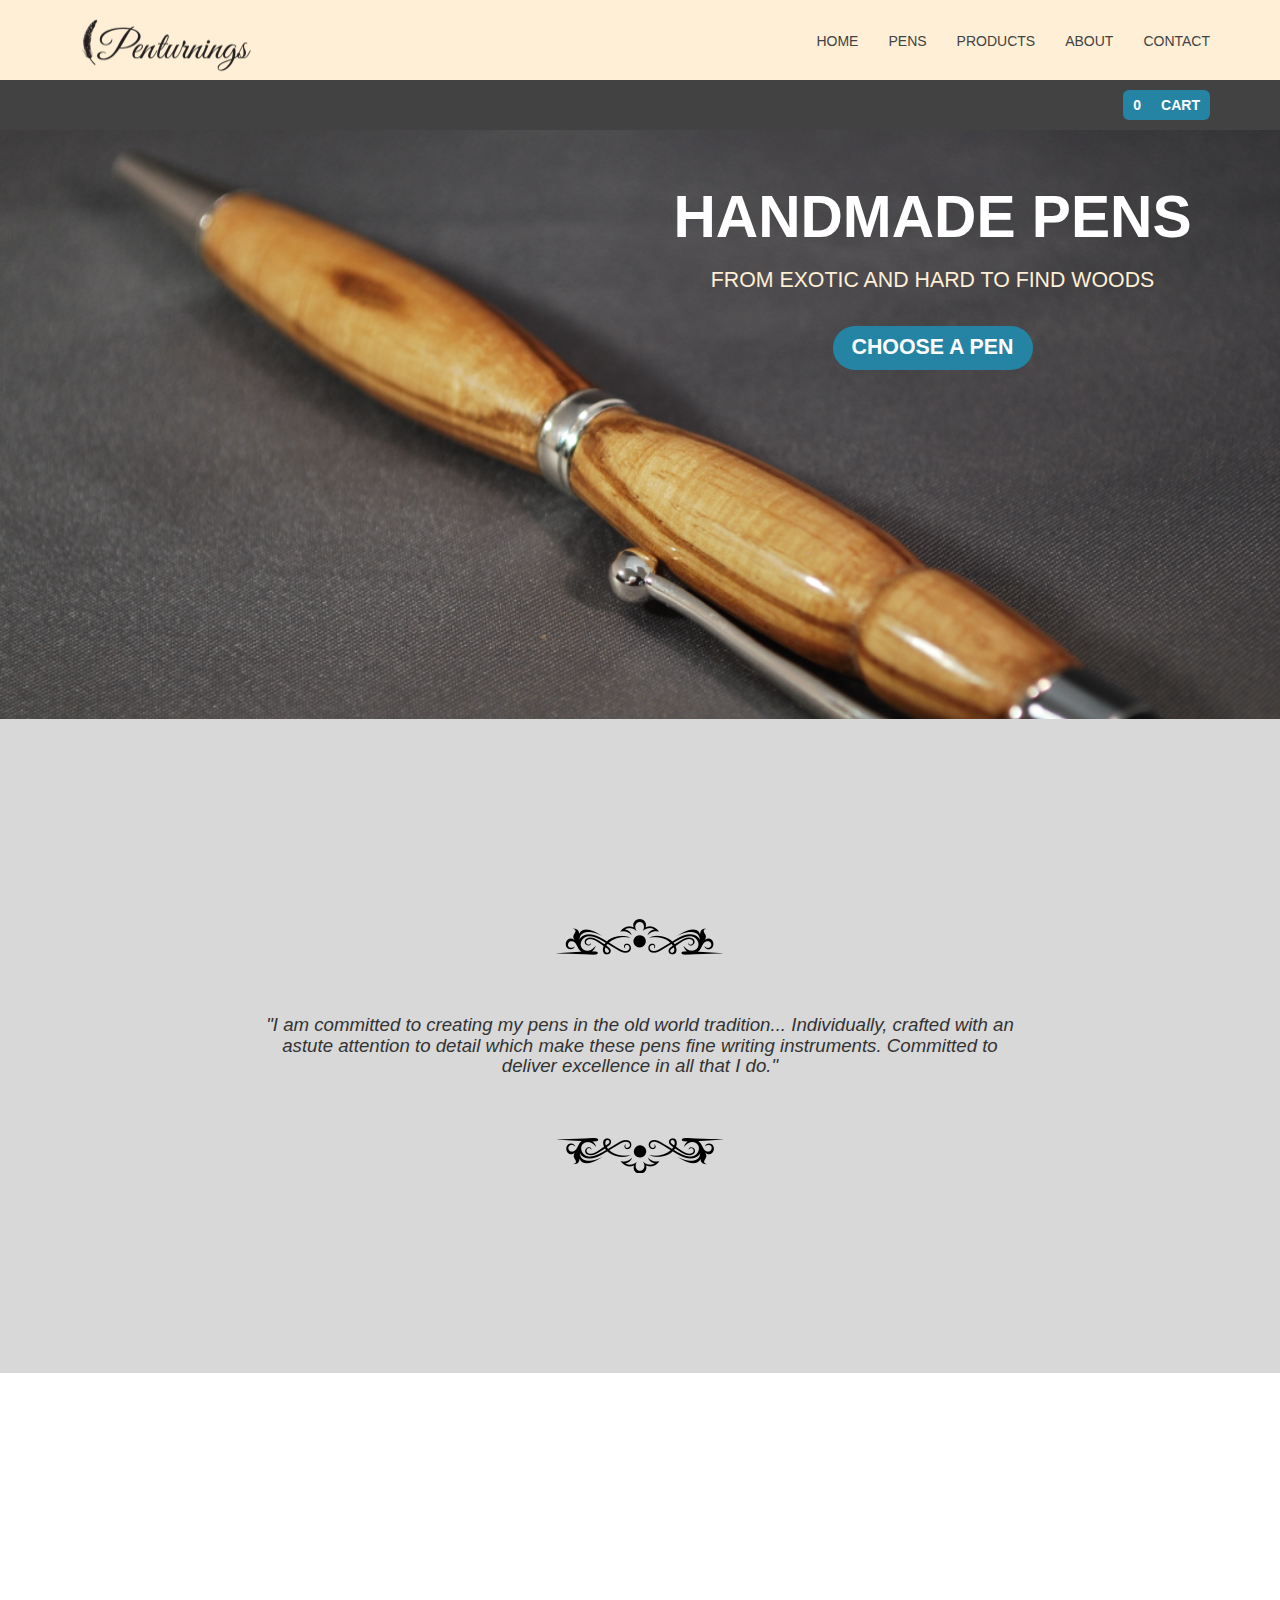
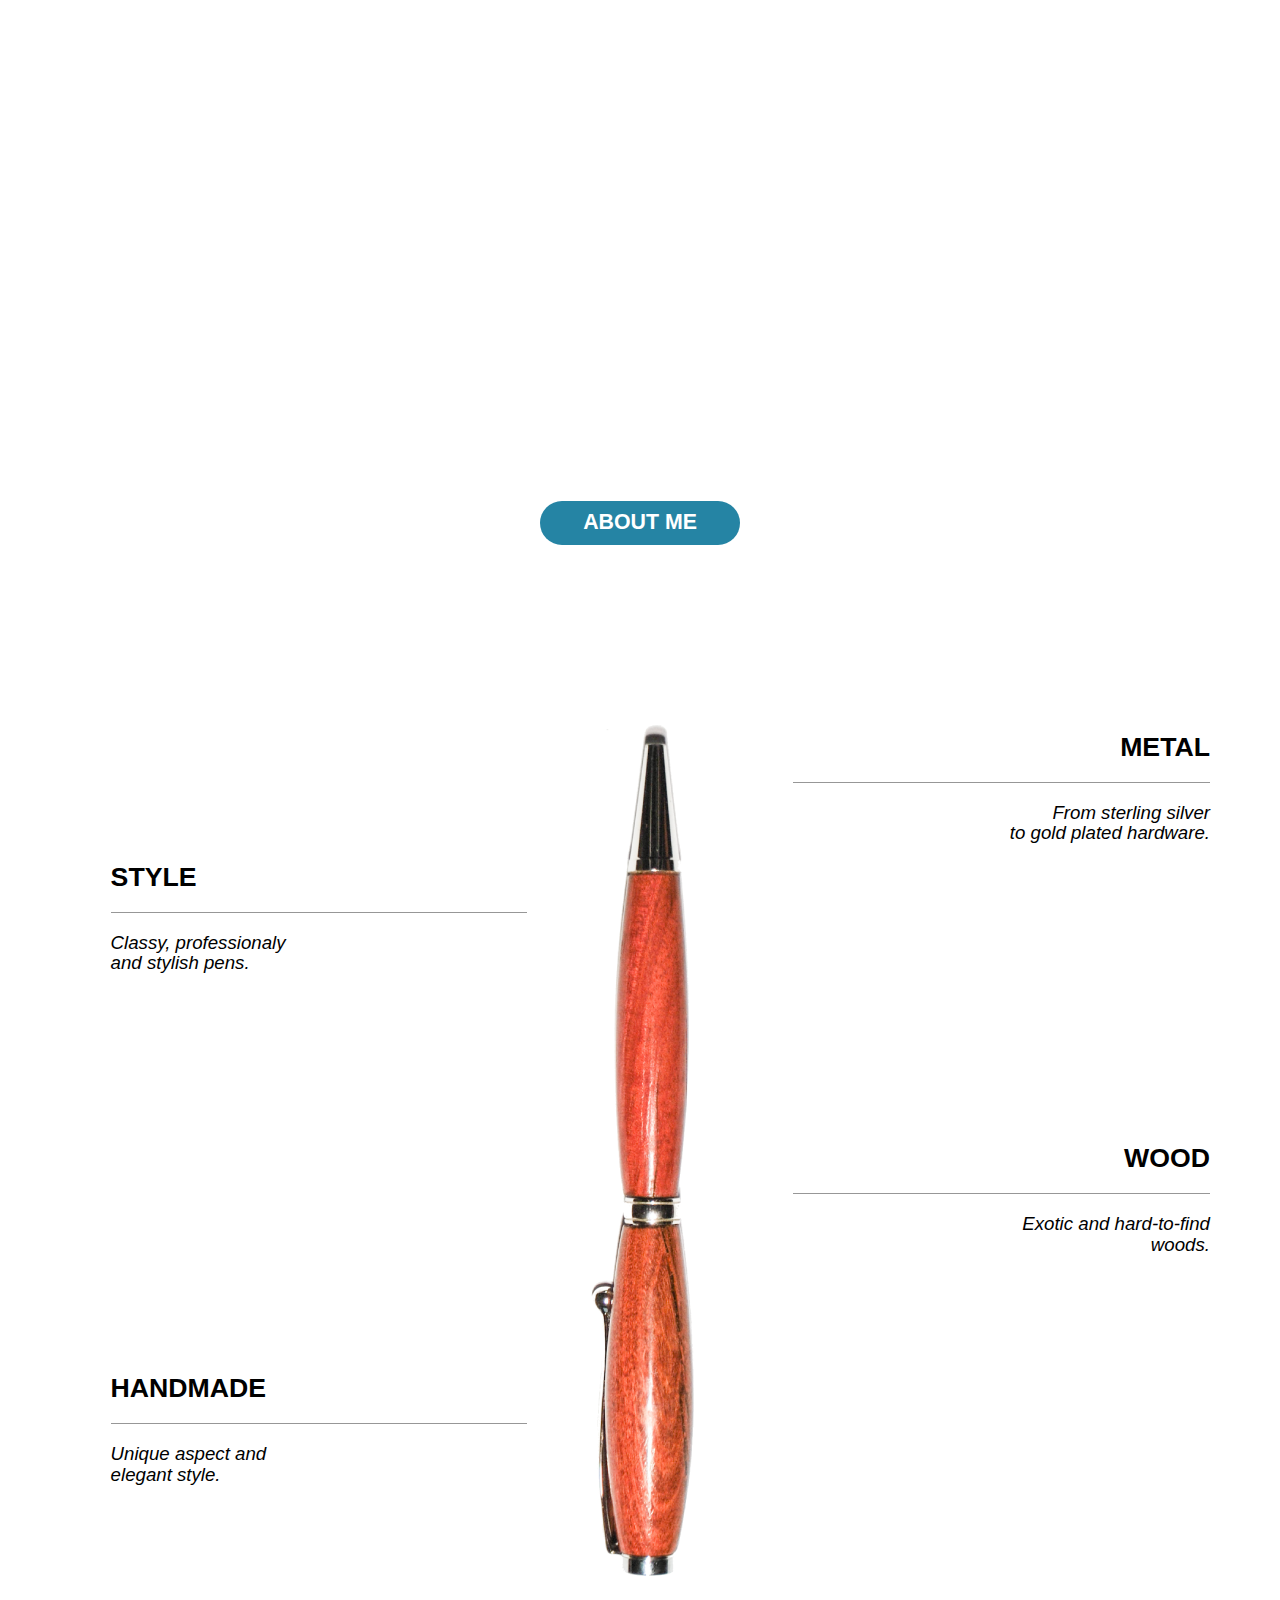
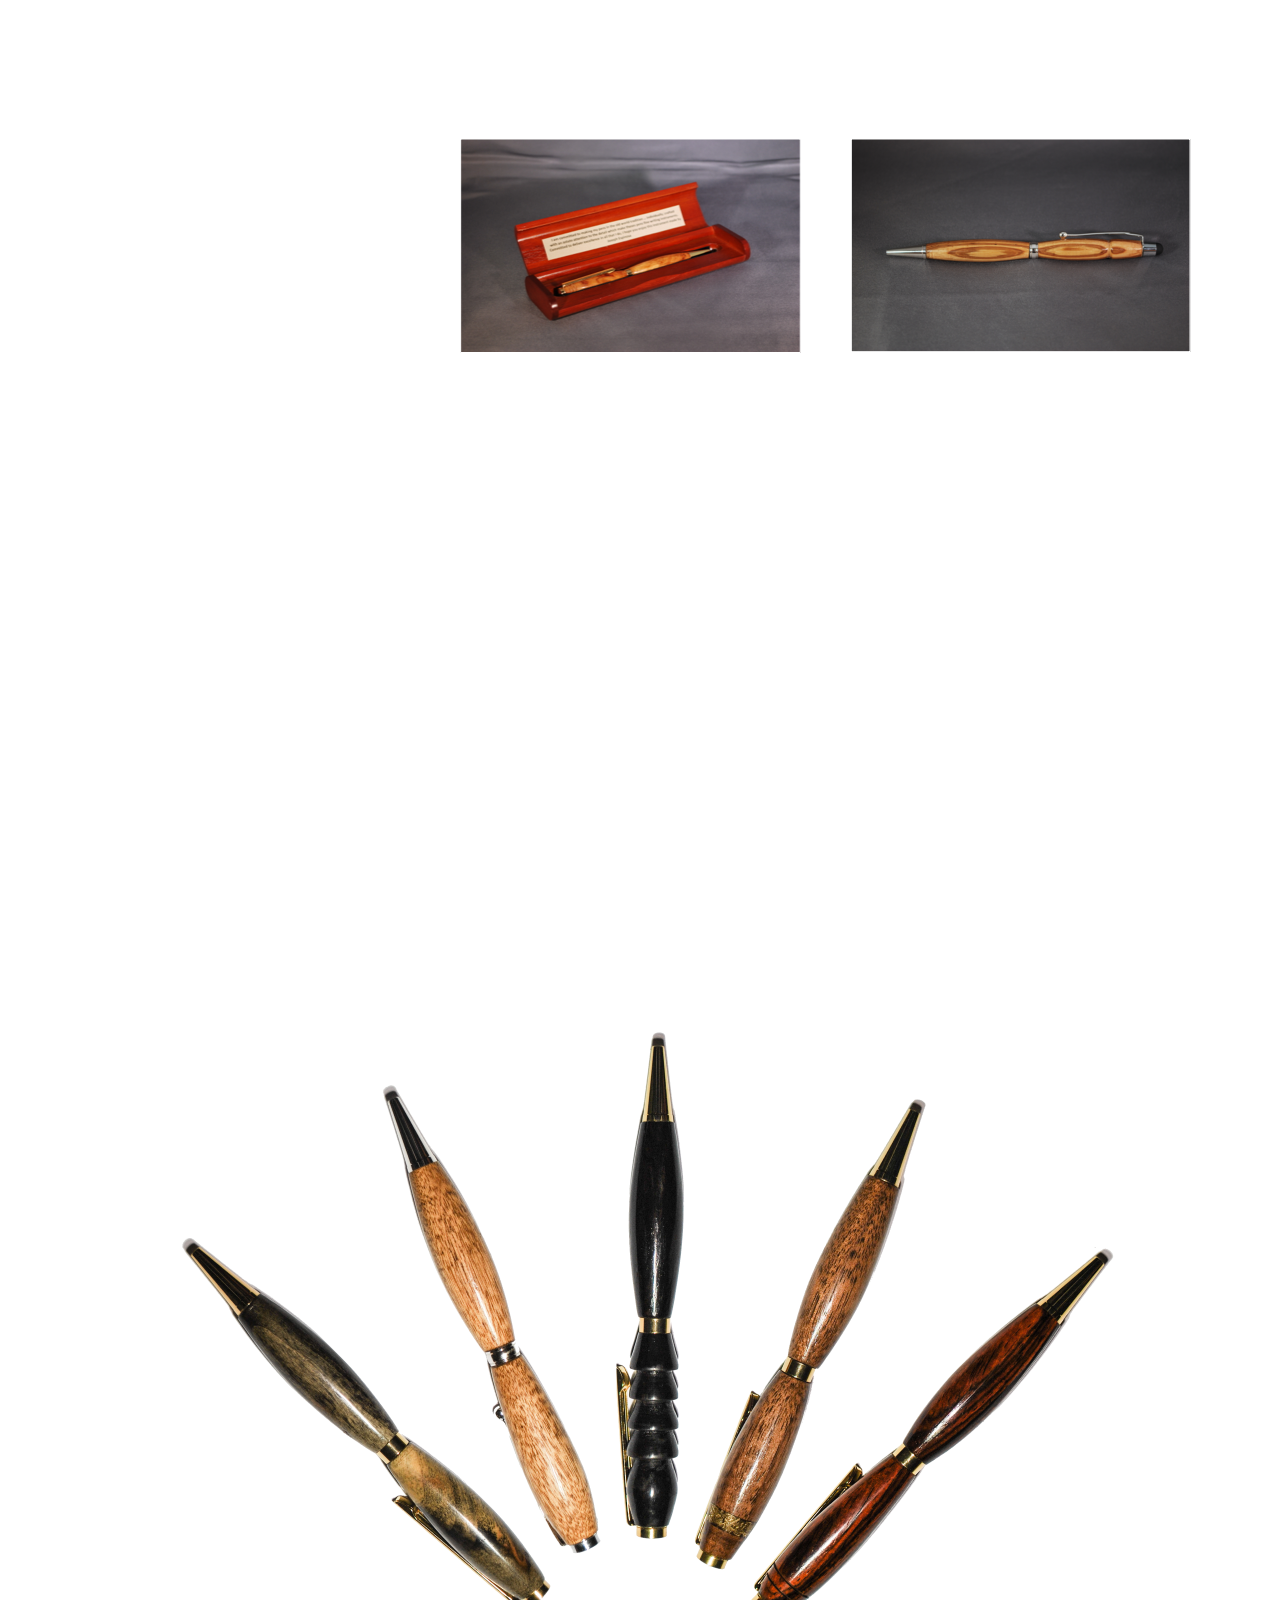
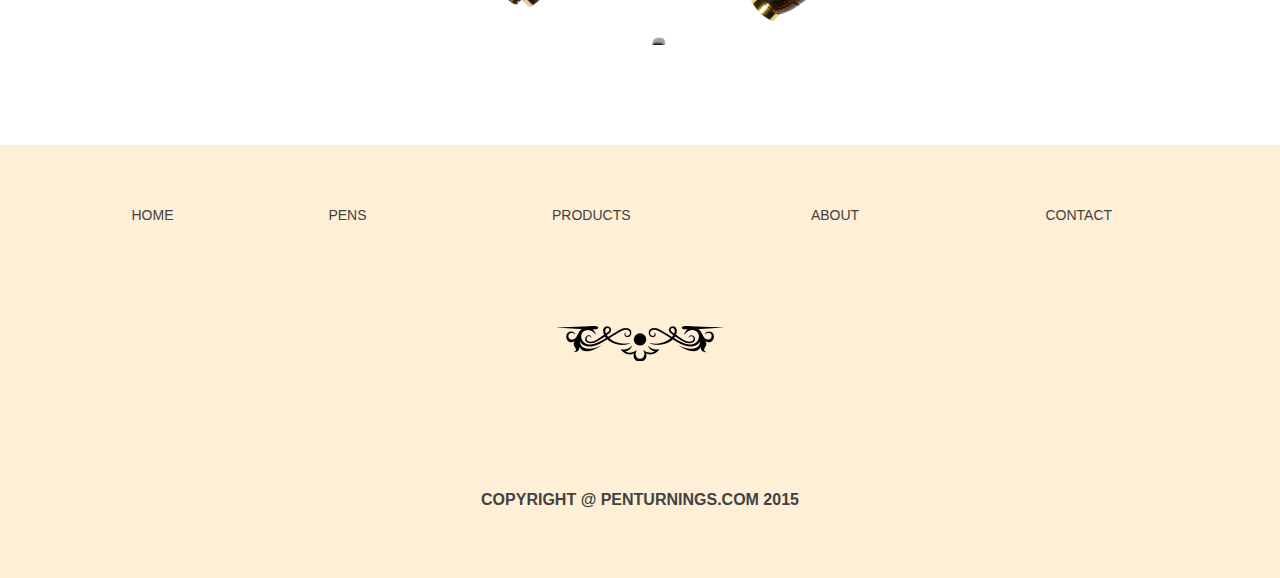
<file: index.html>
<html>
<head>
	<title>Penturnings</title>
    
	<meta http-equiv="Content-Type" content="text/html; charset=utf-8" />
	<meta name="viewport" content="width=device-width, initial-scale=1.0">
	<link href="css/bootstrap.min.css" rel="stylesheet">
	<link rel="stylesheet" type="text/css" href="css/style.css">
    <link rel="shortcut icon" type="image/png" href="css/images/favicon.png"/>

    <!-- JQUERY -->
    <script src="https://ajax.googleapis.com/ajax/libs/jquery/2.1.3/jquery.min.js"></script>

    <!-- MOLTIN -->
    <script src="https://js.moltin.com/v1"></script>

</head>


<body>

	<div class="navbar navbar-default navbar-static-top global-header">
		<div class="container">
			<div class="navbar-header">
				<a href="index.html" class="navbar-brand"><img src="css/images/logo.png" height="61" width="203"></a>
				<button type="button" class="navbar-toggle" data-toggle="collapse" data-target=".navbar-collapse">
					<span class="sr-only">Toggle navigation</span>
					<span class="icon-bar"></span>
					<span class="icon-bar"></span>
					<span class="icon-bar"></span>
				</button>
			</div>

			<div class="collapse navbar-collapse">
				<ul class="nav navbar-nav navbar-right">
					<li><a href="index.html" class="active">HOME</a></li>
					<li><a href="store.html">PENS</a></li>
					<li><a href="products.html">PRODUCTS</a></li>
					<li><a href="aboutme.html">ABOUT</a></li>
					<li><a href="contactus.html">CONTACT</a></li>
				</ul>
			</div>
		</div>
	</div>

    <!-- HEADER CART-->
    <div id="header">
        <div class="container">
            <div class="row">
                <div class="col-xs-4">
                    <div id="header-logo"></div>
                </div>
                <div class="col-xs-4">
                    <div id="header-title"></div>
                </div>
                <div class="col-xs-4">
                    <div id="header-cart">
                        <div id="cart-counter">0</div>
                        <div id="cart-text">CART</div>
                    </div>
                </div>
            </div>
        </div>
    </div>
    <div id="product-added-alert">
        <div class="container">
            <div class="row">
                <div class="col-md-12" id="cart-alert-text" >Item added to cart</div>
            </div>
        </div>
    </div>

    <!-- CART -->
    <div id="cart">
        <div class="container">
            <div class="row">
                <div class="col-md-8 col-md-offset-2">
                    <div id="cart-section">
                        <div id="cart-header" class="row">
                            <div class="cart-title col-xs-4 col-xs-offset-4">CART</div>
                            <div class="hide-cart col-xs-4">HIDE</div>
                        </div>
                        <div  id="cart-alert" class="row">
                            <div class="col-md-12" id="cart-alert-text" >Item deleted from cart</div>
                        </div>



                        <div id="cart-all-products">
                            <table id="cart-product-table" class="cart-table" >
                                <tr>
                                    <td Style="height: 60px; width: 80px;" ></td>
                                    <td class="list-style-3">Product</td>
                                    <td class="list-style-3 input-table-style">Quantity</td>
                                    <td class="list-style-3 input-table-style">Price</td>
                                    <td class="list-style-3 input-table-style">Total Price</td>
                                </tr>
                            </table  >

                            <div id="cart-empty">The cart is empty :( <br />
                                Browse Perturnings, then choose your favorite products <br />
                                and add them to this cart!</div>

                            <br />
                            <br />
                            <div class="division-line"></div>
                            <table class="cart-table">
                                <tr class="cart-total">
                                    <td Style="height: 60px; width: 80px;"></td>
                                    <td class="list-style-3 input-table-style">Total Without Tax</td>
                                    <td class="list-style-3" id="cart-subtotal"></td>
                                </tr>
                                <tr class="yellow-bg">
                                    <td Style="height: 60px; width: 80px;"></td>
                                    <td class="list-style-1 input-table-style">Total</td>
                                    <td class="list-style-1 cart-total-number"></td>
                                </tr>

                            </table>

                            <br />
                            <br />

                            <div id="cart-next">NEXT</div>

                            <br />
                        </div>
                    </div>
                </div>
            </div>
        </div>
    </div>

    <!-- SHIPPING -->
    <div id="shipping">
        <div class="container">
            <div class="row">
                <div class="col-md-8 col-md-offset-2">

                    <div id="shipping-section">
                        <div id="shipping-header" class="row">
                            <div class="back-cart col-xs-4" id="back-shipping">BACK</div>
                            <div class="cart-title col-xs-4">SHIPPING ADDRESS</div>
                            <div class="hide-cart col-xs-4">HIDE</div>
                        </div>
                        <div  id="shipping-alert" class="row">
                            <div class="col-md-12" id="cart-alert-text" >Please fill the Shipping Address correctly</div>
                        </div>

                        <div id="shipping-body">

                            <form role="form" id="shipping-form">
                                <div class="row form-row-center">
                                    <div class="col-md-6"><input type="text" id="first_name" class="form-control" maxlength="60" placeholder="First name"/></div>
                                    <div class="col-md-6"><input type="text" id="last_name" class="form-control" maxlength="60" placeholder="Last name"/></div>
                                </div>
                                <div class="row form-row-center">
                                    <div class="col-md-6"><input type="text" id="address1" class="form-control" maxlength="60" placeholder="Address 1"/></div>
                                    <div class="col-md-6"><input type="text" id="address2" class="form-control" maxlength="60" placeholder="Address 2"/></div>
                                </div>
                                <div class="row form-row-center">
                                    <div class="col-md-6"><input type="text" id="city" class="form-control" maxlength="60" placeholder="City"/></div>
                                    <div class="col-md-6"><input type="text" id="county" class="form-control" maxlength="60" placeholder="County"/></div>
                                </div>
                                <div class="row form-row-center">
                                    <div class="col-md-6"><input type="text" id="country" class="form-control" maxlength="60" placeholder="Country"/></div>
                                    <div class="col-md-6"><input type="text" id="post_code" class="form-control" maxlength="60" placeholder="Postcode"/></div>
                                </div>
                                <div class="row form-row-center">
                                    <div class="col-md-6"><input type="text" id="phone" class="form-control" maxlength="60" placeholder="Phone"/>
                                    </div>
                                    <div class="col-md-4 bill-me-here">Bill me to this address</div>
                                    <div class="col-md-2"><input type="checkbox"></div>
                                </div>
                            </form>

                            <div class="division-line"></div>

                            <br />
                            <br />

                            <div id="shipping-next">NEXT</div>

                            <br />

                        </div>
                    </div>
                </div>
            </div>
        </div>
    </div>

    <div id="billing">
        <div class="container">
            <div class="row">
                <div class="col-md-8 col-md-offset-2">

                    <div id="billing-section">
                        <div id="billing-header" class="row">
                            <div class="back-cart col-xs-4" id="back-billing">BACK</div>
                            <div class="cart-title col-xs-4">BILLING ADDRESS</div>
                            <div class="hide-cart col-xs-4">HIDE</div>
                        </div>
                        <div  id="billing-alert" class="row">
                            <div class="col-md-12" id="cart-alert-text" >Please fill the Billing Address correctly</div>
                        </div>

                        <div id="billing-body">

                            <form role="form">
                                <div class="row form-row-center">
                                    <div class="col-md-6"><input type="text" id="billing-first_name" class="form-control" maxlength="60" placeholder="First name"/></div>
                                    <div class="col-md-6"><input type="text" id="billing-last_name" class="form-control" maxlength="60" placeholder="Last name"/></div>
                                </div>
                                <div class="row form-row-center">
                                    <div class="col-md-6"><input type="text" id="billing-address1" class="form-control" maxlength="60" placeholder="Address 1"/></div>
                                    <div class="col-md-6"><input type="text" id="billing-address2" class="form-control" maxlength="60" placeholder="Address 2"/></div>
                                </div>
                                <div class="row form-row-center">
                                    <div class="col-md-6"><input type="text" id="billing-city" class="form-control" maxlength="60" placeholder="City"/></div>
                                    <div class="col-md-6"><input type="text" id="billing-county" class="form-control" maxlength="60" placeholder="County"/></div>
                                </div>
                                <div class="row form-row-center">
                                    <div class="col-md-6"><input type="text" id="billing-country" class="form-control" maxlength="60" placeholder="Country"/></div>
                                    <div class="col-md-6"><input type="text" id="billing-post_code" class="form-control" maxlength="60" placeholder="Postcode"/></div>
                                </div>
                                <div class="row form-row-center">
                                    <div class="col-md-6 col-md-offset-3"><input type="text" id="billing-phone" class="form-control" maxlength="60" placeholder="Phone"/>
                                    </div>
                                </div>
                            </form>

                            <div class="division-line"></div>

                            <br />
                            <br />

                            <div id="billing-next">NEXT</div>

                            <br />

                        </div>
                    </div>
                </div>
            </div>
        </div>
    </div>




    <!-- CHECKOUT -->
    <div id="checkout">
        <div class="container">
            <div class="row">
                <div class="col-md-8 col-md-offset-2">

                    <div id="checkout-section">
                        <div id="checkout-header" class="row">
                            <div class="back-cart col-xs-4" id="back-checkout">BACK</div>
                            <div class="cart-title col-xs-4">CHECKOUT</div>
                            <div class="hide-cart col-xs-4">HIDE</div>
                        </div>

                        <table class="cart-table">
                            <tr class="yellow-bg">
                                <td Style="height: 100px; width: 100px;"></td>
                                <td class="list-style-1 input-table-style">Total</td>
                                <td class="list-style-1 cart-total-number"></td>
                            </tr>
                        </table>


                        <div class="division-line"></div>



                        <div id="checkout-body">

                            <form role="form">
                                <div class="row form-row-center">
                                    <div class="col-xs-6"><input type="text" id="card-number" class="form-control" maxlength="60" placeholder="Card Number"/></div>
                                    <div class="col-xs-6"><input type="text" id="card-name" class="form-control" maxlength="60" placeholder="Full Name"/></div>
                                </div>
                                <div class="row form-row-center">
                                    <div class="col-xs-4"><input type="text" id="expiry-month" class="form-control" maxlength="2" placeholder="Expiry Month"/></div>
                                    <div class="col-xs-4"><input type="text" id="expiryYear" class="form-control" maxlength="4" placeholder="Expiry Year"/></div>
                                    <div class="col-xs-4"><input type="text" id="card-cvv" class="form-control" maxlength="3" placeholder="CVV"/></div>
                                </div>

                            </form>


                        </div>

                        <!-- CHECKOUT -->
                        <div class="division-line"></div>
                        <br />
                        <br />

                        <div id="finish-checkout"><div class="finish-purchase">PURCHASE</div></div>

                        <br />
                    </div>
                </div>
            </div>
        </div>
    </div>

    <!-- PURCHASE SUMMARY-->
    <div id="purchase-summary">
        <div class="container">
            <div class="row">
                <div class="col-md-8 col-md-offset-2">

                    <div id="purchase-summary-section">
                        <div id="purchase-summary-header" class="row">
                            <div class="cart-title col-xs-4 col-xs-offset-4">PURCHASE SUMMARY</div>
                        </div>

                        <table class="cart-table">
                            <tr class="blue-bg">
                                <td Style="height: 100px; width: 100px;"></td>
                                <td ><h1 style="color: white;" id="purchase-summary-message">Processing Payment</h1></td>
                            </tr>
                        </table>

                        <div class="division-line"></div>

                        <br/>
                        <br/>


                        <div class="row">
                            <div class="col-md-4 col-md-offset-1">
                                <h3>Reference</h3>
                                <h5 style="display: inline-block; float: left;" class="purchase-summary-textblue" id="purchase-summary-reference"></h5>
                            </div>
                            <div class="col-md-4 col-md-offset-1">
                                <h3>Total</h3>
                                <h5 style="display: inline-block; float: left;" class="purchase-summary-textblue" id="purchase-summary-total"></h5>
                                <h5 style="display: inline-block; float: left;" class="purchase-summary-textblue" id="purchase-summary-currency"></h5>
                            </div>
                        </div>
                        <br />
                        <div class="division-line"></div>
                        <br />
                        <div class="row">
                            <div class="col-md-4 col-md-offset-1">
                                <h3>Products</h3>
                            </div>
                        </div>
                        <div class="row">
                            <div class="col-xs-1 col-md-offset-1">
                                <h5 class="purchase-summary-text" id="purchase-summary-product1-quantity"></h5>
                                <h5 class="purchase-summary-text" id="purchase-summary-product2-quantity"></h5>
                                <h5 class="purchase-summary-text" id="purchase-summary-product3-quantity"></h5>
                                <h5 class="purchase-summary-text" id="purchase-summary-product4-quantity"></h5>
                                <h5 class="purchase-summary-text" id="purchase-summary-product5-quantity"></h5>
                                <h5 class="purchase-summary-text" id="purchase-summary-product6-quantity"></h5>
                                <h5 class="purchase-summary-text" id="purchase-summary-product7-quantity"></h5>
                                <h5 class="purchase-summary-text" id="purchase-summary-product8-quantity"></h5>
                                <h5 class="purchase-summary-text" id="purchase-summary-product9-quantity"></h5>
                                <h5 class="purchase-summary-text" id="purchase-summary-product10-quantity"></h5>
                                <h5 class="purchase-summary-text" id="purchase-summary-product11-quantity"></h5>
                                <h5 class="purchase-summary-text" id="purchase-summary-product12-quantity"></h5>
                            </div>
                            <div class="col-xs-10">
                                <h5 class="purchase-summary-text" id="purchase-summary-product1"></h5>
                                <h5 class="purchase-summary-text" id="purchase-summary-product2"></h5>
                                <h5 class="purchase-summary-text" id="purchase-summary-product3"></h5>
                                <h5 class="purchase-summary-text" id="purchase-summary-product4"></h5>
                                <h5 class="purchase-summary-text" id="purchase-summary-product5"></h5>
                                <h5 class="purchase-summary-text" id="purchase-summary-product6"></h5>
                                <h5 class="purchase-summary-text" id="purchase-summary-product7"></h5>
                                <h5 class="purchase-summary-text" id="purchase-summary-product8"></h5>
                                <h5 class="purchase-summary-text" id="purchase-summary-product9"></h5>
                                <h5 class="purchase-summary-text" id="purchase-summary-product10"></h5>
                                <h5 class="purchase-summary-text" id="purchase-summary-product11"></h5>
                                <h5 class="purchase-summary-text" id="purchase-summary-product12"></h5>
                            </div>
                        </div>
                        <br />
                        <div class="division-line"></div>
                        <br />
                        <div class="row">
                            <div class="col-md-4 col-md-offset-1">
                                <h3>Billing</h3>
                                <h5 class="purchase-summary-subtitle">Address 1:</h5>
                                <h5 class="purchase-summary-text" id="purchase-summary-billing-address1"></h5>
                                <h5 class="purchase-summary-subtitle">Address 2:</h5>
                                <h5 class="purchase-summary-text" id="purchase-summary-billing-address2"></h5>
                                <h5 class="purchase-summary-subtitle">City:</h5>
                                <h5 class="purchase-summary-text" id="purchase-summary-billing-city"></h5>
                                <h5 class="purchase-summary-subtitle">Country:</h5>
                                <h5 class="purchase-summary-text" id="purchase-summary-billing-country"></h5>
                                <h5 class="purchase-summary-subtitle">County:</h5>
                                <h5 class="purchase-summary-text" id="purchase-summary-billing-county"></h5>
                                <h5 class="purchase-summary-subtitle">Post Code:</h5>
                                <h5 class="purchase-summary-text" id="purchase-summary-billing-postcode"></h5>
                                <h5 class="purchase-summary-subtitle">First Name:</h5>
                                <h5 class="purchase-summary-text" id="purchase-summary-billing-firstname"></h5>
                                <h5 class="purchase-summary-subtitle">Last Name:</h5>
                                <h5 class="purchase-summary-text" id="purchase-summary-billing-lastname"></h5>
                                <h5 class="purchase-summary-subtitle">Phone:</h5>
                                <h5 class="purchase-summary-text" id="purchase-summary-billing-phone"></h5>
                            </div>
                            <div class="col-md-4 col-md-offset-1">
                                <h3>Shipping</h3>
                                <h5 class="purchase-summary-subtitle">Address 1:</h5>
                                <h5 class="purchase-summary-text" id="purchase-summary-shipping-address1"></h5>
                                <h5 class="purchase-summary-subtitle">Address 2:</h5>
                                <h5 class="purchase-summary-text" id="purchase-summary-shipping-address2"></h5>
                                <h5 class="purchase-summary-subtitle">City:</h5>
                                <h5 class="purchase-summary-text" id="purchase-summary-shipping-city"></h5>
                                <h5 class="purchase-summary-subtitle">Country:</h5>
                                <h5 class="purchase-summary-text" id="purchase-summary-shipping-country"></h5>
                                <h5 class="purchase-summary-subtitle">County:</h5>
                                <h5 class="purchase-summary-text" id="purchase-summary-shipping-county"></h5>
                                <h5 class="purchase-summary-subtitle">Post Code:</h5>
                                <h5 class="purchase-summary-text" id="purchase-summary-shipping-postcode"></h5>
                                <h5 class="purchase-summary-subtitle">First Name:</h5>
                                <h5 class="purchase-summary-text" id="purchase-summary-shipping-firstname"></h5>
                                <h5 class="purchase-summary-subtitle">Last Name:</h5>
                                <h5 class="purchase-summary-text" id="purchase-summary-shipping-lastname"></h5>
                                <h5 class="purchase-summary-subtitle">Phone:</h5>
                                <h5 class="purchase-summary-text" id="purchase-summary-shipping-phone"></h5>
                            </div>
                        </div>

                        <br/>
                        <br/>


                        <!-- CHECKOUT -->
                        <div class="division-line"></div>
                        <br />
                        <br />

                        <div id="finish-purchase-summary"><div class="finish-purchase-summary">FINISH</div></div>

                        <br />
                    </div>
                </div>
            </div>
        </div>
    </div>

    <!-- PAGE -->
<section class="big-pen01" data-type="background" data-speed="10">
        <div class="container">

            <div class="row">
                <div class="col-md-6"></div>
                <div class="col-md-6">
                    <h1><br>HANDMADE PENS</h1>
                    <H3>FROM EXOTIC AND HARD TO FIND WOODS<br><br></H3>
                </div>
            </div>
            <div class="row">
                <div class="col-md-6"></div>
                <div class="col-md-6">
                    <a href="store.html"><div class="blue-button">CHOOSE A PEN</div></a>
                </div>
            </div>

        </div>
    </section>

    <section class="quote" data-type="background" data-speed="10">
        <div class="container">

            <div class="row">
                <div class="col-md-1"></div>
                <div class="col-md-10">
                    <div class="decoration01"></div>
                </div>
                <div class="col-md-1"></div>
            </div>
            <div class="row">
                <div class="col-md-2"></div>
                <div class="col-md-8">
                    <h6>"I am committed to creating my pens in the old world tradition... Individually, crafted with an astute attention to detail which make these pens fine writing instruments. Committed to deliver excellence in all that I do."</h6>
                </div>
                <div class="col-md-2"></div>
            </div>
            <div class="row">
                <div class="col-md-1"></div>
                <div class="col-md-10">
                    <div class="decoration02"></div>
                </div>
                <div class="col-md-1"></div>
            </div>

        </div>
    </section>

    <section class="big-pen02" data-type="background" data-speed="10">
        <div class="container">

            <div class="row">
                <div class="col-md-1"></div>
                <div class="col-md-10">
                    <p>I hope you enjoy this instrument made by <span class="name">Joseph Espinosa<br><br></span></p>
                </div>
                <div class="col-md-1"></div>
            </div>
            <div class="row">
                <div class="col-md-1"></div>
                <div class="col-md-10">
                    <a href="aboutme.html"><div class="blue-button">ABOUT ME</div></a>
                </div>
                <div class="col-md-1"></div>
            </div>

        </div>
    </section>

    <section class="pen-parts" data-type="background" data-speed="10">
        <div class="container">

            <div class="row">

                <div class="col-xs-5">
                    <div class="row" style="padding-top:130px;">
                        <div class="col-xs-1"></div>
                        <div class="col-xs-11">
                            <div class="section-title">
                                <h2>STYLE</h2>
                            </div>
                            <div class="section-text">
                                <h6>Classy, professionaly</br> and stylish pens.</h6>
                            </div>
                        </div>
                    </div>
                    <div class="row" style="padding-top:350px;">
                        <div class="col-xs-1"></div>
                        <div class="col-xs-11">
                            <div class="section-title">
                                <h2>HANDMADE</h2>
                            </div>
                            <div class="section-text">
                                <h6>Unique aspect and<br> elegant style.</h6>
                            </div>
                        </div>
                    </div>
                </div>

                <div class="col-xs-2">
                    <div class="pen-large"></div>
                </div>

                <div class="col-xs-5">
                    <div class="row">
                        <div class="col-xs-1"></div>
                        <div class="col-xs-11">
                            <div class="section-title-2">
                                <h2>METAL</h2>
                            </div>
                            <div class="section-text-2">
                                <h6>From sterling silver <br>to gold plated hardware.</h6>
                            </div>
                        </div>
                    </div>
                    <div class="row" style="padding-top:250px;">
                        <div class="col-xs-1"></div>
                        <div class="col-xs-11">
                            <div class="section-title-2">
                                <h2>WOOD</h2>
                            </div>
                            <div class="section-text-2">
                                <h6>Exotic and hard-to-find<br> woods.</h6>
                            </div>
                        </div>
                    </div>
                </div>

            </div>

        </div>
    </section>

    <section class="big-pen03" data-type="background" data-speed="10">
        <div class="container">
            <div class="row">
                <div class="col-md-4"></div>
                <div class="col-md-4">
                    <div class="photo-sml-01"></div>
                </div>
                <div class="col-md-4">
                    <div class="photo-sml-02"></div>
                </div>
            </div>
        </div>
    </section>

    <section class="pen-types" data-type="background" data-speed="10">
        <div class="container">
            <div class="row">
                <div class="col-md-12">
                    <div class="pen-curve"></div>
                </div>
            </div>
        </div>
    </section>

        <div class="footer">
            <div class="container">

                <div class="row">
                    <div class="col-xs-2">
                        <a href="index.html">HOME</a>
                    </div>
                    <div class="col-xs-2">
                        <a href="#">PENS</a>
                    </div>
                    <div class="col-xs-3">
                        <a href="#">PRODUCTS</a>
                    </div>
                    <div class="col-xs-2">
                        <a href="aboutme.html">ABOUT</a>
                    </div>
                    <div class="col-xs-3">
                        <a href="contactus.html">CONTACT</a>
                    </div>
                </div>
                <div class="row" style="margin-top:50px;">
                    <div class="col-xs-12">
                        <div class="decoration02"></div>
                    </div>
                </div>
                <div class="row" style="margin-top:120px;">
                    <div class="col-xs-12">
                        <h4>COPYRIGHT @ PENTURNINGS.COM 2015</h4>
                    </div>
                </div>

            </div>
        </div>


	<script src="http://ajax.googleapis.com/ajax/libs/jquery/1.10.2/jquery.min.js"></script>
	<script src="js/bootstrap.js"></script>
    <script src="js/store.js" ></script>

</body>

</html>
</file>
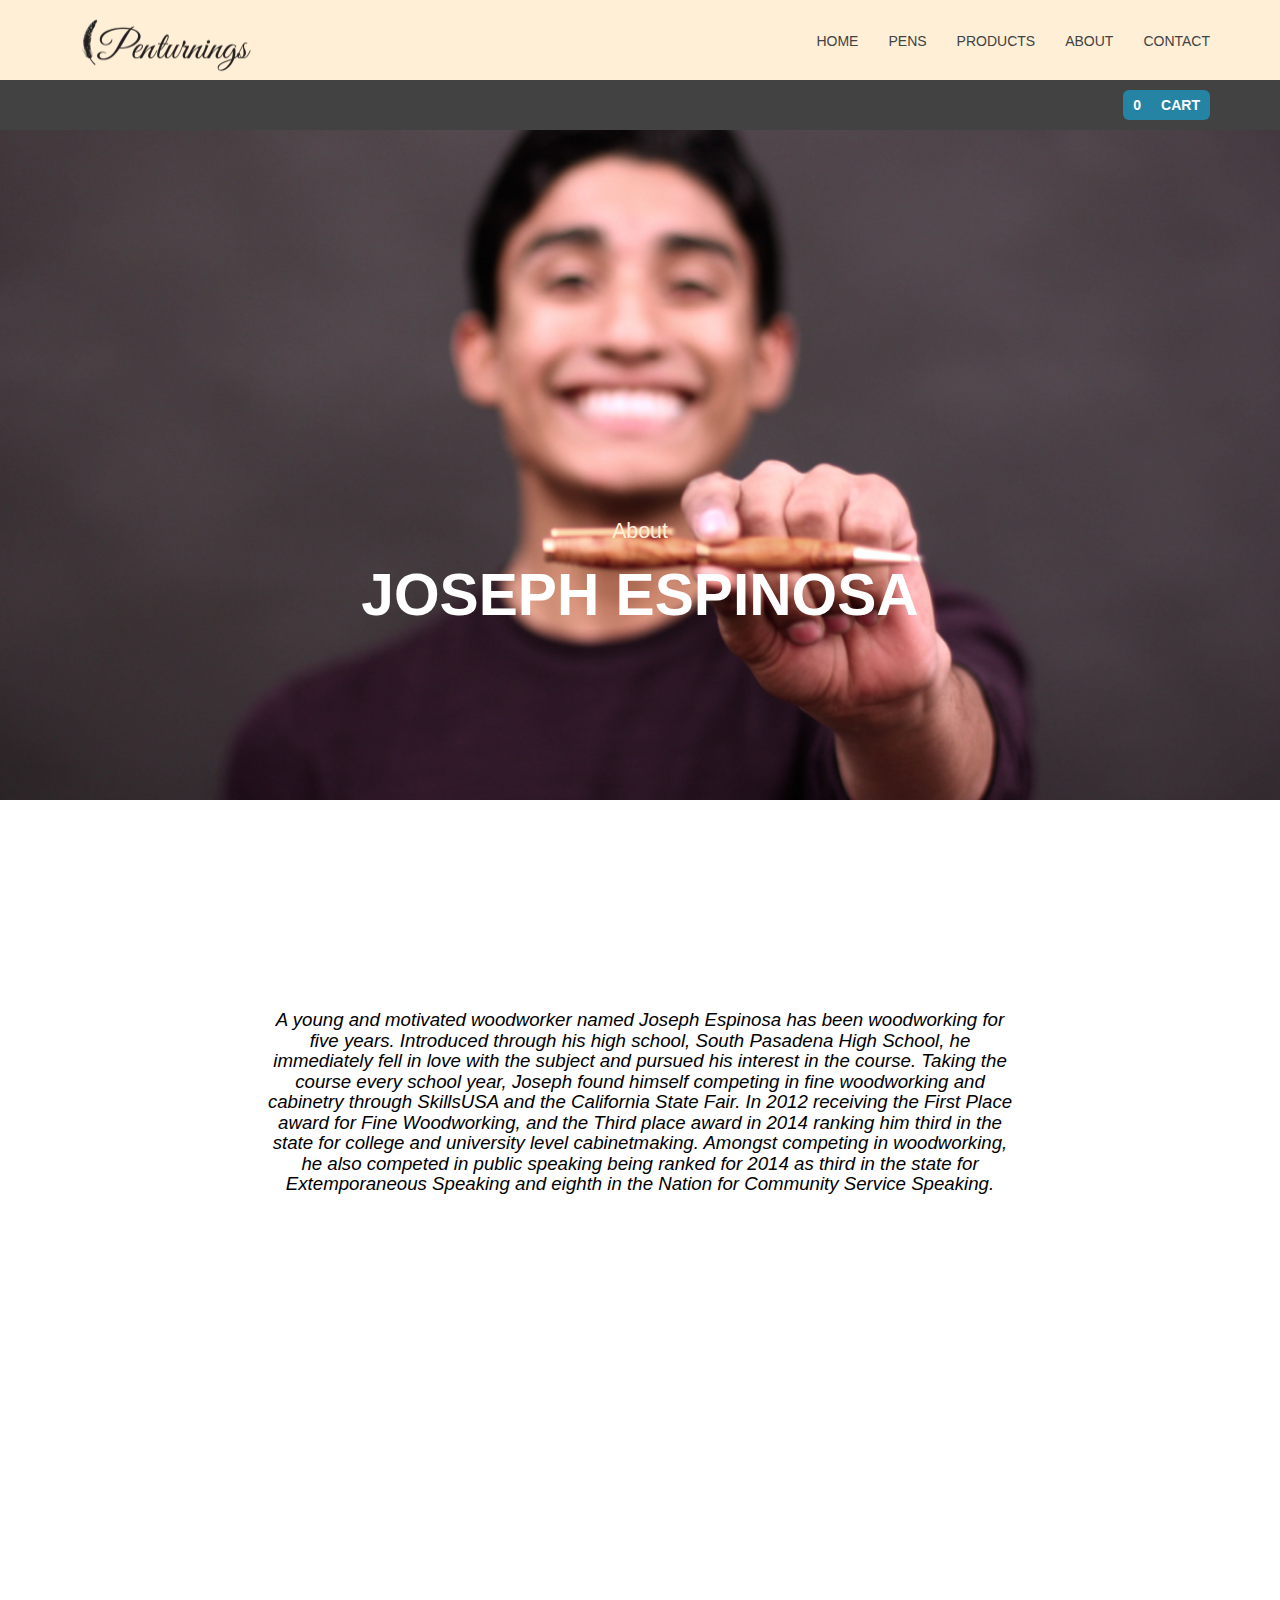
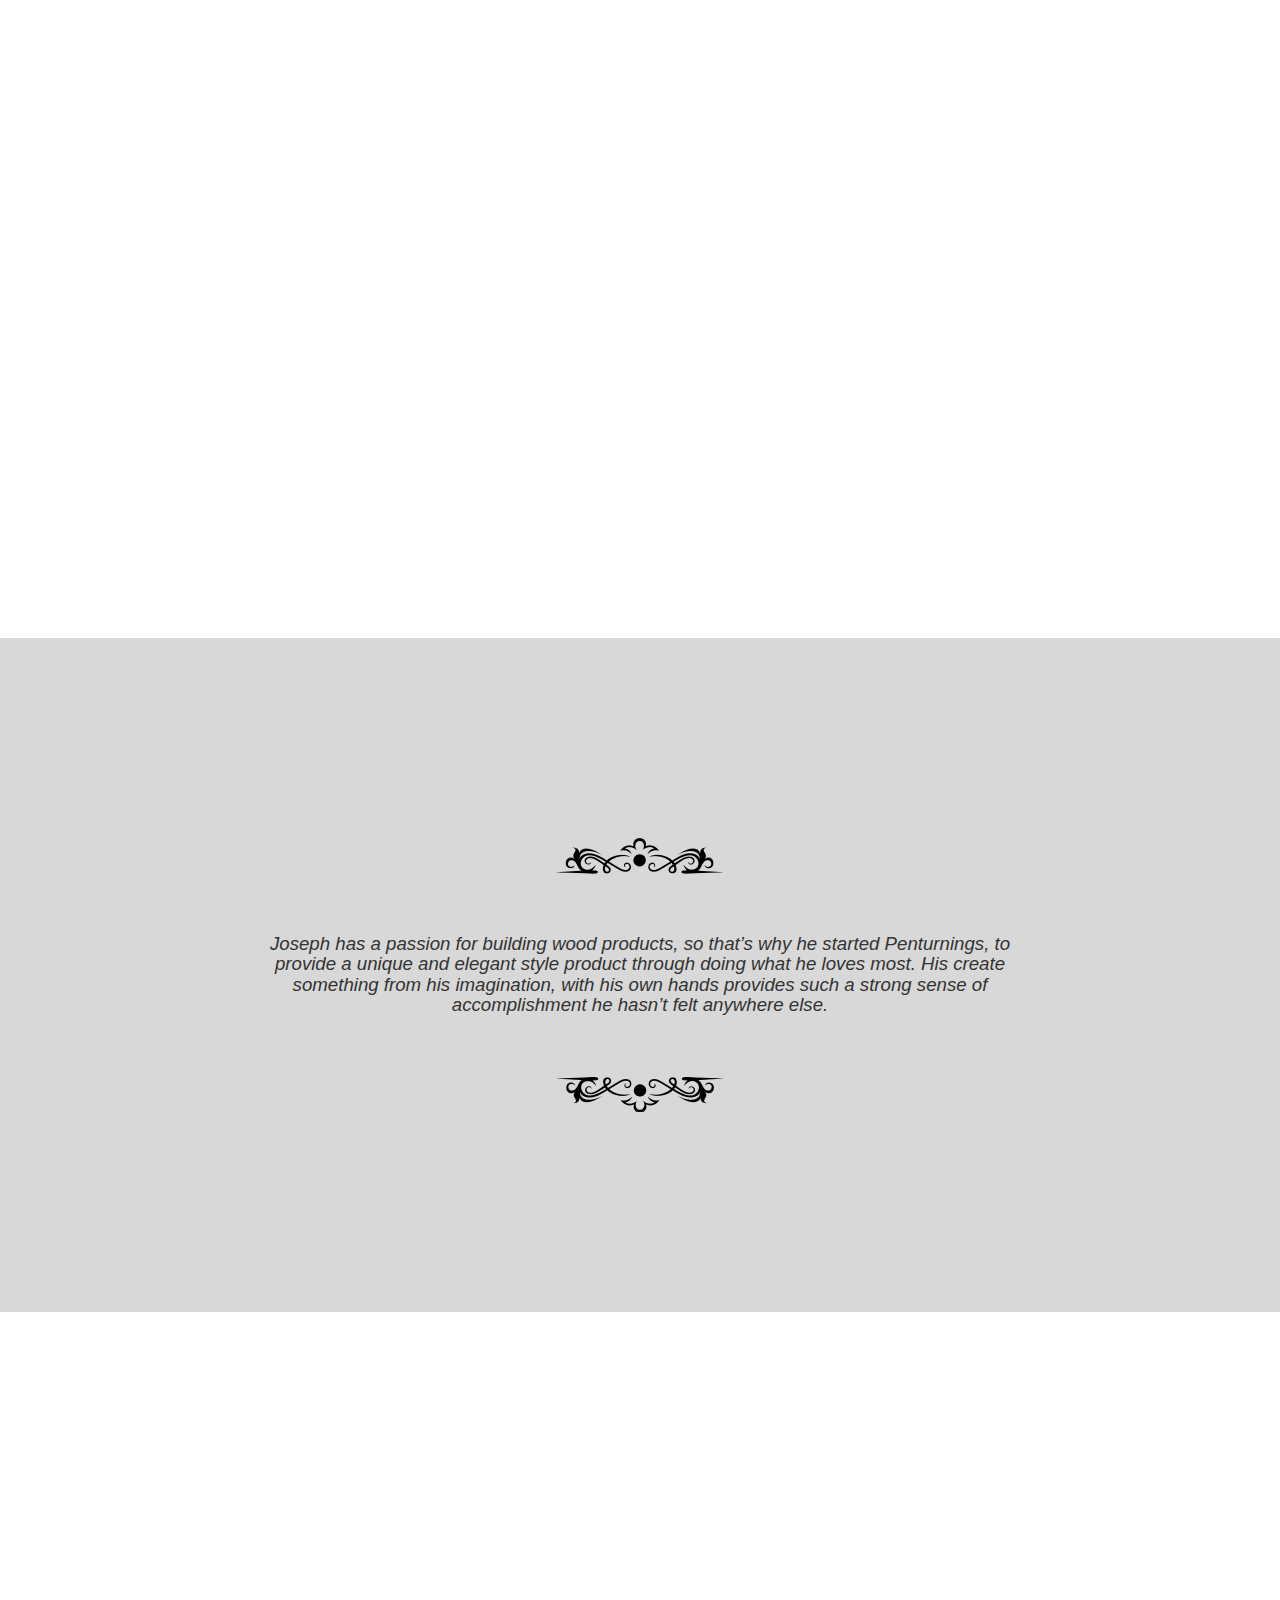
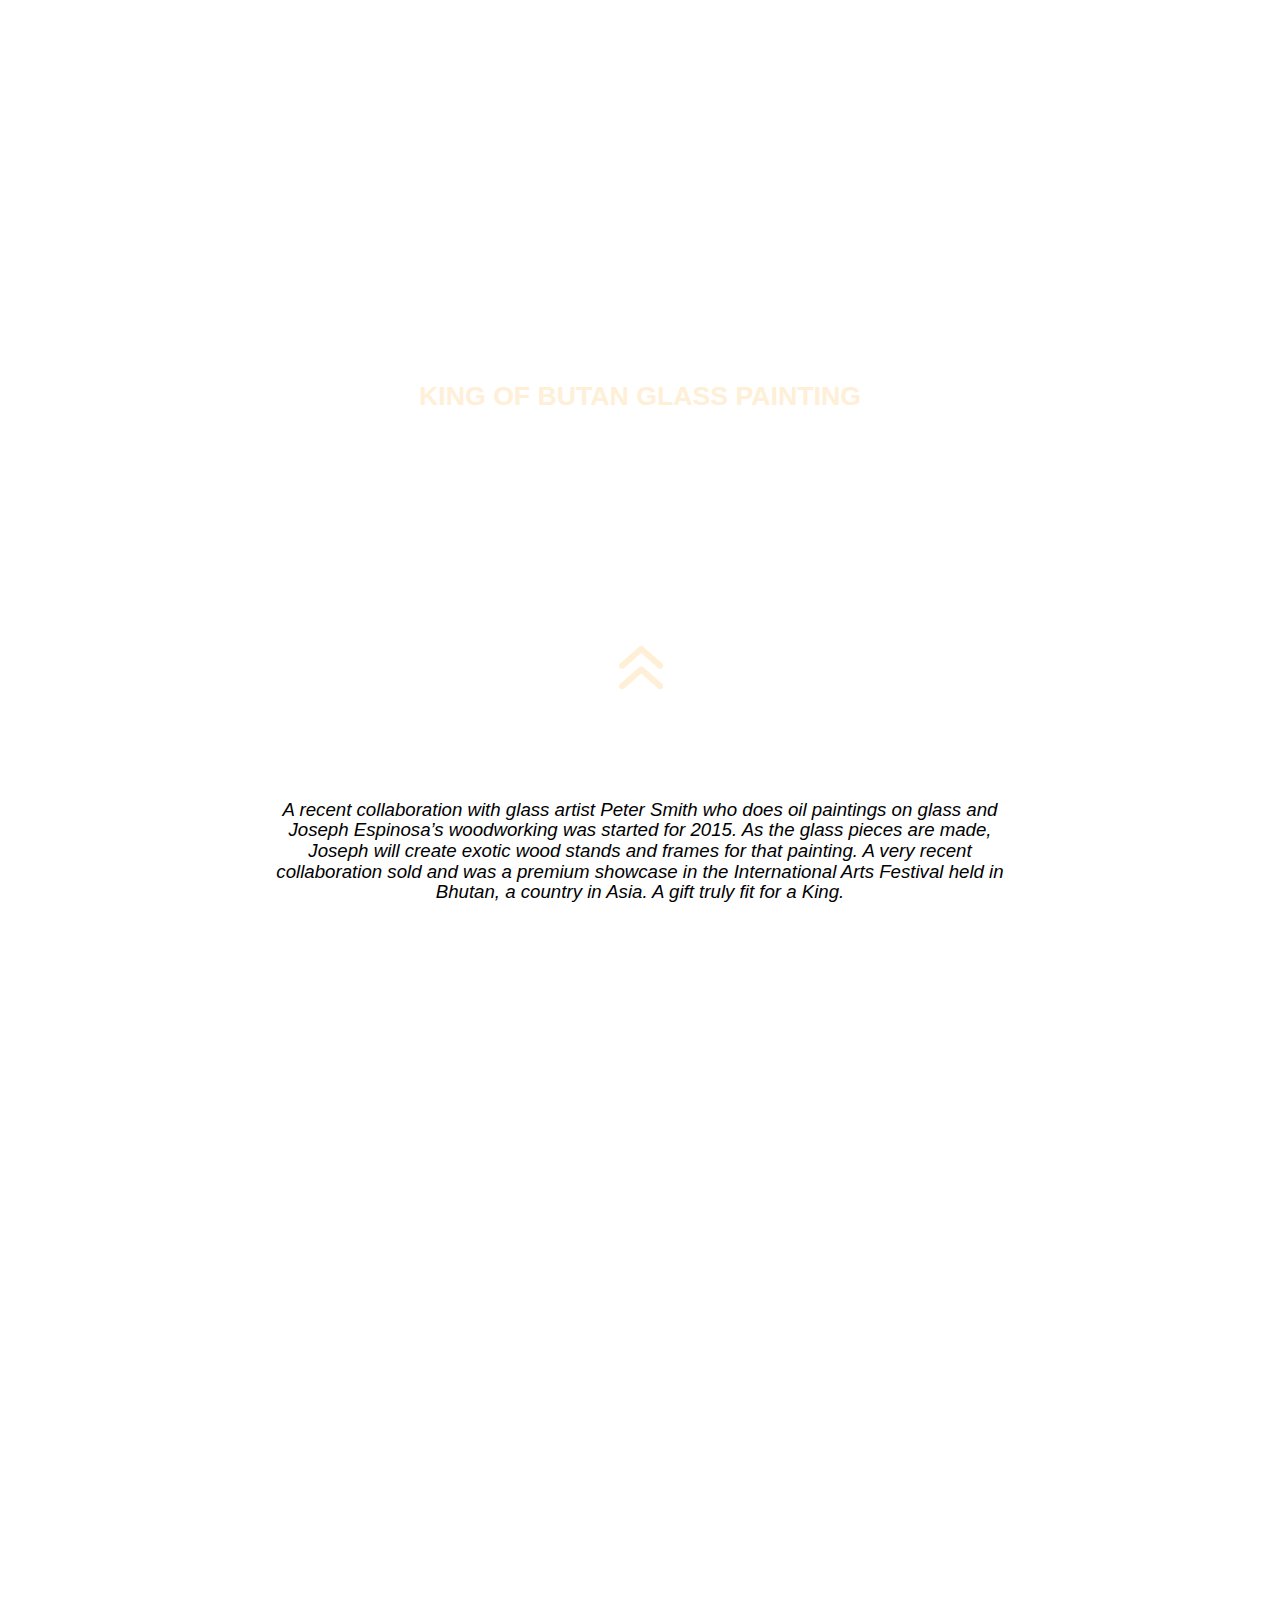
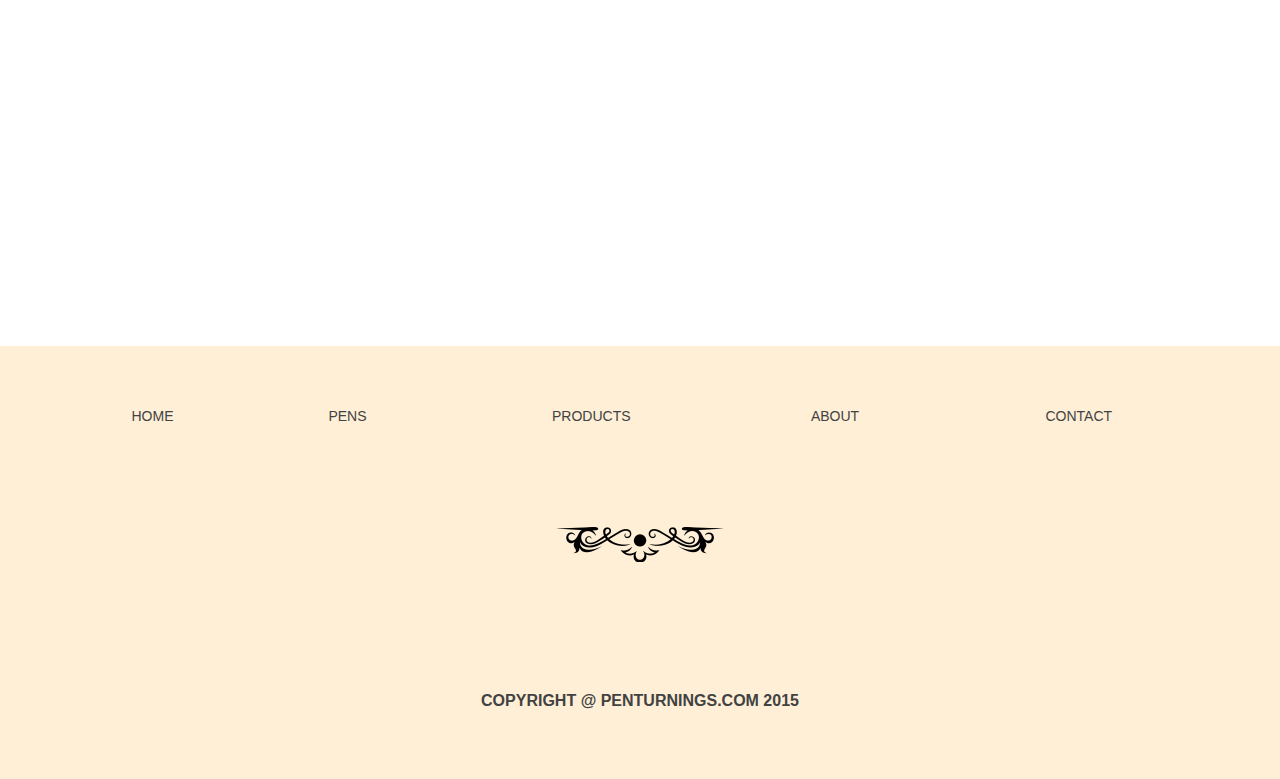
<file: aboutme.html>
<html>
<head>
	<title>Penturnings</title>
    
	<meta http-equiv="Content-Type" content="text/html; charset=utf-8" />
	<meta name="viewport" content="width=device-width, initial-scale=1.0">
	<link href="css/bootstrap.min.css" rel="stylesheet">
	<link rel="stylesheet" type="text/css" href="css/style.css">
    <link rel="shortcut icon" type="image/png" href="css/images/favicon.png"/>

    <!-- JQUERY -->
    <script src="https://ajax.googleapis.com/ajax/libs/jquery/2.1.3/jquery.min.js"></script>

    <!-- MOLTIN -->
    <script src="https://js.moltin.com/v1"></script>
</head>


<body>

	<div class="navbar navbar-default navbar-static-top">
		<div class="container">
			<div class="navbar-header">
				<a href="index.html" class="navbar-brand"><img src="css/images/logo.png" height="61" width="203"></a>
				<button type="button" class="navbar-toggle" data-toggle="collapse" data-target=".navbar-collapse">
					<span class="sr-only">Toggle navigation</span>
					<span class="icon-bar"></span>
					<span class="icon-bar"></span>
					<span class="icon-bar"></span>
				</button>
			</div>

			<div class="collapse navbar-collapse">
				<ul class="nav navbar-nav navbar-right">
					<li><a href="index.html" class="active">HOME</a></li>
					<li><a href="store.html">PENS</a></li>
					<li><a href="products.html">PRODUCTS</a></li>
					<li><a href="aboutme.html">ABOUT</a></li>
					<li><a href="contactus.html">CONTACT</a></li>
				</ul>
			</div>
		</div>
	</div>

    <!-- HEADER CART-->
    <div id="header">
        <div class="container">
            <div class="row">
                <div class="col-xs-4">
                    <div id="header-logo"></div>
                </div>
                <div class="col-xs-4">
                    <div id="header-title"></div>
                </div>
                <div class="col-xs-4">
                    <div id="header-cart">
                        <div id="cart-counter">0</div>
                        <div id="cart-text">CART</div>
                    </div>
                </div>
            </div>
        </div>
    </div>
    <div id="product-added-alert">
        <div class="container">
            <div class="row">
                <div class="col-md-12" id="cart-alert-text" >Item added to cart</div>
            </div>
        </div>
    </div>

    <!-- CART -->
    <div id="cart">
        <div class="container">
            <div class="row">
                <div class="col-md-8 col-md-offset-2">
                    <div id="cart-section">
                        <div id="cart-header" class="row">
                            <div class="cart-title col-xs-4 col-xs-offset-4">CART</div>
                            <div class="hide-cart col-xs-4">HIDE</div>
                        </div>
                        <div  id="cart-alert" class="row">
                            <div class="col-md-12" id="cart-alert-text" >Item deleted from cart</div>
                        </div>



                        <div id="cart-all-products">
                            <table id="cart-product-table" class="cart-table" >
                                <tr>
                                    <td Style="height: 60px; width: 80px;" ></td>
                                    <td class="list-style-3">Product</td>
                                    <td class="list-style-3 input-table-style">Quantity</td>
                                    <td class="list-style-3 input-table-style">Price</td>
                                    <td class="list-style-3 input-table-style">Total Price</td>
                                </tr>
                            </table  >

                            <div id="cart-empty">The cart is empty :( <br />
                                Browse Perturnings, then choose your favorite products <br />
                                and add them to this cart!</div>

                            <br />
                            <br />
                            <div class="division-line"></div>
                            <table class="cart-table">
                                <tr class="cart-total">
                                    <td Style="height: 60px; width: 80px;"></td>
                                    <td class="list-style-3 input-table-style">Total Without Tax</td>
                                    <td class="list-style-3" id="cart-subtotal"></td>
                                </tr>
                                <tr class="yellow-bg">
                                    <td Style="height: 60px; width: 80px;"></td>
                                    <td class="list-style-1 input-table-style">Total</td>
                                    <td class="list-style-1 cart-total-number"></td>
                                </tr>

                            </table>

                            <br />
                            <br />

                            <div id="cart-next">NEXT</div>

                            <br />
                        </div>
                    </div>
                </div>
            </div>
        </div>
    </div>

    <!-- SHIPPING -->
    <div id="shipping">
        <div class="container">
            <div class="row">
                <div class="col-md-8 col-md-offset-2">

                    <div id="shipping-section">
                        <div id="shipping-header" class="row">
                            <div class="back-cart col-xs-4" id="back-shipping">BACK</div>
                            <div class="cart-title col-xs-4">SHIPPING ADDRESS</div>
                            <div class="hide-cart col-xs-4">HIDE</div>
                        </div>
                        <div  id="shipping-alert" class="row">
                            <div class="col-md-12" id="cart-alert-text" >Please fill the Shipping Address correctly</div>
                        </div>

                        <div id="shipping-body">

                            <form role="form" id="shipping-form">
                                <div class="row form-row-center">
                                    <div class="col-md-6"><input type="text" id="first_name" class="form-control" maxlength="60" placeholder="First name"/></div>
                                    <div class="col-md-6"><input type="text" id="last_name" class="form-control" maxlength="60" placeholder="Last name"/></div>
                                </div>
                                <div class="row form-row-center">
                                    <div class="col-md-6"><input type="text" id="address1" class="form-control" maxlength="60" placeholder="Address 1"/></div>
                                    <div class="col-md-6"><input type="text" id="address2" class="form-control" maxlength="60" placeholder="Address 2"/></div>
                                </div>
                                <div class="row form-row-center">
                                    <div class="col-md-6"><input type="text" id="city" class="form-control" maxlength="60" placeholder="City"/></div>
                                    <div class="col-md-6"><input type="text" id="county" class="form-control" maxlength="60" placeholder="County"/></div>
                                </div>
                                <div class="row form-row-center">
                                    <div class="col-md-6"><input type="text" id="country" class="form-control" maxlength="60" placeholder="Country"/></div>
                                    <div class="col-md-6"><input type="text" id="post_code" class="form-control" maxlength="60" placeholder="Postcode"/></div>
                                </div>
                                <div class="row form-row-center">
                                    <div class="col-md-6"><input type="text" id="phone" class="form-control" maxlength="60" placeholder="Phone"/>
                                    </div>
                                    <div class="col-md-4 bill-me-here">Bill me to this address</div>
                                    <div class="col-md-2"><input type="checkbox"></div>
                                </div>
                            </form>

                            <div class="division-line"></div>

                            <br />
                            <br />

                            <div id="shipping-next">NEXT</div>

                            <br />

                        </div>
                    </div>
                </div>
            </div>
        </div>
    </div>

    <div id="billing">
        <div class="container">
            <div class="row">
                <div class="col-md-8 col-md-offset-2">

                    <div id="billing-section">
                        <div id="billing-header" class="row">
                            <div class="back-cart col-xs-4" id="back-billing">BACK</div>
                            <div class="cart-title col-xs-4">BILLING ADDRESS</div>
                            <div class="hide-cart col-xs-4">HIDE</div>
                        </div>
                        <div  id="billing-alert" class="row">
                            <div class="col-md-12" id="cart-alert-text" >Please fill the Billing Address correctly</div>
                        </div>

                        <div id="billing-body">

                            <form role="form">
                                <div class="row form-row-center">
                                    <div class="col-md-6"><input type="text" id="billing-first_name" class="form-control" maxlength="60" placeholder="First name"/></div>
                                    <div class="col-md-6"><input type="text" id="billing-last_name" class="form-control" maxlength="60" placeholder="Last name"/></div>
                                </div>
                                <div class="row form-row-center">
                                    <div class="col-md-6"><input type="text" id="billing-address1" class="form-control" maxlength="60" placeholder="Address 1"/></div>
                                    <div class="col-md-6"><input type="text" id="billing-address2" class="form-control" maxlength="60" placeholder="Address 2"/></div>
                                </div>
                                <div class="row form-row-center">
                                    <div class="col-md-6"><input type="text" id="billing-city" class="form-control" maxlength="60" placeholder="City"/></div>
                                    <div class="col-md-6"><input type="text" id="billing-county" class="form-control" maxlength="60" placeholder="County"/></div>
                                </div>
                                <div class="row form-row-center">
                                    <div class="col-md-6"><input type="text" id="billing-country" class="form-control" maxlength="60" placeholder="Country"/></div>
                                    <div class="col-md-6"><input type="text" id="billing-post_code" class="form-control" maxlength="60" placeholder="Postcode"/></div>
                                </div>
                                <div class="row form-row-center">
                                    <div class="col-md-6 col-md-offset-3"><input type="text" id="billing-phone" class="form-control" maxlength="60" placeholder="Phone"/>
                                    </div>
                                </div>
                            </form>

                            <div class="division-line"></div>

                            <br />
                            <br />

                            <div id="billing-next">NEXT</div>

                            <br />

                        </div>
                    </div>
                </div>
            </div>
        </div>
    </div>




    <!-- CHECKOUT -->
    <div id="checkout">
        <div class="container">
            <div class="row">
                <div class="col-md-8 col-md-offset-2">

                    <div id="checkout-section">
                        <div id="checkout-header" class="row">
                            <div class="back-cart col-xs-4" id="back-checkout">BACK</div>
                            <div class="cart-title col-xs-4">CHECKOUT</div>
                            <div class="hide-cart col-xs-4">HIDE</div>
                        </div>

                        <table class="cart-table">
                            <tr class="yellow-bg">
                                <td Style="height: 100px; width: 100px;"></td>
                                <td class="list-style-1 input-table-style">Total</td>
                                <td class="list-style-1 cart-total-number"></td>
                            </tr>
                        </table>


                        <div class="division-line"></div>



                        <div id="checkout-body">

                            <form role="form">
                                <div class="row form-row-center">
                                    <div class="col-xs-6"><input type="text" id="card-number" class="form-control" maxlength="60" placeholder="Card Number"/></div>
                                    <div class="col-xs-6"><input type="text" id="card-name" class="form-control" maxlength="60" placeholder="Full Name"/></div>
                                </div>
                                <div class="row form-row-center">
                                    <div class="col-xs-4"><input type="text" id="expiry-month" class="form-control" maxlength="2" placeholder="Expiry Month"/></div>
                                    <div class="col-xs-4"><input type="text" id="expiryYear" class="form-control" maxlength="4" placeholder="Expiry Year"/></div>
                                    <div class="col-xs-4"><input type="text" id="card-cvv" class="form-control" maxlength="3" placeholder="CVV"/></div>
                                </div>

                            </form>


                        </div>

                        <!-- CHECKOUT -->
                        <div class="division-line"></div>
                        <br />
                        <br />

                        <div id="finish-checkout"><div class="finish-purchase">PURCHASE</div></div>

                        <br />
                    </div>
                </div>
            </div>
        </div>
    </div>

    <!-- PURCHASE SUMMARY-->
    <div id="purchase-summary">
        <div class="container">
            <div class="row">
                <div class="col-md-8 col-md-offset-2">

                    <div id="purchase-summary-section">
                        <div id="purchase-summary-header" class="row">
                            <div class="cart-title col-xs-4 col-xs-offset-4">PURCHASE SUMMARY</div>
                        </div>

                        <table class="cart-table">
                            <tr class="blue-bg">
                                <td Style="height: 100px; width: 100px;"></td>
                                <td ><h1 style="color: white;" id="purchase-summary-message">Processing Payment</h1></td>
                            </tr>
                        </table>

                        <div class="division-line"></div>

                        <br/>
                        <br/>


                        <div class="row">
                            <div class="col-md-4 col-md-offset-1">
                                <h3>Reference</h3>
                                <h5 style="display: inline-block; float: left;" class="purchase-summary-textblue" id="purchase-summary-reference"></h5>
                            </div>
                            <div class="col-md-4 col-md-offset-1">
                                <h3>Total</h3>
                                <h5 style="display: inline-block; float: left;" class="purchase-summary-textblue" id="purchase-summary-total"></h5>
                                <h5 style="display: inline-block; float: left;" class="purchase-summary-textblue" id="purchase-summary-currency"></h5>
                            </div>
                        </div>
                        <br />
                        <div class="division-line"></div>
                        <br />
                        <div class="row">
                            <div class="col-md-4 col-md-offset-1">
                                <h3>Products</h3>
                            </div>
                        </div>
                        <div class="row">
                            <div class="col-xs-1 col-md-offset-1">
                                <h5 class="purchase-summary-text" id="purchase-summary-product1-quantity"></h5>
                                <h5 class="purchase-summary-text" id="purchase-summary-product2-quantity"></h5>
                                <h5 class="purchase-summary-text" id="purchase-summary-product3-quantity"></h5>
                                <h5 class="purchase-summary-text" id="purchase-summary-product4-quantity"></h5>
                                <h5 class="purchase-summary-text" id="purchase-summary-product5-quantity"></h5>
                                <h5 class="purchase-summary-text" id="purchase-summary-product6-quantity"></h5>
                                <h5 class="purchase-summary-text" id="purchase-summary-product7-quantity"></h5>
                                <h5 class="purchase-summary-text" id="purchase-summary-product8-quantity"></h5>
                                <h5 class="purchase-summary-text" id="purchase-summary-product9-quantity"></h5>
                                <h5 class="purchase-summary-text" id="purchase-summary-product10-quantity"></h5>
                                <h5 class="purchase-summary-text" id="purchase-summary-product11-quantity"></h5>
                                <h5 class="purchase-summary-text" id="purchase-summary-product12-quantity"></h5>
                            </div>
                            <div class="col-xs-10">
                                <h5 class="purchase-summary-text" id="purchase-summary-product1"></h5>
                                <h5 class="purchase-summary-text" id="purchase-summary-product2"></h5>
                                <h5 class="purchase-summary-text" id="purchase-summary-product3"></h5>
                                <h5 class="purchase-summary-text" id="purchase-summary-product4"></h5>
                                <h5 class="purchase-summary-text" id="purchase-summary-product5"></h5>
                                <h5 class="purchase-summary-text" id="purchase-summary-product6"></h5>
                                <h5 class="purchase-summary-text" id="purchase-summary-product7"></h5>
                                <h5 class="purchase-summary-text" id="purchase-summary-product8"></h5>
                                <h5 class="purchase-summary-text" id="purchase-summary-product9"></h5>
                                <h5 class="purchase-summary-text" id="purchase-summary-product10"></h5>
                                <h5 class="purchase-summary-text" id="purchase-summary-product11"></h5>
                                <h5 class="purchase-summary-text" id="purchase-summary-product12"></h5>
                            </div>
                        </div>
                        <br />
                        <div class="division-line"></div>
                        <br />
                        <div class="row">
                            <div class="col-md-4 col-md-offset-1">
                                <h3>Billing</h3>
                                <h5 class="purchase-summary-subtitle">Address 1:</h5>
                                <h5 class="purchase-summary-text" id="purchase-summary-billing-address1"></h5>
                                <h5 class="purchase-summary-subtitle">Address 2:</h5>
                                <h5 class="purchase-summary-text" id="purchase-summary-billing-address2"></h5>
                                <h5 class="purchase-summary-subtitle">City:</h5>
                                <h5 class="purchase-summary-text" id="purchase-summary-billing-city"></h5>
                                <h5 class="purchase-summary-subtitle">Country:</h5>
                                <h5 class="purchase-summary-text" id="purchase-summary-billing-country"></h5>
                                <h5 class="purchase-summary-subtitle">County:</h5>
                                <h5 class="purchase-summary-text" id="purchase-summary-billing-county"></h5>
                                <h5 class="purchase-summary-subtitle">Post Code:</h5>
                                <h5 class="purchase-summary-text" id="purchase-summary-billing-postcode"></h5>
                                <h5 class="purchase-summary-subtitle">First Name:</h5>
                                <h5 class="purchase-summary-text" id="purchase-summary-billing-firstname"></h5>
                                <h5 class="purchase-summary-subtitle">Last Name:</h5>
                                <h5 class="purchase-summary-text" id="purchase-summary-billing-lastname"></h5>
                                <h5 class="purchase-summary-subtitle">Phone:</h5>
                                <h5 class="purchase-summary-text" id="purchase-summary-billing-phone"></h5>
                            </div>
                            <div class="col-md-4 col-md-offset-1">
                                <h3>Shipping</h3>
                                <h5 class="purchase-summary-subtitle">Address 1:</h5>
                                <h5 class="purchase-summary-text" id="purchase-summary-shipping-address1"></h5>
                                <h5 class="purchase-summary-subtitle">Address 2:</h5>
                                <h5 class="purchase-summary-text" id="purchase-summary-shipping-address2"></h5>
                                <h5 class="purchase-summary-subtitle">City:</h5>
                                <h5 class="purchase-summary-text" id="purchase-summary-shipping-city"></h5>
                                <h5 class="purchase-summary-subtitle">Country:</h5>
                                <h5 class="purchase-summary-text" id="purchase-summary-shipping-country"></h5>
                                <h5 class="purchase-summary-subtitle">County:</h5>
                                <h5 class="purchase-summary-text" id="purchase-summary-shipping-county"></h5>
                                <h5 class="purchase-summary-subtitle">Post Code:</h5>
                                <h5 class="purchase-summary-text" id="purchase-summary-shipping-postcode"></h5>
                                <h5 class="purchase-summary-subtitle">First Name:</h5>
                                <h5 class="purchase-summary-text" id="purchase-summary-shipping-firstname"></h5>
                                <h5 class="purchase-summary-subtitle">Last Name:</h5>
                                <h5 class="purchase-summary-text" id="purchase-summary-shipping-lastname"></h5>
                                <h5 class="purchase-summary-subtitle">Phone:</h5>
                                <h5 class="purchase-summary-text" id="purchase-summary-shipping-phone"></h5>
                            </div>
                        </div>

                        <br/>
                        <br/>


                        <!-- CHECKOUT -->
                        <div class="division-line"></div>
                        <br />
                        <br />

                        <div id="finish-purchase-summary"><div class="finish-purchase-summary">FINISH</div></div>

                        <br />
                    </div>
                </div>
            </div>
        </div>
    </div>

    <!-- ABOUT -->
	<section class="aboutme01" data-type="background" data-speed="10">
        <div class="container">
            <div class="row">
                <div class="col-md-12">
                    <H3>About<br></H3>
                    <h1>JOSEPH ESPINOSA</h1>
                </div>
            </div>
        </div>
    </section>

    <section class="pen-parts" data-type="background" data-speed="10">
        <div class="container">
            <div class="row white-text-box">
                <div class="col-md-2"></div>
                <div class="col-md-8">
                    <h6>A young and motivated woodworker named Joseph Espinosa has been woodworking for five years.  Introduced through his high school, South Pasadena High School, he immediately fell in love with the subject and pursued his interest in the course.  Taking the course every school year, Joseph found himself competing in fine woodworking and cabinetry through SkillsUSA and the California State Fair.  In 2012 receiving the First Place award for Fine Woodworking, and the Third place award in 2014 ranking him third in the state for college and university level cabinetmaking. Amongst competing in woodworking, he also competed in public speaking being ranked for 2014 as third in the state for Extemporaneous Speaking and eighth in the Nation for Community Service Speaking.</h6>
                </div>
                <div class="col-md-2"></div>
            </div>
        </div>
    </section>

    <section class="aboutme02" data-type="background" data-speed="10">
    </section>

    <section class="quote" data-type="background" data-speed="10">
        <div class="container">

            <div class="row">
                <div class="col-md-1"></div>
                <div class="col-md-10">
                    <div class="decoration01"></div>
                </div>
                <div class="col-md-1"></div>
            </div>
            <div class="row">
                <div class="col-md-2"></div>
                <div class="col-md-8">
                    <h6>Joseph has a passion for building wood products, so that’s why he started Penturnings, to provide a unique and elegant style product through doing what he loves most.  His create something from his imagination, with his own hands provides such a strong sense of accomplishment he hasn’t felt anywhere else.  </h6>
                </div>
                <div class="col-md-2"></div>
            </div>
            <div class="row">
                <div class="col-md-1"></div>
                <div class="col-md-10">
                    <div class="decoration02"></div>
                </div>
                <div class="col-md-1"></div>
            </div>

        </div>
    </section>

    <section class="king" data-type="background" data-speed="10">
        <div class="container">
            <div class="row">
                <div class="col-md-12">
                    <h2>KING OF BUTAN GLASS PAINTING</h2>
                </div>
            </div>
        </div>
    </section>

    <section class="pen-parts" data-type="background" data-speed="10">
        <div class="container">
            <div class="row">
                <div class="col-md-1"></div>
                <div class="col-md-10">
                    <div id="up"></div>
                </div>
                <div class="col-md-1"></div>
            </div>
            <div class="row white-text-box">
                <div class="col-md-2"></div>
                <div class="col-md-8">
                    <h6>A recent collaboration with glass artist Peter Smith who does oil paintings on glass and Joseph Espinosa’s woodworking was started for 2015. As the glass pieces are made, Joseph will create exotic wood stands and frames for that painting.  A very recent collaboration sold and was a premium showcase in the International Arts Festival held in Bhutan, a country in Asia.  A gift truly fit for a King.</h6>
                </div>
                <div class="col-md-2"></div>
            </div>
        </div>
    </section>

    <section class="aboutme03" data-type="background" data-speed="10">
    </section>

        <div class="footer">
            <div class="container">

                <div class="row">
                    <div class="col-xs-2">
                        <a href="index.html">HOME</a>
                    </div>
                    <div class="col-xs-2">
                        <a href="#">PENS</a>
                    </div>
                    <div class="col-xs-3">
                        <a href="#">PRODUCTS</a>
                    </div>
                    <div class="col-xs-2">
                        <a href="aboutme.html">ABOUT</a>
                    </div>
                    <div class="col-xs-3">
                        <a href="contactus.html">CONTACT</a>
                    </div>
                </div>
                <div class="row" style="margin-top:50px;">
                    <div class="col-xs-12">
                        <div class="decoration02"></div>
                    </div>
                </div>
                <div class="row" style="margin-top:120px;">
                    <div class="col-xs-12">
                        <h4>COPYRIGHT @ PENTURNINGS.COM 2015</h4>
                    </div>
                </div>

            </div>
        </div>



	<script src="http://ajax.googleapis.com/ajax/libs/jquery/1.10.2/jquery.min.js"></script>
	<script src="js/bootstrap.js"></script>
    <script src="js/store.js" ></script>

</body>
</html>
</file>
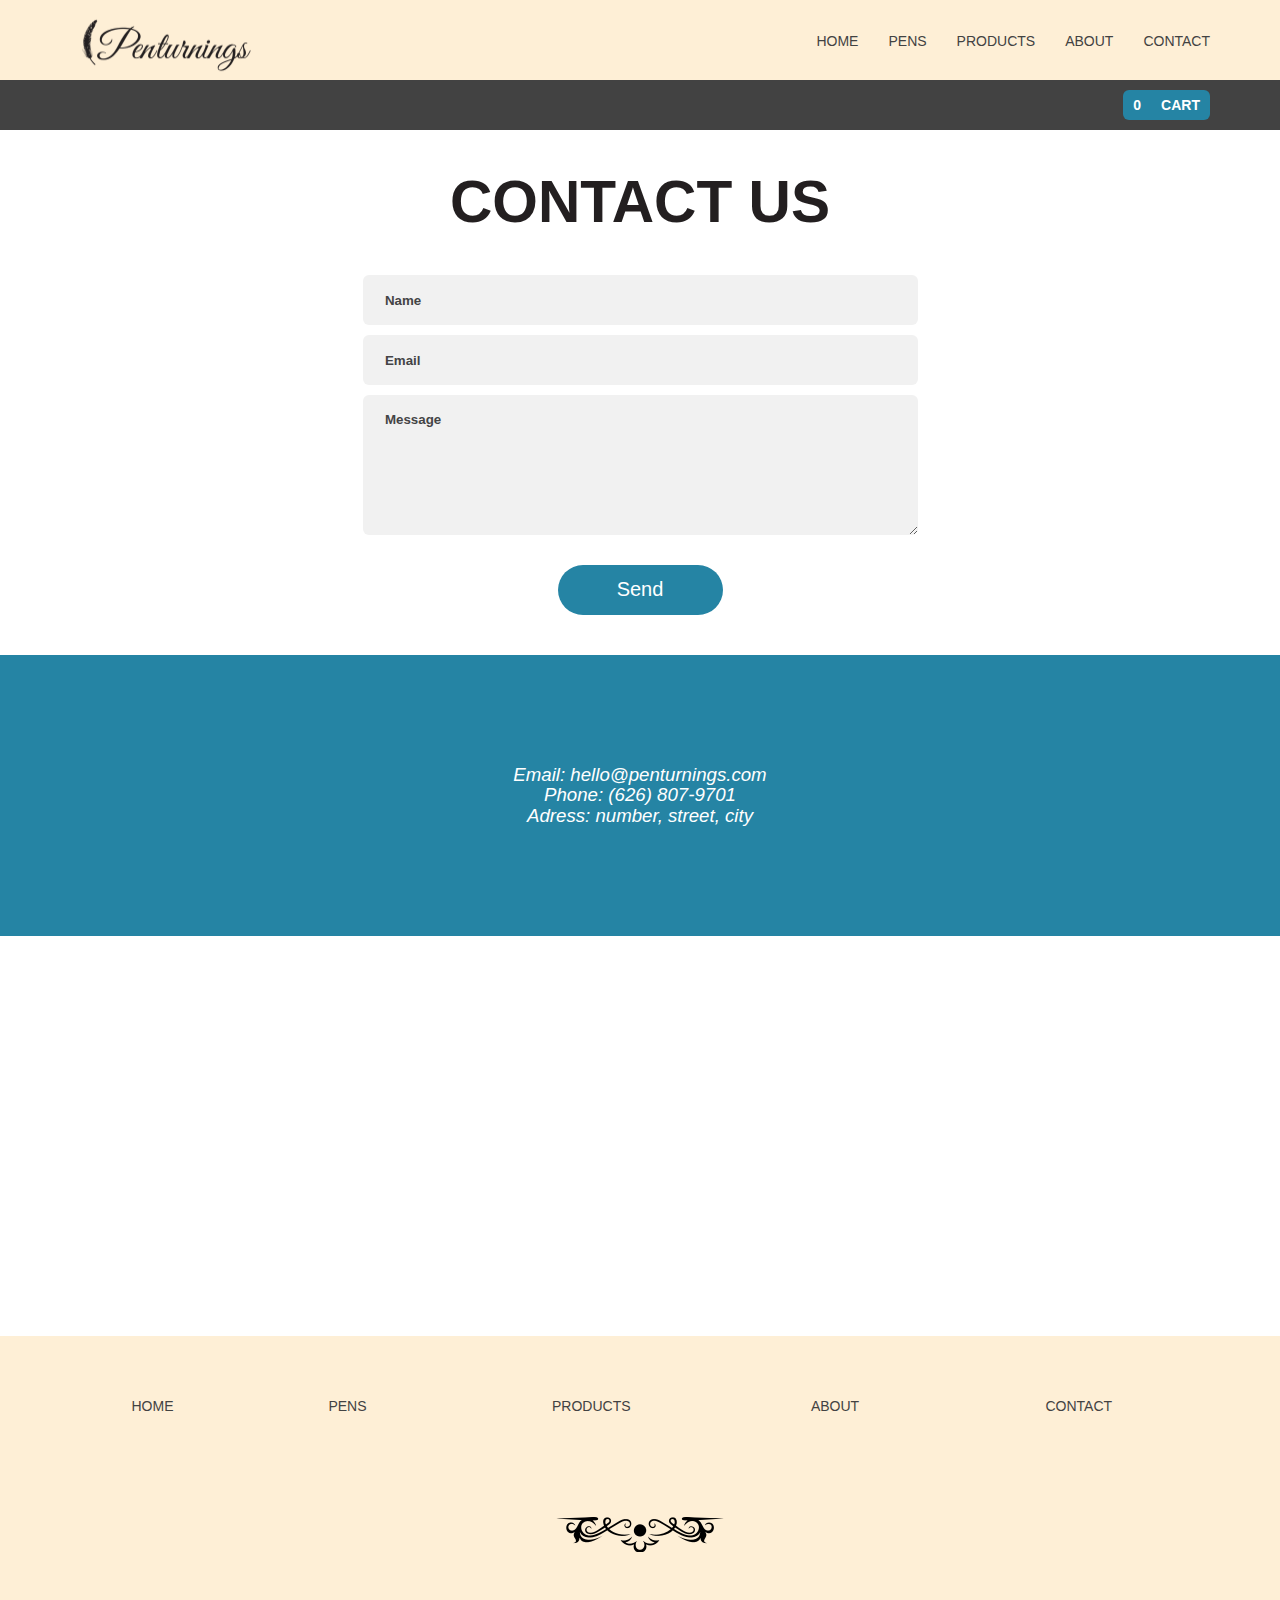
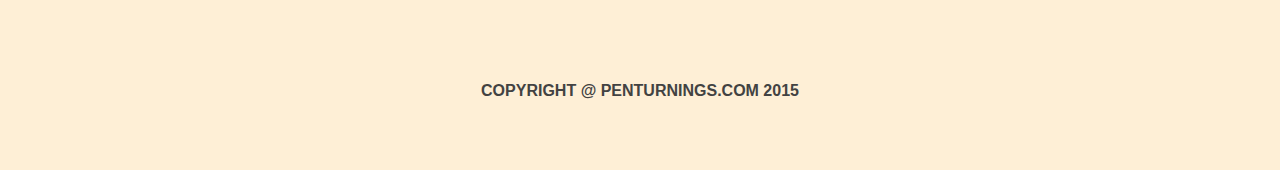
<file: contactus.html>
<html>
<head>
	<title>Penturnings</title>
    
	<meta http-equiv="Content-Type" content="text/html; charset=utf-8" />
	<meta name="viewport" content="width=device-width, initial-scale=1.0">
	<link href="css/bootstrap.min.css" rel="stylesheet">
	<link rel="stylesheet" type="text/css" href="css/style.css">
    <link rel="shortcut icon" type="image/png" href="css/images/favicon.png"/>

    <!-- JQUERY -->
    <script src="https://ajax.googleapis.com/ajax/libs/jquery/2.1.3/jquery.min.js"></script>

    <!-- MOLTIN -->
    <script src="https://js.moltin.com/v1"></script>
</head>


<body>

	<div class="navbar navbar-default navbar-static-top">
		<div class="container">
			<div class="navbar-header">
				<a href="index.html" class="navbar-brand"><img src="css/images/logo.png" height="61" width="203"></a>
				<button type="button" class="navbar-toggle" data-toggle="collapse" data-target=".navbar-collapse">
					<span class="sr-only">Toggle navigation</span>
					<span class="icon-bar"></span>
					<span class="icon-bar"></span>
					<span class="icon-bar"></span>
				</button>
			</div>

			<div class="collapse navbar-collapse">
				<ul class="nav navbar-nav navbar-right">
					<li><a href="index.html" class="active">HOME</a></li>
					<li><a href="store.html">PENS</a></li>
					<li><a href="products.html">PRODUCTS</a></li>
					<li><a href="aboutme.html">ABOUT</a></li>
					<li><a href="contactus.html">CONTACT</a></li>
				</ul>
			</div>
		</div>
	</div>

    <!-- HEADER CART-->
    <div id="header">
        <div class="container">
            <div class="row">
                <div class="col-xs-4">
                    <div id="header-logo"></div>
                </div>
                <div class="col-xs-4">
                    <div id="header-title"></div>
                </div>
                <div class="col-xs-4">
                    <div id="header-cart">
                        <div id="cart-counter">0</div>
                        <div id="cart-text">CART</div>
                    </div>
                </div>
            </div>
        </div>
    </div>
    <div id="product-added-alert">
        <div class="container">
            <div class="row">
                <div class="col-md-12" id="cart-alert-text" >Item added to cart</div>
            </div>
        </div>
    </div>

    <!-- CART -->
    <div id="cart">
        <div class="container">
            <div class="row">
                <div class="col-md-8 col-md-offset-2">
                    <div id="cart-section">
                        <div id="cart-header" class="row">
                            <div class="cart-title col-xs-4 col-xs-offset-4">CART</div>
                            <div class="hide-cart col-xs-4">HIDE</div>
                        </div>
                        <div  id="cart-alert" class="row">
                            <div class="col-md-12" id="cart-alert-text" >Item deleted from cart</div>
                        </div>



                        <div id="cart-all-products">
                            <table id="cart-product-table" class="cart-table" >
                                <tr>
                                    <td Style="height: 60px; width: 80px;" ></td>
                                    <td class="list-style-3">Product</td>
                                    <td class="list-style-3 input-table-style">Quantity</td>
                                    <td class="list-style-3 input-table-style">Price</td>
                                    <td class="list-style-3 input-table-style">Total Price</td>
                                </tr>
                            </table  >

                            <div id="cart-empty">The cart is empty :( <br />
                                Browse Perturnings, then choose your favorite products <br />
                                and add them to this cart!</div>

                            <br />
                            <br />
                            <div class="division-line"></div>
                            <table class="cart-table">
                                <tr class="cart-total">
                                    <td Style="height: 60px; width: 80px;"></td>
                                    <td class="list-style-3 input-table-style">Total Without Tax</td>
                                    <td class="list-style-3" id="cart-subtotal"></td>
                                </tr>
                                <tr class="yellow-bg">
                                    <td Style="height: 60px; width: 80px;"></td>
                                    <td class="list-style-1 input-table-style">Total</td>
                                    <td class="list-style-1 cart-total-number"></td>
                                </tr>

                            </table>

                            <br />
                            <br />

                            <div id="cart-next">NEXT</div>

                            <br />
                        </div>
                    </div>
                </div>
            </div>
        </div>
    </div>

    <!-- SHIPPING -->
    <div id="shipping">
        <div class="container">
            <div class="row">
                <div class="col-md-8 col-md-offset-2">

                    <div id="shipping-section">
                        <div id="shipping-header" class="row">
                            <div class="back-cart col-xs-4" id="back-shipping">BACK</div>
                            <div class="cart-title col-xs-4">SHIPPING ADDRESS</div>
                            <div class="hide-cart col-xs-4">HIDE</div>
                        </div>
                        <div  id="shipping-alert" class="row">
                            <div class="col-md-12" id="cart-alert-text" >Please fill the Shipping Address correctly</div>
                        </div>

                        <div id="shipping-body">

                            <form role="form" id="shipping-form">
                                <div class="row form-row-center">
                                    <div class="col-md-6"><input type="text" id="first_name" class="form-control" maxlength="60" placeholder="First name"/></div>
                                    <div class="col-md-6"><input type="text" id="last_name" class="form-control" maxlength="60" placeholder="Last name"/></div>
                                </div>
                                <div class="row form-row-center">
                                    <div class="col-md-6"><input type="text" id="address1" class="form-control" maxlength="60" placeholder="Address 1"/></div>
                                    <div class="col-md-6"><input type="text" id="address2" class="form-control" maxlength="60" placeholder="Address 2"/></div>
                                </div>
                                <div class="row form-row-center">
                                    <div class="col-md-6"><input type="text" id="city" class="form-control" maxlength="60" placeholder="City"/></div>
                                    <div class="col-md-6"><input type="text" id="county" class="form-control" maxlength="60" placeholder="County"/></div>
                                </div>
                                <div class="row form-row-center">
                                    <div class="col-md-6"><input type="text" id="country" class="form-control" maxlength="60" placeholder="Country"/></div>
                                    <div class="col-md-6"><input type="text" id="post_code" class="form-control" maxlength="60" placeholder="Postcode"/></div>
                                </div>
                                <div class="row form-row-center">
                                    <div class="col-md-6"><input type="text" id="phone" class="form-control" maxlength="60" placeholder="Phone"/>
                                    </div>
                                    <div class="col-md-4 bill-me-here">Bill me to this address</div>
                                    <div class="col-md-2"><input type="checkbox"></div>
                                </div>
                            </form>

                            <div class="division-line"></div>

                            <br />
                            <br />

                            <div id="shipping-next">NEXT</div>

                            <br />

                        </div>
                    </div>
                </div>
            </div>
        </div>
    </div>

    <div id="billing">
        <div class="container">
            <div class="row">
                <div class="col-md-8 col-md-offset-2">

                    <div id="billing-section">
                        <div id="billing-header" class="row">
                            <div class="back-cart col-xs-4" id="back-billing">BACK</div>
                            <div class="cart-title col-xs-4">BILLING ADDRESS</div>
                            <div class="hide-cart col-xs-4">HIDE</div>
                        </div>
                        <div  id="billing-alert" class="row">
                            <div class="col-md-12" id="cart-alert-text" >Please fill the Billing Address correctly</div>
                        </div>

                        <div id="billing-body">

                            <form role="form">
                                <div class="row form-row-center">
                                    <div class="col-md-6"><input type="text" id="billing-first_name" class="form-control" maxlength="60" placeholder="First name"/></div>
                                    <div class="col-md-6"><input type="text" id="billing-last_name" class="form-control" maxlength="60" placeholder="Last name"/></div>
                                </div>
                                <div class="row form-row-center">
                                    <div class="col-md-6"><input type="text" id="billing-address1" class="form-control" maxlength="60" placeholder="Address 1"/></div>
                                    <div class="col-md-6"><input type="text" id="billing-address2" class="form-control" maxlength="60" placeholder="Address 2"/></div>
                                </div>
                                <div class="row form-row-center">
                                    <div class="col-md-6"><input type="text" id="billing-city" class="form-control" maxlength="60" placeholder="City"/></div>
                                    <div class="col-md-6"><input type="text" id="billing-county" class="form-control" maxlength="60" placeholder="County"/></div>
                                </div>
                                <div class="row form-row-center">
                                    <div class="col-md-6"><input type="text" id="billing-country" class="form-control" maxlength="60" placeholder="Country"/></div>
                                    <div class="col-md-6"><input type="text" id="billing-post_code" class="form-control" maxlength="60" placeholder="Postcode"/></div>
                                </div>
                                <div class="row form-row-center">
                                    <div class="col-md-6 col-md-offset-3"><input type="text" id="billing-phone" class="form-control" maxlength="60" placeholder="Phone"/>
                                    </div>
                                </div>
                            </form>

                            <div class="division-line"></div>

                            <br />
                            <br />

                            <div id="billing-next">NEXT</div>

                            <br />

                        </div>
                    </div>
                </div>
            </div>
        </div>
    </div>




    <!-- CHECKOUT -->
    <div id="checkout">
        <div class="container">
            <div class="row">
                <div class="col-md-8 col-md-offset-2">

                    <div id="checkout-section">
                        <div id="checkout-header" class="row">
                            <div class="back-cart col-xs-4" id="back-checkout">BACK</div>
                            <div class="cart-title col-xs-4">CHECKOUT</div>
                            <div class="hide-cart col-xs-4">HIDE</div>
                        </div>

                        <table class="cart-table">
                            <tr class="yellow-bg">
                                <td Style="height: 100px; width: 100px;"></td>
                                <td class="list-style-1 input-table-style">Total</td>
                                <td class="list-style-1 cart-total-number"></td>
                            </tr>
                        </table>


                        <div class="division-line"></div>



                        <div id="checkout-body">

                            <form role="form">
                                <div class="row form-row-center">
                                    <div class="col-xs-6"><input type="text" id="card-number" class="form-control" maxlength="60" placeholder="Card Number"/></div>
                                    <div class="col-xs-6"><input type="text" id="card-name" class="form-control" maxlength="60" placeholder="Full Name"/></div>
                                </div>
                                <div class="row form-row-center">
                                    <div class="col-xs-4"><input type="text" id="expiry-month" class="form-control" maxlength="2" placeholder="Expiry Month"/></div>
                                    <div class="col-xs-4"><input type="text" id="expiryYear" class="form-control" maxlength="4" placeholder="Expiry Year"/></div>
                                    <div class="col-xs-4"><input type="text" id="card-cvv" class="form-control" maxlength="3" placeholder="CVV"/></div>
                                </div>

                            </form>


                        </div>

                        <!-- CHECKOUT -->
                        <div class="division-line"></div>
                        <br />
                        <br />

                        <div id="finish-checkout"><div class="finish-purchase">PURCHASE</div></div>

                        <br />
                    </div>
                </div>
            </div>
        </div>
    </div>

    <!-- PURCHASE SUMMARY-->
    <div id="purchase-summary">
        <div class="container">
            <div class="row">
                <div class="col-md-8 col-md-offset-2">

                    <div id="purchase-summary-section">
                        <div id="purchase-summary-header" class="row">
                            <div class="cart-title col-xs-4 col-xs-offset-4">PURCHASE SUMMARY</div>
                        </div>

                        <table class="cart-table">
                            <tr class="blue-bg">
                                <td Style="height: 100px; width: 100px;"></td>
                                <td ><h1 style="color: white;" id="purchase-summary-message">Processing Payment</h1></td>
                            </tr>
                        </table>

                        <div class="division-line"></div>

                        <br/>
                        <br/>


                        <div class="row">
                            <div class="col-md-4 col-md-offset-1">
                                <h3>Reference</h3>
                                <h5 style="display: inline-block; float: left;" class="purchase-summary-textblue" id="purchase-summary-reference"></h5>
                            </div>
                            <div class="col-md-4 col-md-offset-1">
                                <h3>Total</h3>
                                <h5 style="display: inline-block; float: left;" class="purchase-summary-textblue" id="purchase-summary-total"></h5>
                                <h5 style="display: inline-block; float: left;" class="purchase-summary-textblue" id="purchase-summary-currency"></h5>
                            </div>
                        </div>
                        <br />
                        <div class="division-line"></div>
                        <br />
                        <div class="row">
                            <div class="col-md-4 col-md-offset-1">
                                <h3>Products</h3>
                            </div>
                        </div>
                        <div class="row">
                            <div class="col-xs-1 col-md-offset-1">
                                <h5 class="purchase-summary-text" id="purchase-summary-product1-quantity"></h5>
                                <h5 class="purchase-summary-text" id="purchase-summary-product2-quantity"></h5>
                                <h5 class="purchase-summary-text" id="purchase-summary-product3-quantity"></h5>
                                <h5 class="purchase-summary-text" id="purchase-summary-product4-quantity"></h5>
                                <h5 class="purchase-summary-text" id="purchase-summary-product5-quantity"></h5>
                                <h5 class="purchase-summary-text" id="purchase-summary-product6-quantity"></h5>
                                <h5 class="purchase-summary-text" id="purchase-summary-product7-quantity"></h5>
                                <h5 class="purchase-summary-text" id="purchase-summary-product8-quantity"></h5>
                                <h5 class="purchase-summary-text" id="purchase-summary-product9-quantity"></h5>
                                <h5 class="purchase-summary-text" id="purchase-summary-product10-quantity"></h5>
                                <h5 class="purchase-summary-text" id="purchase-summary-product11-quantity"></h5>
                                <h5 class="purchase-summary-text" id="purchase-summary-product12-quantity"></h5>
                            </div>
                            <div class="col-xs-10">
                                <h5 class="purchase-summary-text" id="purchase-summary-product1"></h5>
                                <h5 class="purchase-summary-text" id="purchase-summary-product2"></h5>
                                <h5 class="purchase-summary-text" id="purchase-summary-product3"></h5>
                                <h5 class="purchase-summary-text" id="purchase-summary-product4"></h5>
                                <h5 class="purchase-summary-text" id="purchase-summary-product5"></h5>
                                <h5 class="purchase-summary-text" id="purchase-summary-product6"></h5>
                                <h5 class="purchase-summary-text" id="purchase-summary-product7"></h5>
                                <h5 class="purchase-summary-text" id="purchase-summary-product8"></h5>
                                <h5 class="purchase-summary-text" id="purchase-summary-product9"></h5>
                                <h5 class="purchase-summary-text" id="purchase-summary-product10"></h5>
                                <h5 class="purchase-summary-text" id="purchase-summary-product11"></h5>
                                <h5 class="purchase-summary-text" id="purchase-summary-product12"></h5>
                            </div>
                        </div>
                        <br />
                        <div class="division-line"></div>
                        <br />
                        <div class="row">
                            <div class="col-md-4 col-md-offset-1">
                                <h3>Billing</h3>
                                <h5 class="purchase-summary-subtitle">Address 1:</h5>
                                <h5 class="purchase-summary-text" id="purchase-summary-billing-address1"></h5>
                                <h5 class="purchase-summary-subtitle">Address 2:</h5>
                                <h5 class="purchase-summary-text" id="purchase-summary-billing-address2"></h5>
                                <h5 class="purchase-summary-subtitle">City:</h5>
                                <h5 class="purchase-summary-text" id="purchase-summary-billing-city"></h5>
                                <h5 class="purchase-summary-subtitle">Country:</h5>
                                <h5 class="purchase-summary-text" id="purchase-summary-billing-country"></h5>
                                <h5 class="purchase-summary-subtitle">County:</h5>
                                <h5 class="purchase-summary-text" id="purchase-summary-billing-county"></h5>
                                <h5 class="purchase-summary-subtitle">Post Code:</h5>
                                <h5 class="purchase-summary-text" id="purchase-summary-billing-postcode"></h5>
                                <h5 class="purchase-summary-subtitle">First Name:</h5>
                                <h5 class="purchase-summary-text" id="purchase-summary-billing-firstname"></h5>
                                <h5 class="purchase-summary-subtitle">Last Name:</h5>
                                <h5 class="purchase-summary-text" id="purchase-summary-billing-lastname"></h5>
                                <h5 class="purchase-summary-subtitle">Phone:</h5>
                                <h5 class="purchase-summary-text" id="purchase-summary-billing-phone"></h5>
                            </div>
                            <div class="col-md-4 col-md-offset-1">
                                <h3>Shipping</h3>
                                <h5 class="purchase-summary-subtitle">Address 1:</h5>
                                <h5 class="purchase-summary-text" id="purchase-summary-shipping-address1"></h5>
                                <h5 class="purchase-summary-subtitle">Address 2:</h5>
                                <h5 class="purchase-summary-text" id="purchase-summary-shipping-address2"></h5>
                                <h5 class="purchase-summary-subtitle">City:</h5>
                                <h5 class="purchase-summary-text" id="purchase-summary-shipping-city"></h5>
                                <h5 class="purchase-summary-subtitle">Country:</h5>
                                <h5 class="purchase-summary-text" id="purchase-summary-shipping-country"></h5>
                                <h5 class="purchase-summary-subtitle">County:</h5>
                                <h5 class="purchase-summary-text" id="purchase-summary-shipping-county"></h5>
                                <h5 class="purchase-summary-subtitle">Post Code:</h5>
                                <h5 class="purchase-summary-text" id="purchase-summary-shipping-postcode"></h5>
                                <h5 class="purchase-summary-subtitle">First Name:</h5>
                                <h5 class="purchase-summary-text" id="purchase-summary-shipping-firstname"></h5>
                                <h5 class="purchase-summary-subtitle">Last Name:</h5>
                                <h5 class="purchase-summary-text" id="purchase-summary-shipping-lastname"></h5>
                                <h5 class="purchase-summary-subtitle">Phone:</h5>
                                <h5 class="purchase-summary-text" id="purchase-summary-shipping-phone"></h5>
                            </div>
                        </div>

                        <br/>
                        <br/>


                        <!-- CHECKOUT -->
                        <div class="division-line"></div>
                        <br />
                        <br />

                        <div id="finish-purchase-summary"><div class="finish-purchase-summary">FINISH</div></div>

                        <br />
                    </div>
                </div>
            </div>
        </div>
    </div>


    <!-- PAGE -->
	<div class="white">
		<div class="container">

				<div class="row" style="text-align:center; margin-bottom:30px; font-weight:bold; margin-top:150px;">
					<div class="col-md-12">
						<h1 style="color:#231f20">CONTACT US</h1>
					</div>
				</div>
				<form class="contact" action="contact.php" method="post" id="form1" name="form1" onsubmit="return validateForm()" style="margin-bottom:40px;">
					<div class="row">
						<div class="col-md-3"></div>
						<div class="col-md-6">
							<input type="text" name="txtname" id="txtname" maxlength="60" placeholder="  Name" style="width:100%; height:50px; margin-bottom:10px;"/>
							<input type="text" name="txtemail" id="txtemail" maxlength="60" placeholder="  Email" style="width:100%; height:50px; margin-bottom:10px"/>
							<textarea type="text" name="txtmessage" id="txtnmessage" maxlength="900" placeholder="  Message" style="width:100%; height:140px; margin-bottom:10px"></textarea>
						</div>
						<div class="col-md-3"></div>
					</div>
					<div class="row">
						<div class="col-md-5"></div>
						<div class="col-md-2">
							<button type="submit" class="contact-send" class="btn btn-success">Send</button>
						</div>
						<div class="col-md-5"></div>
					</div>
				</form>

			</div>
	</div>

	<div class="blue">
		<div class="container">
			<div class="row">
				<div class="col-md-12">
					<h6 style="color:#ffffff;">
						Email: hello@penturnings.com<br>
						Phone:  (626) 807-9701<br>
						Adress: number, street, city<br>
					</h6>
				</div>
			</div>
		</div>
	</div>

	<div class="map">
		<div class="overlay" onClick="style.pointerEvents='none'"></div>
		<iframe src="https://www.google.com/maps/embed?pb=!1m18!1m12!1m3!1d3317.2094608984135!2d-117.86780279999999!3d33.7552528!2m3!1f0!2f0!3f0!3m2!1i1024!2i768!4f13.1!3m3!1m2!1s0x80dcd9af36acc881%3A0x55f647829a18391e!2s1200+N+Main+St+%23100%2C+Santa+Ana%2C+CA+92701%2C+USA!5e0!3m2!1sen!2suk!4v1426509188498" width="100%" height="400" frameborder="0" style="border:0"></iframe>
	</div>

        <div class="footer">
            <div class="container">

                <div class="row">
                    <div class="col-xs-2">
                        <a href="index.html">HOME</a>
                    </div>
                    <div class="col-xs-2">
                        <a href="#">PENS</a>
                    </div>
                    <div class="col-xs-3">
                        <a href="#">PRODUCTS</a>
                    </div>
                    <div class="col-xs-2">
                        <a href="aboutme.html">ABOUT</a>
                    </div>
                    <div class="col-xs-3">
                        <a href="contactus.html">CONTACT</a>
                    </div>
                </div>
                <div class="row" style="margin-top:50px;">
                    <div class="col-xs-12">
                        <div class="decoration02"></div>
                    </div>
                </div>
                <div class="row" style="margin-top:120px;">
                    <div class="col-xs-12">
                        <h4>COPYRIGHT @ PENTURNINGS.COM 2015</h4>
                    </div>
                </div>

            </div>
        </div>

	<script type="text/javascript">
		function validateForm()
			{
				var x=document.forms["form1"]["txtemail"].value;
				var atpos=x.indexOf("@");
				var dotpos=x.lastIndexOf(".");
				if (atpos<1 || dotpos<atpos+2 || dotpos+2>=x.length)
					{
						alert("Please insert a valid e-mail address");
						return false;
					}else {
						action="send.php"
					}

			}
	</script>

	<script src="http://ajax.googleapis.com/ajax/libs/jquery/1.10.2/jquery.min.js"></script>
	<script src="js/bootstrap.js"></script>
    <script src="js/store.js" ></script>

</body>
</html>
</file>
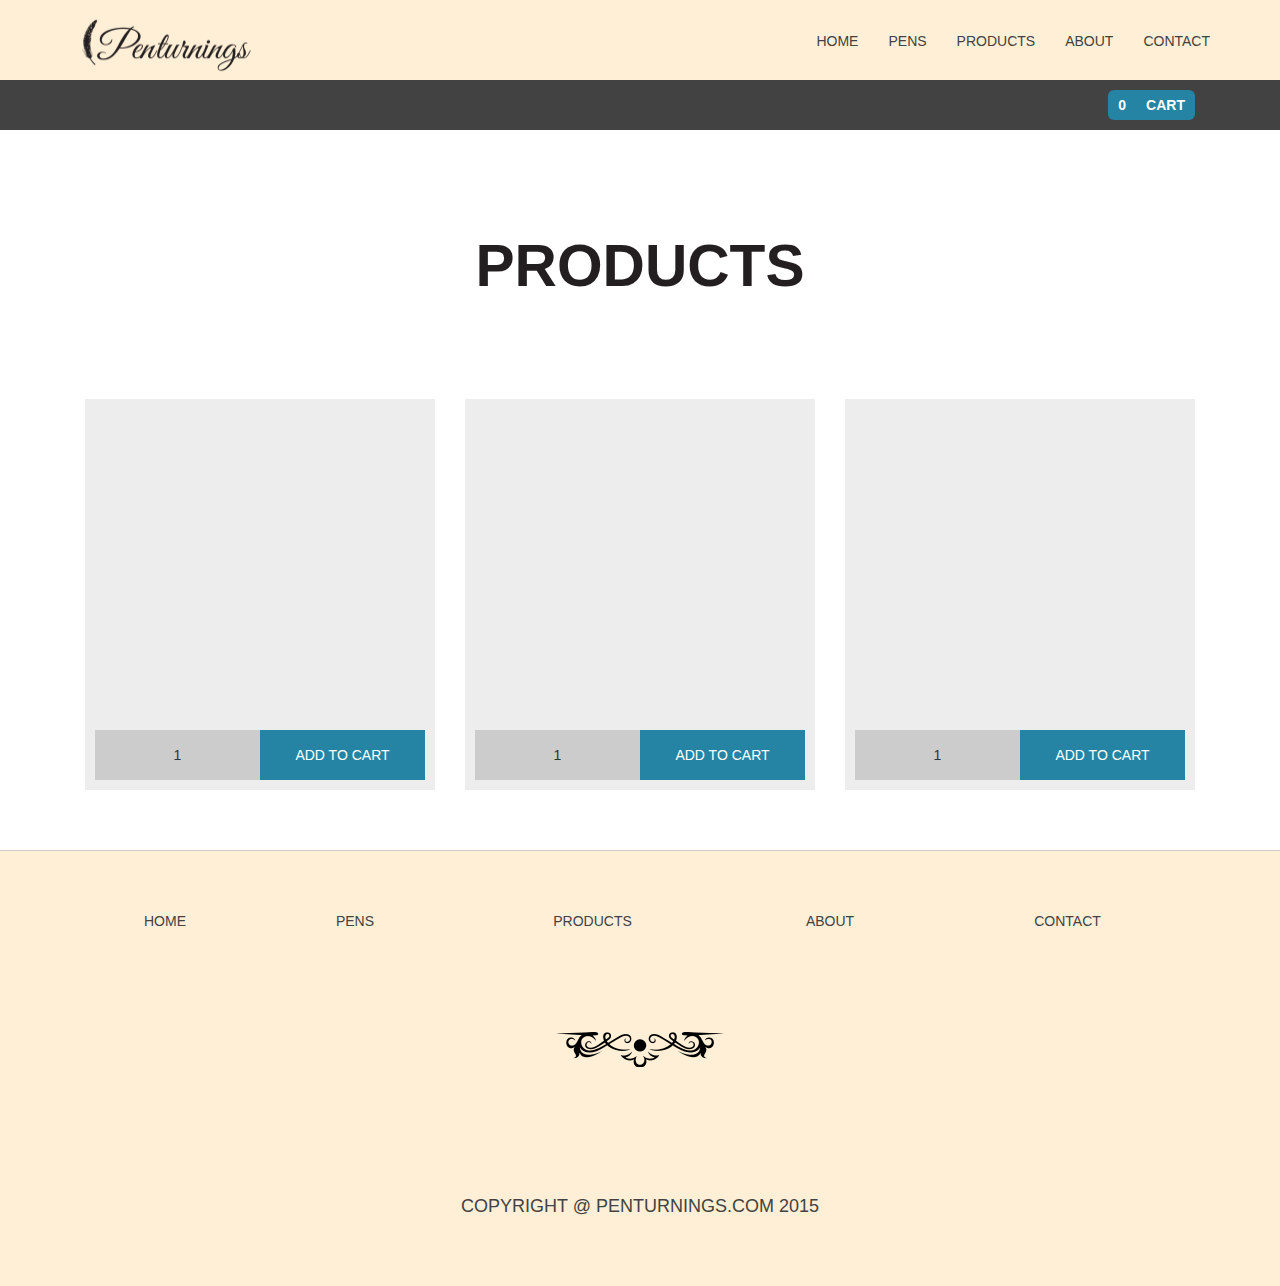
<file: products.html>
<!DOCTYPE>

<html>
    <head>
        <title id="products-title">Penturnings</title>
        
        <link rel="shortcut icon" type="image/png" href="css/images/favicon.png"/>

        <!-- BOOTSTRAP -->
        <link href="css/bootstrap.min.css" rel="stylesheet">

        <meta charset="utf-8" />
        <meta http-equiv="Content-type" content="text/html; charset=utf-8" />
        <meta name="viewport" content="width=device-width, initial-scale=1" />

        <!-- JQUERY -->
        <script src="https://ajax.googleapis.com/ajax/libs/jquery/2.1.3/jquery.min.js"></script>

        <!-- MOLTIN -->
        <script src="https://js.moltin.com/v1"></script>

        <!-- CSS -->
        <link rel="stylesheet" type="text/css" href="css/store.css" />

        <!-- BOOTSTRAP
	   <link rel="stylesheet" href="https://maxcdn.bootstrapcdn.com/bootstrap/3.3.2/css/bootstrap.min.css">
	   <link rel="stylesheet" href="https://maxcdn.bootstrapcdn.com/bootstrap/3.3.2/css/bootstrap-theme.min.css">
        -->
        
    </head>

    <body>

        <div class="navbar navbar-default navbar-static-top">
            <div class="container">
                <div class="navbar-header">
                    <a href="index.html" class="navbar-brand"><img src="css/images/logo.png" height="61" width="203"></a>
                    <button type="button" class="navbar-toggle" data-toggle="collapse" data-target=".navbar-collapse">
                        <span class="sr-only">Toggle navigation</span>
                        <span class="icon-bar"></span>
                        <span class="icon-bar"></span>
                        <span class="icon-bar"></span>
                    </button>
                </div>

                <div class="collapse navbar-collapse">
                    <ul class="nav navbar-nav navbar-right">
                        <li><a href="index.html" class="active">HOME</a></li>
                        <li><a href="store.html" id="toggle-store">PENS</a></li>
                        <li><a href="products.html" id="toggle-products">PRODUCTS</a></li>
                        <li><a href="aboutme.html">ABOUT</a></li>
                        <li><a href="contactus.html">CONTACT</a></li>
                    </ul>
                </div>
            </div>
        </div>

        <!-- HEADER -->
        <div id="header">
            <div class="container">
                <div class="row">
                    <div class="col-xs-4">
                        <div id="header-logo"></div>
                    </div>
                    <div class="col-xs-4">
                        <div id="header-title"></div>
                    </div>
                    <div class="col-xs-4">
                        <div id="header-cart">
                            <div id="cart-counter">0</div>
                            <div id="cart-text">CART</div>
                        </div>
                    </div>
                </div>
            </div>
        </div>
        <div id="product-added-alert">
            <div class="container">
                <div class="row">
                    <div class="col-md-12" id="cart-alert-text" >Item added to cart</div>
                </div>
            </div>
        </div>


        <!-- CART -->
        <div id="cart">
            <div class="container">
                <div class="row">
                    <div class="col-md-8 col-md-offset-2">
                        <div id="cart-section">
                            <div id="cart-header" class="row">
                                <div class="cart-title col-xs-4 col-xs-offset-4">CART</div>
                                <div class="hide-cart col-xs-4">HIDE</div>
                            </div>
                            <div  id="cart-alert" class="row">
                                <div class="col-md-12" id="cart-alert-text" >Item deleted from cart</div>
                            </div>



                            <div id="cart-all-products">
                                <table id="cart-product-table" class="cart-table" >
                                    <tr>
                                        <td Style="height: 60px; width: 80px;" ></td>
                                        <td class="list-style-3">Product</td>
                                        <td class="list-style-3 input-table-style">Quantity</td>
                                        <td class="list-style-3 input-table-style">Price</td>
                                        <td class="list-style-3 input-table-style">Total Price</td>
                                    </tr>
                                </table  >

                                <div id="cart-empty">The cart is empty :( <br />
                                    Browse Perturnings, then choose your favorite products <br />
                                    and add them to this cart!</div>

                                <br />
                                <br />
                                <div class="division-line"></div>
                                <table class="cart-table">
                                    <tr class="cart-total">
                                        <td Style="height: 60px; width: 80px;"></td>
                                        <td class="list-style-3 input-table-style">Total Without Tax</td>
                                        <td class="list-style-3" id="cart-subtotal"></td>
                                    </tr>
                                    <tr class="yellow-bg">
                                        <td Style="height: 60px; width: 80px;"></td>
                                        <td class="list-style-1 input-table-style">Total</td>
                                        <td class="list-style-1 cart-total-number"></td>
                                    </tr>

                                </table>

                                <br />
                                <br />

                                <div id="cart-next">NEXT</div>

                                <br />
                            </div>
                        </div>
                    </div>
                </div>
            </div>
        </div>

        <!-- SHIPPING -->
        <div id="shipping">
            <div class="container">
                <div class="row">
                    <div class="col-md-8 col-md-offset-2">

                        <div id="shipping-section">
                            <div id="shipping-header" class="row">
                                <div class="back-cart col-xs-4" id="back-shipping">BACK</div>
                                <div class="cart-title col-xs-4">SHIPPING ADDRESS</div>
                                <div class="hide-cart col-xs-4">HIDE</div>
                            </div>
                            <div  id="shipping-alert" class="row">
                                <div class="col-md-12" id="cart-alert-text" >Please fill the Shipping Address correctly</div>
                            </div>

                            <div id="shipping-body">

                                <form role="form" id="shipping-form">
                                    <div class="row form-row-center">
                                        <div class="col-md-6"><input type="text" id="first_name" class="form-control" maxlength="60" placeholder="First name"/></div>
                                        <div class="col-md-6"><input type="text" id="last_name" class="form-control" maxlength="60" placeholder="Last name"/></div>
                                    </div>
                                    <div class="row form-row-center">
                                        <div class="col-md-6"><input type="text" id="address1" class="form-control" maxlength="60" placeholder="Address 1"/></div>
                                        <div class="col-md-6"><input type="text" id="address2" class="form-control" maxlength="60" placeholder="Address 2"/></div>
                                    </div>
                                    <div class="row form-row-center">
                                        <div class="col-md-6"><input type="text" id="city" class="form-control" maxlength="60" placeholder="City"/></div>
                                        <div class="col-md-6"><input type="text" id="county" class="form-control" maxlength="60" placeholder="County"/></div>
                                    </div>
                                    <div class="row form-row-center">
                                        <div class="col-md-6"><input type="text" id="country" class="form-control" maxlength="60" placeholder="Country"/></div>
                                        <div class="col-md-6"><input type="text" id="post_code" class="form-control" maxlength="60" placeholder="Postcode"/></div>
                                    </div>
                                    <div class="row form-row-center">
                                        <div class="col-md-6"><input type="text" id="phone" class="form-control" maxlength="60" placeholder="Phone"/>
                                        </div>
                                        <div class="col-md-4 bill-me-here">Bill me to this address</div>
                                        <div class="col-md-2"><input type="checkbox"></div>
                                    </div>
                                </form>

                                <div class="division-line"></div>

                                <br />
                                <br />

                                <div id="shipping-next">NEXT</div>

                                <br />

                            </div>
                        </div>
                    </div>
                </div>
            </div>
        </div>

        <div id="billing">
            <div class="container">
                <div class="row">
                    <div class="col-md-8 col-md-offset-2">

                        <div id="billing-section">
                            <div id="billing-header" class="row">
                                <div class="back-cart col-xs-4" id="back-billing">BACK</div>
                                <div class="cart-title col-xs-4">BILLING ADDRESS</div>
                                <div class="hide-cart col-xs-4">HIDE</div>
                            </div>
                            <div  id="billing-alert" class="row">
                                <div class="col-md-12" id="cart-alert-text" >Please fill the Billing Address correctly</div>
                            </div>

                            <div id="billing-body">

                                <form role="form">
                                    <div class="row form-row-center">
                                        <div class="col-md-6"><input type="text" id="billing-first_name" class="form-control" maxlength="60" placeholder="First name"/></div>
                                        <div class="col-md-6"><input type="text" id="billing-last_name" class="form-control" maxlength="60" placeholder="Last name"/></div>
                                    </div>
                                    <div class="row form-row-center">
                                        <div class="col-md-6"><input type="text" id="billing-address1" class="form-control" maxlength="60" placeholder="Address 1"/></div>
                                        <div class="col-md-6"><input type="text" id="billing-address2" class="form-control" maxlength="60" placeholder="Address 2"/></div>
                                    </div>
                                    <div class="row form-row-center">
                                        <div class="col-md-6"><input type="text" id="billing-city" class="form-control" maxlength="60" placeholder="City"/></div>
                                        <div class="col-md-6"><input type="text" id="billing-county" class="form-control" maxlength="60" placeholder="County"/></div>
                                    </div>
                                    <div class="row form-row-center">
                                        <div class="col-md-6"><input type="text" id="billing-country" class="form-control" maxlength="60" placeholder="Country"/></div>
                                        <div class="col-md-6"><input type="text" id="billing-post_code" class="form-control" maxlength="60" placeholder="Postcode"/></div>
                                    </div>
                                    <div class="row form-row-center">
                                        <div class="col-md-6 col-md-offset-3"><input type="text" id="billing-phone" class="form-control" maxlength="60" placeholder="Phone"/>
                                        </div>
                                    </div>
                                </form>

                                <div class="division-line"></div>

                                <br />
                                <br />

                                <div id="billing-next">NEXT</div>

                                <br />

                            </div>
                        </div>
                    </div>
                </div>
            </div>
        </div>




        <!-- CHECKOUT -->
        <div id="checkout">
            <div class="container">
                <div class="row">
                    <div class="col-md-8 col-md-offset-2">

                        <div id="checkout-section">
                            <div id="checkout-header" class="row">
                                <div class="back-cart col-xs-4" id="back-checkout">BACK</div>
                                <div class="cart-title col-xs-4">CHECKOUT</div>
                                <div class="hide-cart col-xs-4">HIDE</div>
                            </div>

                            <table class="cart-table">
                                <tr class="yellow-bg">
                                    <td Style="height: 100px; width: 100px;"></td>
                                    <td class="list-style-1 input-table-style">Total</td>
                                    <td class="list-style-1 cart-total-number"></td>
                                </tr>
                            </table>


                            <div class="division-line"></div>



                            <div id="checkout-body">

                                <form role="form">
                                    <div class="row form-row-center">
                                        <div class="col-xs-6"><input type="text" id="card-number" class="form-control" maxlength="60" placeholder="Card Number"/></div>
                                        <div class="col-xs-6"><input type="text" id="card-name" class="form-control" maxlength="60" placeholder="Full Name"/></div>
                                    </div>
                                    <div class="row form-row-center">
                                        <div class="col-xs-4"><input type="text" id="expiry-month" class="form-control" maxlength="2" placeholder="Expiry Month"/></div>
                                        <div class="col-xs-4"><input type="text" id="expiryYear" class="form-control" maxlength="4" placeholder="Expiry Year"/></div>
                                        <div class="col-xs-4"><input type="text" id="card-cvv" class="form-control" maxlength="3" placeholder="CVV"/></div>
                                    </div>

                                </form>


                            </div>

                            <!-- CHECKOUT -->
                            <div class="division-line"></div>
                            <br />
                            <br />

                            <div id="finish-checkout"><div class="finish-purchase">PURCHASE</div></div>

                            <br />
                        </div>
                    </div>
                </div>
            </div>
        </div>

        <!-- PURCHASE SUMMARY-->
        <div id="purchase-summary">
            <div class="container">
                <div class="row">
                    <div class="col-md-8 col-md-offset-2">

                        <div id="purchase-summary-section">
                            <div id="purchase-summary-header" class="row">
                                <div class="cart-title col-xs-4 col-xs-offset-4">PURCHASE SUMMARY</div>
                            </div>

                            <table class="cart-table">
                                <tr class="yellow-bg">
                                    <td Style="height: 100px; width: 100px;"></td>
                                    <td class="list-style-1 input-table-style">Total</td>
                                    <td class="list-style-1 cart-total-number"></td>
                                </tr>
                            </table>

                            <div class="division-line"></div>

                            <br/>
                            <br/>


                            <div class="row">
                                <div class="col-md-8 col-md-offset-2">
                                    <h2 style="text-align: center; color: #2584A4;">NOTHING HAS BEEN CHARGED</h1>
                                </div>
                            </div>
                            <div class="row">
                                <div class="col-md-8 col-md-offset-2">
                                    <h2 style="text-align: center; color: #444;">PAGE UNDER CONSTRUCTION</h1>
                                </div>
                            </div>

                            <br/>
                            <br/>


                            <!-- CHECKOUT -->
                            <div class="division-line"></div>
                            <br />
                            <br />

                            <div id="finish-purchase-summary"><div class="finish-purchase-summary">FINISH</div></div>

                            <br />
                        </div>
                    </div>
                </div>
            </div>
        </div>

        <!-- TITLE -->
        <div id="white">
            <div class="container">
                <div class="row" style="text-align:center; margin-bottom:30px; font-weight:bold; margin-top:50px;">
                    <div class="col-md-12">
                        <h1 class="white-text page-headline" style="color:#231f20">PRODUCTS</h1>
                    </div>
                </div>
            </div>
        </div>

        <!-- STORE -->
        <div id="store">
            <div class="container">
                <div class="row item-row products-row">
                    <div class="col-md-4">
                        <div class="item">
                            <div id="product-img-3"></div>
                             <div class="row">
                                 <div class="col-md-12 item-product-name" id="pn3"></div>
                            </div>
                            <div class="row">
                                <div class="col-md-12 item-product-price" id="pp3"></div>
                            </div>
                            <div class="row">
                                <div class="col-md-12 item-product-description" id="pd3"></div>
                            </div>
                            <div class="row">
                                <div class="col-md-6 item-add-amout-div" ><input class="item-add-amout" placeholder="1" value="1" /></div>
                                <div class="col-md-6 add-to-cart" value="4">ADD TO CART</div>
                            </div>
                        </div>
                    </div>

                     <div class="col-md-4">
                        <div class="item">
                            <div id="product-img-1"></div>
                            <div class="row">
                                 <div class="col-md-12 item-product-name" id="pn1"></div>
                            </div>
                            <div class="row">
                                <div class="col-md-12 item-product-price" id="pp1"></div>
                            </div>
                            <div class="row">
                                <div class="col-md-12 item-product-description" id="pd1"></div>
                            </div>

                            <div class="row">
                                <div class="col-md-6 item-add-amout-div" ><input class="item-add-amout" placeholder="1" value="1" /></div>
                                <div class="col-md-6 add-to-cart" value="2">ADD TO CART <img class="loading-gif" src="img/loader.gif" /></div>
                            </div>
                        </div>
                    </div>

                    <div class="col-md-4">
                        <div class="item">
                            <div id="product-img-2"></div>
                            <div class="row">
                                 <div class="col-md-12 item-product-name" id="pn2"></div>
                            </div>
                            <div class="row">
                                <div class="col-md-12 item-product-price" id="pp2"></div>
                            </div>
                            <div class="row">
                                <div class="col-md-12 item-product-description" id="pd2"></div>
                            </div>
                            <div class="row">
                                <div class="col-md-6 item-add-amout-div" ><input class="item-add-amout" placeholder="1" value="1" /></div>
                                <div class="col-md-6 add-to-cart" value="3">ADD TO CART</div>
                            </div>
                        </div>
                    </div>
                </div>
                <div class="row item-row pens-row">
                    <div class="col-md-4">
                        <div class="item">
                            <div id="product-img-0"></div>
                             <div class="row">
                                 <div class="col-md-12 item-product-name" id="pn0"></div>
                            </div>
                            <div class="row">
                                <div class="col-md-12 item-product-price" id="pp0"></div>
                            </div>
                            <div class="row">
                                <div class="col-md-12 item-product-description" id="pd0"></div>
                            </div>
                            <div class="row">
                                <div class="col-md-6 item-add-amout-div" ><input class="item-add-amout" placeholder="1" value="1" /></div>
                                <div class="col-md-6 add-to-cart" value="1">ADD TO CART</div>
                            </div>
                        </div>
                    </div>

                    <div class="col-md-4">
                        <div class="item">
                            <div id="product-img-4"></div>
                            <div class="row">
                                 <div class="col-md-12 item-product-name" id="pn4"></div>
                            </div>
                            <div class="row">
                                <div class="col-md-12 item-product-price" id="pp4"></div>
                            </div>
                            <div class="row">
                                <div class="col-md-12 item-product-description" id="pd4"></div>
                            </div>
                            <div class="row">
                                <div class="col-md-6 item-add-amout-div" ><input class="item-add-amout" placeholder="1" value="1" /></div>
                                <div class="col-md-6 add-to-cart" value="5">ADD TO CART</div>
                            </div>
                        </div>
                    </div>

                    <div class="col-md-4">
                        <div class="item">
                            <div id="product-img-5"></div>
                            <div class="row">
                                 <div class="col-md-12 item-product-name" id="pn5"></div>
                            </div>
                            <div class="row">
                                <div class="col-md-12 item-product-price" id="pp5"></div>
                            </div>
                            <div class="row">
                                <div class="col-md-12 item-product-description" id="pd5"></div>
                            </div>
                            <div class="row">
                                <div class="col-md-6 item-add-amout-div" ><input class="item-add-amout" placeholder="1" value="1" /></div>
                                <div class="col-md-6 add-to-cart" value="6">ADD TO CART</div>
                            </div>
                        </div>
                    </div>
                </div>
                <div class="row item-row pens-row">
                    <div class="col-md-4">
                        <div class="item">
                            <div id="product-img-6"></div>
                             <div class="row">
                                 <div class="col-md-12 item-product-name" id="pn6"></div>
                            </div>
                            <div class="row">
                                <div class="col-md-12 item-product-price" id="pp6"></div>
                            </div>
                            <div class="row">
                                <div class="col-md-12 item-product-description" id="pd6"></div>
                            </div>
                            <div class="row">
                                <div class="col-md-6 item-add-amout-div" ><input class="item-add-amout" placeholder="1" value="1" /></div>
                                <div class="col-md-6 add-to-cart" value="7">ADD TO CART</div>
                            </div>
                        </div>
                    </div>

                     <div class="col-md-4">
                        <div class="item">
                            <div id="product-img-7"></div>
                            <div class="row">
                                 <div class="col-md-12 item-product-name" id="pn7"></div>
                            </div>
                            <div class="row">
                                <div class="col-md-12 item-product-price" id="pp7"></div>
                            </div>
                            <div class="row">
                                <div class="col-md-12 item-product-description" id="pd7"></div>
                            </div>
                            <div class="row">
                                <div class="col-md-6 item-add-amout-div" ><input class="item-add-amout" placeholder="1" value="1" /></div>
                                <div class="col-md-6 add-to-cart" value="8">ADD TO CART</div>
                            </div>
                        </div>
                    </div>
                     <div class="col-md-4">
                        <div class="item">
                            <div id="product-img-8"></div>
                            <div class="row">
                                 <div class="col-md-12 item-product-name" id="pn8"></div>
                            </div>
                            <div class="row">
                                <div class="col-md-12 item-product-price" id="pp8"></div>
                            </div>
                            <div class="row">
                                <div class="col-md-12 item-product-description" id="pd8"></div>
                            </div>
                            <div class="row">
                                <div class="col-md-6 item-add-amout-div" ><input class="item-add-amout" placeholder="1" value="1" /></div>
                                <div class="col-md-6 add-to-cart" value="9">ADD TO CART</div>
                            </div>
                        </div>
                    </div>
                </div>
                <div class="row item-row pens-row">
                    <div class="col-md-4">
                        <div class="item">
                            <div id="product-img-9"></div>
                             <div class="row">
                                 <div class="col-md-12 item-product-name" id="pn9"></div>
                            </div>
                            <div class="row">
                                <div class="col-md-12 item-product-price" id="pp9"></div>
                            </div>
                            <div class="row">
                                <div class="col-md-12 item-product-description" id="pd9"></div>
                            </div>
                            <div class="row">
                                <div class="col-md-6 item-add-amout-div" ><input class="item-add-amout" placeholder="1" value="1" /></div>
                                <div class="col-md-6 add-to-cart" value="10">ADD TO CART</div>
                            </div>
                        </div>
                    </div>

                     <div class="col-md-4">
                        <div class="item">
                            <div id="product-img-10"></div>
                            <div class="row">
                                 <div class="col-md-12 item-product-name" id="pn10"></div>
                            </div>
                            <div class="row">
                                <div class="col-md-12 item-product-price" id="pp10"></div>
                            </div>
                            <div class="row">
                                <div class="col-md-12 item-product-description" id="pd10"></div>
                            </div>
                            <div class="row">
                                <div class="col-md-6 item-add-amout-div" ><input class="item-add-amout" placeholder="1" value="1" /></div>
                                <div class="col-md-6 add-to-cart" value="11">ADD TO CART</div>
                            </div>
                        </div>
                    </div>
                </div>
            </div>
        </div>
        </div>

        <!-- FOOTER -->

        <div class="footer">
            <div class="container">

                <div class="row">
                    <div class="col-xs-2">
                        <a href="index.html">HOME</a>
                    </div>
                    <div class="col-xs-2">
                        <a href="#">PENS</a>
                    </div>
                    <div class="col-xs-3">
                        <a href="#">PRODUCTS</a>
                    </div>
                    <div class="col-xs-2">
                        <a href="aboutme.html">ABOUT</a>
                    </div>
                    <div class="col-xs-3">
                        <a href="contactus.html">CONTACT</a>
                    </div>
                </div>
                <div class="row" style="margin-top:50px;">
                    <div class="col-xs-12">
                        <div class="decoration02"></div>
                    </div>
                </div>
                <div class="row" style="margin-top:120px;">
                    <div class="col-xs-12">
                        <h4>COPYRIGHT @ PENTURNINGS.COM 2015</h4>
                    </div>
                </div>

            </div>
        </div>


        <script src="js/store.js" ></script>

    </body>

</html>
</file>
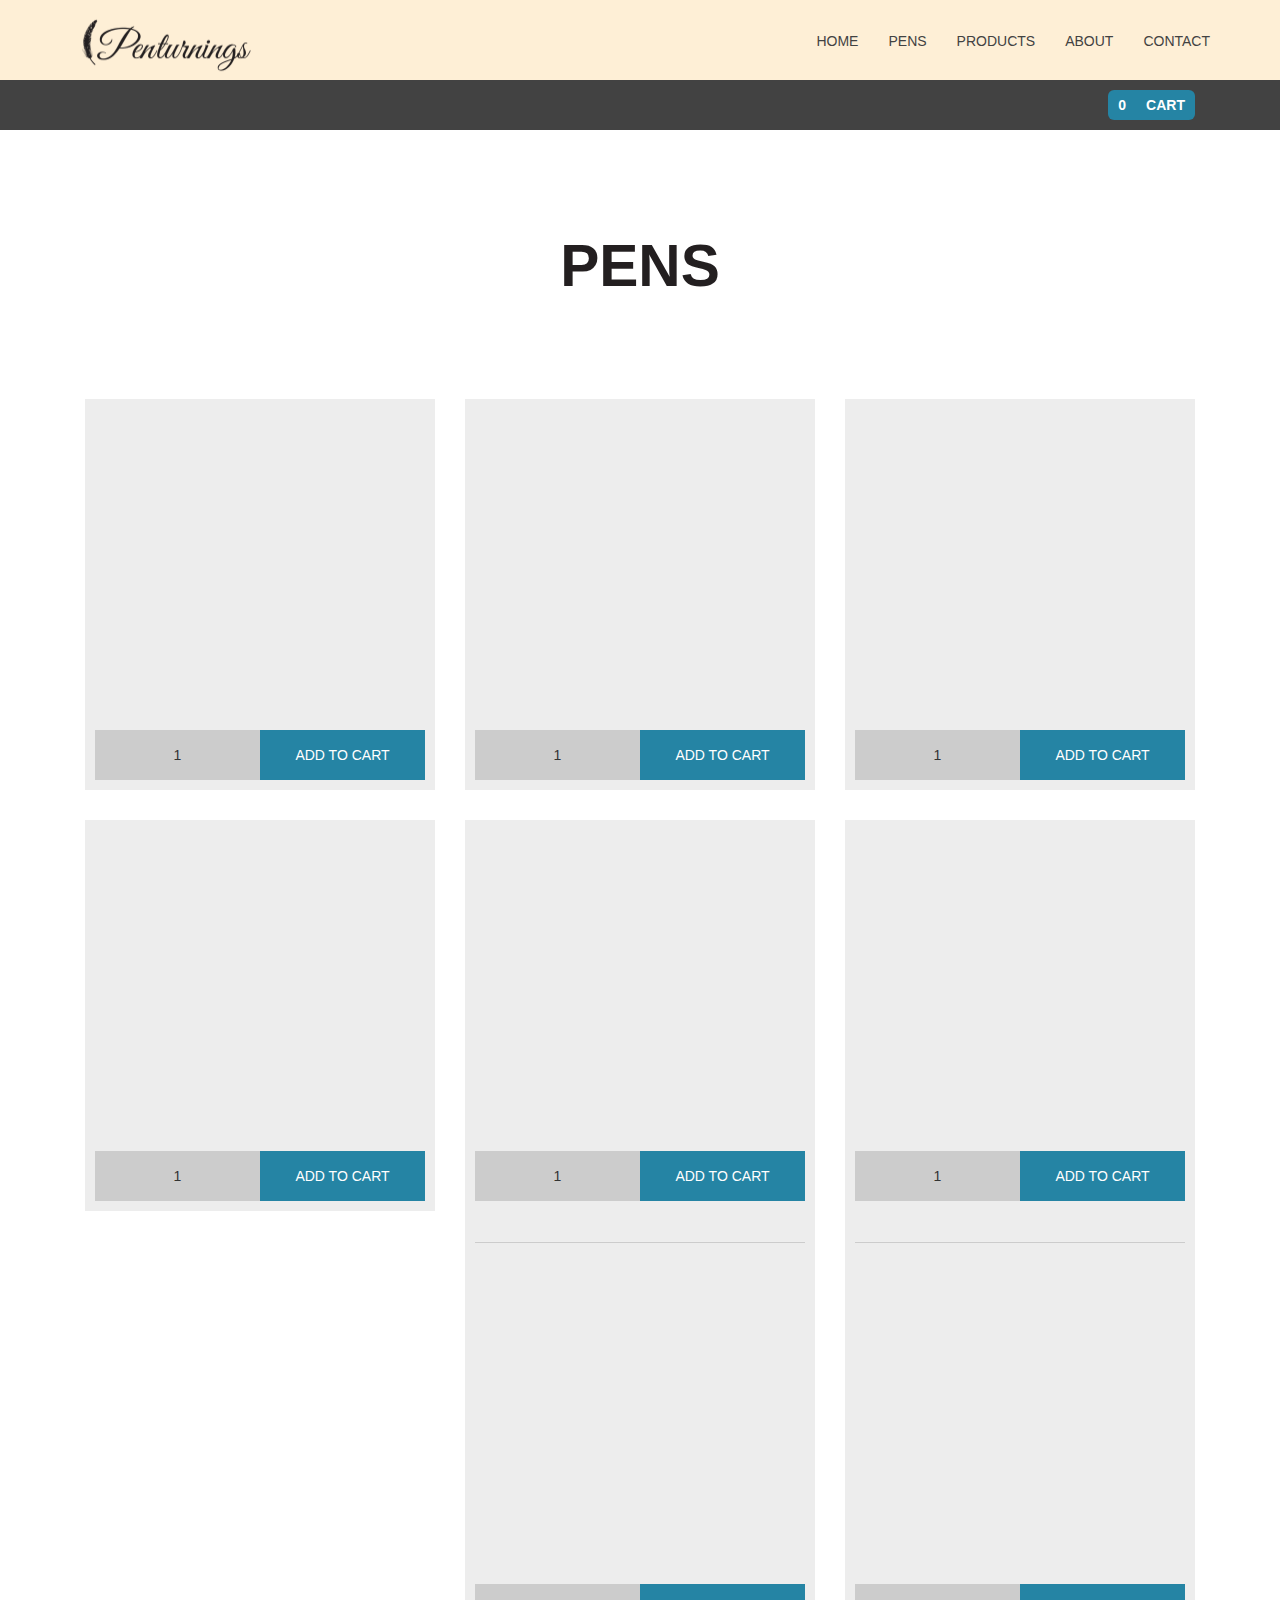
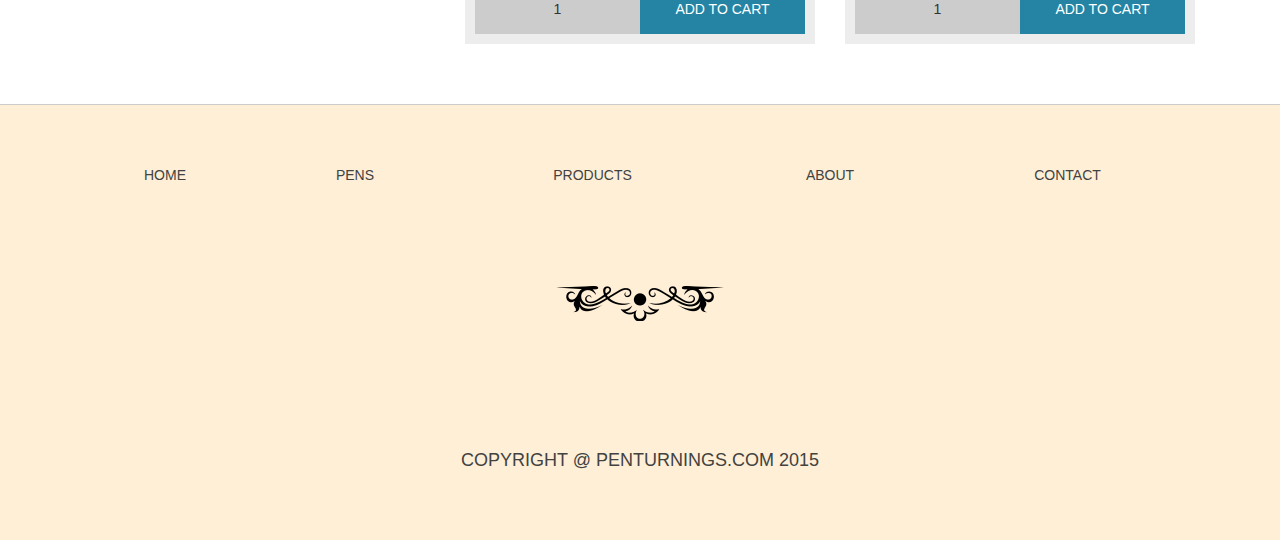
<file: store.html>
<!DOCTYPE>

<html>
    <head>
        <title id="pens-title">Penturnings</title>
        
        <link rel="shortcut icon" type="image/png" href="css/images/favicon.png"/>

        <!-- BOOTSTRAP -->
        <link href="css/bootstrap.min.css" rel="stylesheet">

        <meta charset="utf-8" />
        <meta http-equiv="Content-type" content="text/html; charset=utf-8" />
        <meta name="viewport" content="width=device-width, initial-scale=1" />

        <!-- JQUERY -->
        <script src="https://ajax.googleapis.com/ajax/libs/jquery/2.1.3/jquery.min.js"></script>

        <!-- MOLTIN -->
        <script src="https://js.moltin.com/v1"></script>

        <!-- CSS -->
        <link rel="stylesheet" type="text/css" href="css/store.css" />

        <!-- BOOTSTRAP
	   <link rel="stylesheet" href="https://maxcdn.bootstrapcdn.com/bootstrap/3.3.2/css/bootstrap.min.css">
	   <link rel="stylesheet" href="https://maxcdn.bootstrapcdn.com/bootstrap/3.3.2/css/bootstrap-theme.min.css">
        -->

    </head>

    <body>

        <div class="navbar navbar-default navbar-static-top">
            <div class="container">
                <div class="navbar-header">
                    <a href="index.html" class="navbar-brand"><img src="css/images/logo.png" height="61" width="203"></a>
                    <button type="button" class="navbar-toggle" data-toggle="collapse" data-target=".navbar-collapse">
                        <span class="sr-only">Toggle navigation</span>
                        <span class="icon-bar"></span>
                        <span class="icon-bar"></span>
                        <span class="icon-bar"></span>
                    </button>
                </div>

                <div class="collapse navbar-collapse">
                    <ul class="nav navbar-nav navbar-right">
                        <li><a href="index.html" class="active">HOME</a></li>
                        <li><a href="store.html" id="toggle-store">PENS</a></li>
                        <li><a href="products.html" id="toggle-products">PRODUCTS</a></li>
                        <li><a href="aboutme.html">ABOUT</a></li>
                        <li><a href="contactus.html">CONTACT</a></li>
                    </ul>
                </div>
            </div>
        </div>

        <!-- HEADER -->
        <div id="header">
            <div class="container">
                <div class="row">
                    <div class="col-xs-4">
                        <div id="header-logo"></div>
                    </div>
                    <div class="col-xs-4">
                        <div id="header-title"></div>
                    </div>
                    <div class="col-xs-4">
                        <div id="header-cart">
                            <div id="cart-counter">0</div>
                            <div id="cart-text">CART</div>
                        </div>
                    </div>
                </div>
            </div>
        </div>
        <div id="product-added-alert">
            <div class="container">
                <div class="row">
                    <div class="col-md-12" id="cart-alert-text" >Item added to cart</div>
                </div>
            </div>
        </div>


        <!-- CART -->
        <div id="cart">
            <div class="container">
                <div class="row">
                    <div class="col-md-8 col-md-offset-2">
                        <div id="cart-section">
                            <div id="cart-header" class="row">
                                <div class="cart-title col-xs-4 col-xs-offset-4">CART</div>
                                <div class="hide-cart col-xs-4">HIDE</div>
                            </div>
                            <div  id="cart-alert" class="row">
                                <div class="col-md-12" id="cart-alert-text" >Item deleted from cart</div>
                            </div>



                            <div id="cart-all-products">
                                <table id="cart-product-table" class="cart-table" >
                                    <tr>
                                        <td Style="height: 60px; width: 80px;" ></td>
                                        <td class="list-style-3">Product</td>
                                        <td class="list-style-3 input-table-style">Quantity</td>
                                        <td class="list-style-3 input-table-style">Price</td>
                                        <td class="list-style-3 input-table-style">Total Price</td>
                                    </tr>
                                </table  >

                                <div id="cart-empty">The cart is empty :( <br />
                                    Browse Perturnings, then choose your favorite products <br />
                                    and add them to this cart!</div>

                                <br />
                                <br />
                                <div class="division-line"></div>
                                <table class="cart-table">
                                    <tr class="cart-total">
                                        <td Style="height: 60px; width: 80px;"></td>
                                        <td class="list-style-3 input-table-style">Total Without Tax</td>
                                        <td class="list-style-3" id="cart-subtotal"></td>
                                    </tr>
                                    <tr class="yellow-bg">
                                        <td Style="height: 60px; width: 80px;"></td>
                                        <td class="list-style-1 input-table-style">Total</td>
                                        <td class="list-style-1 cart-total-number"></td>
                                    </tr>

                                </table>

                                <br />
                                <br />

                                <div id="cart-next">NEXT</div>

                                <br />
                            </div>
                        </div>
                    </div>
                </div>
            </div>
        </div>

        <!-- SHIPPING -->
        <div id="shipping">
            <div class="container">
                <div class="row">
                    <div class="col-md-8 col-md-offset-2">

                        <div id="shipping-section">
                            <div id="shipping-header" class="row">
                                <div class="back-cart col-xs-4" id="back-shipping">BACK</div>
                                <div class="cart-title col-xs-4">SHIPPING ADDRESS</div>
                                <div class="hide-cart col-xs-4">HIDE</div>
                            </div>
                            <div  id="shipping-alert" class="row">
                                <div class="col-md-12" id="cart-alert-text" >Please fill the Shipping Address correctly</div>
                            </div>

                            <div id="shipping-body">

                                <form role="form" id="shipping-form">
                                    <div class="row form-row-center">
                                        <div class="col-md-6"><input type="text" id="first_name" class="form-control" maxlength="60" placeholder="First name"/></div>
                                        <div class="col-md-6"><input type="text" id="last_name" class="form-control" maxlength="60" placeholder="Last name"/></div>
                                    </div>
                                    <div class="row form-row-center">
                                        <div class="col-md-6"><input type="text" id="address1" class="form-control" maxlength="60" placeholder="Address 1"/></div>
                                        <div class="col-md-6"><input type="text" id="address2" class="form-control" maxlength="60" placeholder="Address 2"/></div>
                                    </div>
                                    <div class="row form-row-center">
                                        <div class="col-md-6"><input type="text" id="city" class="form-control" maxlength="60" placeholder="City"/></div>
                                        <div class="col-md-6"><input type="text" id="county" class="form-control" maxlength="60" placeholder="County"/></div>
                                    </div>
                                    <div class="row form-row-center">
                                        <div class="col-md-6"><input type="text" id="country" class="form-control" maxlength="60" placeholder="Country"/></div>
                                        <div class="col-md-6"><input type="text" id="post_code" class="form-control" maxlength="60" placeholder="Postcode"/></div>
                                    </div>
                                    <div class="row form-row-center">
                                        <div class="col-md-6"><input type="text" id="phone" class="form-control" maxlength="60" placeholder="Phone"/>
                                        </div>
                                        <div class="col-md-4 bill-me-here">Bill me to this address</div>
                                        <div class="col-md-2"><input type="checkbox"></div>
                                    </div>
                                </form>

                                <div class="division-line"></div>

                                <br />
                                <br />

                                <div id="shipping-next">NEXT</div>

                                <br />

                            </div>
                        </div>
                    </div>
                </div>
            </div>
        </div>

        <div id="billing">
            <div class="container">
                <div class="row">
                    <div class="col-md-8 col-md-offset-2">

                        <div id="billing-section">
                            <div id="billing-header" class="row">
                                <div class="back-cart col-xs-4" id="back-billing">BACK</div>
                                <div class="cart-title col-xs-4">BILLING ADDRESS</div>
                                <div class="hide-cart col-xs-4">HIDE</div>
                            </div>
                            <div  id="billing-alert" class="row">
                                <div class="col-md-12" id="cart-alert-text" >Please fill the Billing Address correctly</div>
                            </div>

                            <div id="billing-body">

                                <form role="form">
                                    <div class="row form-row-center">
                                        <div class="col-md-6"><input type="text" id="billing-first_name" class="form-control" maxlength="60" placeholder="First name"/></div>
                                        <div class="col-md-6"><input type="text" id="billing-last_name" class="form-control" maxlength="60" placeholder="Last name"/></div>
                                    </div>
                                    <div class="row form-row-center">
                                        <div class="col-md-6"><input type="text" id="billing-address1" class="form-control" maxlength="60" placeholder="Address 1"/></div>
                                        <div class="col-md-6"><input type="text" id="billing-address2" class="form-control" maxlength="60" placeholder="Address 2"/></div>
                                    </div>
                                    <div class="row form-row-center">
                                        <div class="col-md-6"><input type="text" id="billing-city" class="form-control" maxlength="60" placeholder="City"/></div>
                                        <div class="col-md-6"><input type="text" id="billing-county" class="form-control" maxlength="60" placeholder="County"/></div>
                                    </div>
                                    <div class="row form-row-center">
                                        <div class="col-md-6"><input type="text" id="billing-country" class="form-control" maxlength="60" placeholder="Country"/></div>
                                        <div class="col-md-6"><input type="text" id="billing-post_code" class="form-control" maxlength="60" placeholder="Postcode"/></div>
                                    </div>
                                    <div class="row form-row-center">
                                        <div class="col-md-6 col-md-offset-3"><input type="text" id="billing-phone" class="form-control" maxlength="60" placeholder="Phone"/>
                                        </div>
                                    </div>
                                </form>

                                <div class="division-line"></div>

                                <br />
                                <br />

                                <div id="billing-next">NEXT</div>

                                <br />

                            </div>
                        </div>
                    </div>
                </div>
            </div>
        </div>




        <!-- CHECKOUT -->
        <div id="checkout">
            <div class="container">
                <div class="row">
                    <div class="col-md-8 col-md-offset-2">

                        <div id="checkout-section">
                            <div id="checkout-header" class="row">
                                <div class="back-cart col-xs-4" id="back-checkout">BACK</div>
                                <div class="cart-title col-xs-4">CHECKOUT</div>
                                <div class="hide-cart col-xs-4">HIDE</div>
                            </div>

                            <table class="cart-table">
                                <tr class="yellow-bg">
                                    <td Style="height: 100px; width: 100px;"></td>
                                    <td class="list-style-1 input-table-style">Total</td>
                                    <td class="list-style-1 cart-total-number"></td>
                                </tr>
                            </table>


                            <div class="division-line"></div>



                            <div id="checkout-body">

                                <form role="form">
                                    <div class="row form-row-center">
                                        <div class="col-xs-6"><input type="text" id="card-number" class="form-control" maxlength="60" placeholder="Card Number"/></div>
                                        <div class="col-xs-6"><input type="text" id="card-name" class="form-control" maxlength="60" placeholder="Full Name"/></div>
                                    </div>
                                    <div class="row form-row-center">
                                        <div class="col-xs-4"><input type="text" id="expiry-month" class="form-control" maxlength="2" placeholder="Expiry Month"/></div>
                                        <div class="col-xs-4"><input type="text" id="expiryYear" class="form-control" maxlength="4" placeholder="Expiry Year"/></div>
                                        <div class="col-xs-4"><input type="text" id="card-cvv" class="form-control" maxlength="3" placeholder="CVV"/></div>
                                    </div>

                                </form>


                            </div>

                            <!-- CHECKOUT -->
                            <div class="division-line"></div>
                            <br />
                            <br />

                            <div id="finish-checkout"><div class="finish-purchase">PURCHASE</div></div>

                            <br />
                        </div>
                    </div>
                </div>
            </div>
        </div>

        <!-- PURCHASE SUMMARY-->
        <div id="purchase-summary">
            <div class="container">
                <div class="row">
                    <div class="col-md-8 col-md-offset-2">

                        <div id="purchase-summary-section">
                            <div id="purchase-summary-header" class="row">
                                <div class="cart-title col-xs-4 col-xs-offset-4">PURCHASE SUMMARY</div>
                            </div>

                            <table class="cart-table">
                                <tr class="blue-bg">
                                    <td Style="height: 100px; width: 100px;"></td>
                                    <td ><h1 style="color: white;" id="purchase-summary-message">Processing Payment</h1></td>
                                </tr>
                            </table>

                            <div class="division-line"></div>

                            <br/>
                            <br/>


                            <div class="row">
                                <div class="col-md-4 col-md-offset-1">
                                    <h3>Reference</h3>
                                    <h5 style="display: inline-block; float: left;" class="purchase-summary-textblue" id="purchase-summary-reference"></h5>
                                </div>
                                <div class="col-md-4 col-md-offset-1">
                                    <h3>Total</h3>
                                    <h5 style="display: inline-block; float: left;" class="purchase-summary-textblue" id="purchase-summary-total"></h5>
                                    <h5 style="display: inline-block; float: left;" class="purchase-summary-textblue" id="purchase-summary-currency"></h5>
                                </div>
                            </div>
                            <br />
                            <div class="division-line"></div>
                            <br />
                            <div class="row">
                                <div class="col-md-4 col-md-offset-1">
                                    <h3>Products</h3>
                                </div>
                            </div>
                            <div class="row">
                                <div class="col-xs-1 col-md-offset-1">
                                    <h5 class="purchase-summary-text" id="purchase-summary-product1-quantity"></h5>
                                    <h5 class="purchase-summary-text" id="purchase-summary-product2-quantity"></h5>
                                    <h5 class="purchase-summary-text" id="purchase-summary-product3-quantity"></h5>
                                    <h5 class="purchase-summary-text" id="purchase-summary-product4-quantity"></h5>
                                    <h5 class="purchase-summary-text" id="purchase-summary-product5-quantity"></h5>
                                    <h5 class="purchase-summary-text" id="purchase-summary-product6-quantity"></h5>
                                    <h5 class="purchase-summary-text" id="purchase-summary-product7-quantity"></h5>
                                    <h5 class="purchase-summary-text" id="purchase-summary-product8-quantity"></h5>
                                    <h5 class="purchase-summary-text" id="purchase-summary-product9-quantity"></h5>
                                    <h5 class="purchase-summary-text" id="purchase-summary-product10-quantity"></h5>
                                    <h5 class="purchase-summary-text" id="purchase-summary-product11-quantity"></h5>
                                    <h5 class="purchase-summary-text" id="purchase-summary-product12-quantity"></h5>
                                </div>
                                <div class="col-xs-10">
                                    <h5 class="purchase-summary-text" id="purchase-summary-product1"></h5>
                                    <h5 class="purchase-summary-text" id="purchase-summary-product2"></h5>
                                    <h5 class="purchase-summary-text" id="purchase-summary-product3"></h5>
                                    <h5 class="purchase-summary-text" id="purchase-summary-product4"></h5>
                                    <h5 class="purchase-summary-text" id="purchase-summary-product5"></h5>
                                    <h5 class="purchase-summary-text" id="purchase-summary-product6"></h5>
                                    <h5 class="purchase-summary-text" id="purchase-summary-product7"></h5>
                                    <h5 class="purchase-summary-text" id="purchase-summary-product8"></h5>
                                    <h5 class="purchase-summary-text" id="purchase-summary-product9"></h5>
                                    <h5 class="purchase-summary-text" id="purchase-summary-product10"></h5>
                                    <h5 class="purchase-summary-text" id="purchase-summary-product11"></h5>
                                    <h5 class="purchase-summary-text" id="purchase-summary-product12"></h5>
                                </div>
                            </div>
                            <br />
                            <div class="division-line"></div>
                            <br />
                            <div class="row">
                                <div class="col-md-4 col-md-offset-1">
                                    <h3>Billing</h3>
                                    <h5 class="purchase-summary-subtitle">Address 1:</h5>
                                    <h5 class="purchase-summary-text" id="purchase-summary-billing-address1"></h5>
                                    <h5 class="purchase-summary-subtitle">Address 2:</h5>
                                    <h5 class="purchase-summary-text" id="purchase-summary-billing-address2"></h5>
                                    <h5 class="purchase-summary-subtitle">City:</h5>
                                    <h5 class="purchase-summary-text" id="purchase-summary-billing-city"></h5>
                                    <h5 class="purchase-summary-subtitle">Country:</h5>
                                    <h5 class="purchase-summary-text" id="purchase-summary-billing-country"></h5>
                                    <h5 class="purchase-summary-subtitle">County:</h5>
                                    <h5 class="purchase-summary-text" id="purchase-summary-billing-county"></h5>
                                    <h5 class="purchase-summary-subtitle">Post Code:</h5>
                                    <h5 class="purchase-summary-text" id="purchase-summary-billing-postcode"></h5>
                                    <h5 class="purchase-summary-subtitle">First Name:</h5>
                                    <h5 class="purchase-summary-text" id="purchase-summary-billing-firstname"></h5>
                                    <h5 class="purchase-summary-subtitle">Last Name:</h5>
                                    <h5 class="purchase-summary-text" id="purchase-summary-billing-lastname"></h5>
                                    <h5 class="purchase-summary-subtitle">Phone:</h5>
                                    <h5 class="purchase-summary-text" id="purchase-summary-billing-phone"></h5>
                                </div>
                                <div class="col-md-4 col-md-offset-1">
                                    <h3>Shipping</h3>
                                    <h5 class="purchase-summary-subtitle">Address 1:</h5>
                                    <h5 class="purchase-summary-text" id="purchase-summary-shipping-address1"></h5>
                                    <h5 class="purchase-summary-subtitle">Address 2:</h5>
                                    <h5 class="purchase-summary-text" id="purchase-summary-shipping-address2"></h5>
                                    <h5 class="purchase-summary-subtitle">City:</h5>
                                    <h5 class="purchase-summary-text" id="purchase-summary-shipping-city"></h5>
                                    <h5 class="purchase-summary-subtitle">Country:</h5>
                                    <h5 class="purchase-summary-text" id="purchase-summary-shipping-country"></h5>
                                    <h5 class="purchase-summary-subtitle">County:</h5>
                                    <h5 class="purchase-summary-text" id="purchase-summary-shipping-county"></h5>
                                    <h5 class="purchase-summary-subtitle">Post Code:</h5>
                                    <h5 class="purchase-summary-text" id="purchase-summary-shipping-postcode"></h5>
                                    <h5 class="purchase-summary-subtitle">First Name:</h5>
                                    <h5 class="purchase-summary-text" id="purchase-summary-shipping-firstname"></h5>
                                    <h5 class="purchase-summary-subtitle">Last Name:</h5>
                                    <h5 class="purchase-summary-text" id="purchase-summary-shipping-lastname"></h5>
                                    <h5 class="purchase-summary-subtitle">Phone:</h5>
                                    <h5 class="purchase-summary-text" id="purchase-summary-shipping-phone"></h5>
                                </div>
                            </div>

                            <br/>
                            <br/>


                            <!-- CHECKOUT -->
                            <div class="division-line"></div>
                            <br />
                            <br />

                            <div id="finish-purchase-summary"><div class="finish-purchase-summary">FINISH</div></div>

                            <br />
                        </div>
                    </div>
                </div>
            </div>
        </div>

        <!-- TITLE -->
        <div id="white">
            <div class="container">
                <div class="row" style="text-align:center; margin-bottom:30px; font-weight:bold; margin-top:50px;">
                    <div class="col-md-12">
                        <h1 class="white-text page-headline" style="color:#231f20">PENS</h1>
                    </div>
                </div>
            </div>
        </div>

        <!-- STORE -->
        <div id="store">
            <div class="container">
                <div class="row item-row products-row">
                    <div class="col-md-4">
                        <div class="item">
                            <div id="product-img-3"></div>
                             <div class="row">
                                 <div class="col-md-12 item-product-name" id="pn3"></div>
                            </div>
                            <div class="row">
                                <div class="col-md-12 item-product-price" id="pp3"></div>
                            </div>
                            <div class="row">
                                <div class="col-md-12 item-product-description" id="pd3"></div>
                            </div>
                            <div class="row">
                                <div class="col-md-6 item-add-amout-div" ><input class="item-add-amout" placeholder="1" value="1" /></div>
                                <div class="col-md-6 add-to-cart" value="4">ADD TO CART</div>
                            </div>
                        </div>
                    </div>

                     <div class="col-md-4">
                        <div class="item">
                            <div id="product-img-1"></div>
                            <div class="row">
                                 <div class="col-md-12 item-product-name" id="pn1"></div>
                            </div>
                            <div class="row">
                                <div class="col-md-12 item-product-price" id="pp1"></div>
                            </div>
                            <div class="row">
                                <div class="col-md-12 item-product-description" id="pd1"></div>
                            </div>

                            <div class="row">
                                <div class="col-md-6 item-add-amout-div" ><input class="item-add-amout" placeholder="1" value="1" /></div>
                                <div class="col-md-6 add-to-cart" value="2">ADD TO CART <img class="loading-gif" src="img/loader.gif" /></div>
                            </div>
                        </div>
                    </div>

                    <div class="col-md-4">
                        <div class="item">
                            <div id="product-img-2"></div>
                            <div class="row">
                                 <div class="col-md-12 item-product-name" id="pn2"></div>
                            </div>
                            <div class="row">
                                <div class="col-md-12 item-product-price" id="pp2"></div>
                            </div>
                            <div class="row">
                                <div class="col-md-12 item-product-description" id="pd2"></div>
                            </div>
                            <div class="row">
                                <div class="col-md-6 item-add-amout-div" ><input class="item-add-amout" placeholder="1" value="1" /></div>
                                <div class="col-md-6 add-to-cart" value="3">ADD TO CART</div>
                            </div>
                        </div>
                    </div>
                </div>
                <div class="row item-row pens-row">
                    <div class="col-md-4">
                        <div class="item">
                            <div id="product-img-6"></div>
                             <div class="row">
                                 <div class="col-md-12 item-product-name" id="pn6"></div>
                            </div>
                            <div class="row">
                                <div class="col-md-12 item-product-price" id="pp6"></div>
                            </div>
                            <div class="row">
                                <div class="col-md-12 item-product-description" id="pd6"></div>
                            </div>
                            <div class="row">
                                <div class="col-md-6 item-add-amout-div" ><input class="item-add-amout" placeholder="1" value="1" /></div>
                                <div class="col-md-6 add-to-cart" value="7">ADD TO CART</div>
                            </div>
                        </div>
                    </div>

                    <div class="col-md-4">
                        <div class="item">
                            <div id="product-img-4"></div>
                            <div class="row">
                                 <div class="col-md-12 item-product-name" id="pn4"></div>
                            </div>
                            <div class="row">
                                <div class="col-md-12 item-product-price" id="pp4"></div>
                            </div>
                            <div class="row">
                                <div class="col-md-12 item-product-description" id="pd4"></div>
                            </div>
                            <div class="row">
                                <div class="col-md-6 item-add-amout-div" ><input class="item-add-amout" placeholder="1" value="1" /></div>
                                <div class="col-md-6 add-to-cart" value="5">ADD TO CART</div>
                            </div>
                        </div>
                    </div>

                    <div class="col-md-4">
                        <div class="item">
                            <div id="product-img-5"></div>
                            <div class="row">
                                 <div class="col-md-12 item-product-name" id="pn5"></div>
                            </div>
                            <div class="row">
                                <div class="col-md-12 item-product-price" id="pp5"></div>
                            </div>
                            <div class="row">
                                <div class="col-md-12 item-product-description" id="pd5"></div>
                            </div>
                            <div class="row">
                                <div class="col-md-6 item-add-amout-div" ><input class="item-add-amout" placeholder="1" value="1" /></div>
                                <div class="col-md-6 add-to-cart" value="6">ADD TO CART</div>
                            </div>
                        </div>
                    </div>
                </div>
                <div class="row item-row pens-row">
                     <div class="col-md-4">
                        <div class="item">
                            <div id="product-img-7"></div>
                            <div class="row">
                                 <div class="col-md-12 item-product-name" id="pn7"></div>
                            </div>
                            <div class="row">
                                <div class="col-md-12 item-product-price" id="pp7"></div>
                            </div>
                            <div class="row">
                                <div class="col-md-12 item-product-description" id="pd7"></div>
                            </div>
                            <div class="row">
                                <div class="col-md-6 item-add-amout-div" ><input class="item-add-amout" placeholder="1" value="1" /></div>
                                <div class="col-md-6 add-to-cart" value="8">ADD TO CART</div>
                            </div>
                        </div>
                    </div>
                    <div class="col-md-4">
                        <div class="item">
                            <div id="product-img-11"></div>
                            <div class="row">
                                 <div class="col-md-12 item-product-name" id="pn8"></div>
                            </div>
                            <div class="row">
                                <div class="col-md-12 item-product-price" id="pp8"></div>
                            </div>

                            <div class="row">
                                <div class="col-md-12 item-product-description" id="pd8"></div>
                            </div>
                            <div class="row">
                                <div class="col-md-6 item-add-amout-div" ><input class="item-add-amout" placeholder="1" value="1" /></div>
                                <div class="col-md-6 add-to-cart" value="9">ADD TO CART</div>
                            </div>
                            <br />
                            <hr style="border-bottom: 1px solid #cccccc;">
                            <br />
                            <div class="row">
                                 <div class="col-md-12 item-product-name" id="pn11"></div>
                            </div>
                            <div class="row">
                                <div class="col-md-12 item-product-price" id="pp11"></div>
                            </div>
                            <div class="row">
                                <div class="col-md-12 item-product-description" id="pd11"></div>
                            </div>
                            <div class="row">
                                <div class="col-md-6 item-add-amout-div" ><input class="item-add-amout" placeholder="1" value="1" /></div>
                                <div class="col-md-6 add-to-cart" value="12">ADD TO CART</div>
                            </div>


                            <!--
                            <div class="row">
                                <div class="col-md-12">
                                    <div class="form-group">
                                      <label for="pen-styles-11">Pen Styles:</label>
                                      <select class="form-control" id="pen-styles-11">
                                        <option id="ps-fp-11">Fountain Pen +$6</option>
                                        <option id="ps-rp-11">Rollerball Pen  +$0</option>
                                      </select>
                                    </div>
                                </div>
                            </div>
                            -->
                        </div>
                    </div>

                    <!--
                     <div class="col-md-4">
                        <div class="item">
                            <div id="product-img-8"></div>
                            <div class="row">
                                 <div class="col-md-12 item-product-name" id="pn8"></div>
                            </div>
                            <div class="row">
                                <div class="col-md-12 item-product-price" id="pp8"></div>
                            </div>
                            <div class="row">
                                <div class="col-md-12 item-product-description" id="pd8"></div>
                            </div>
                            <div class="row">
                                <div class="col-md-6 item-add-amout-div" ><input class="item-add-amout" placeholder="1" value="1" /></div>
                                <div class="col-md-6 add-to-cart" value="9">ADD TO CART</div>
                            </div>
                        </div>
                    </div>
                </div>
                -->
                <!--
                <div class="row item-row pens-row">
                    <div class="col-md-4">
                        <div class="item">
                            <div id="product-img-9"></div>
                             <div class="row">
                                 <div class="col-md-12 item-product-name" id="pn9"></div>
                            </div>
                            <div class="row">
                                <div class="col-md-12 item-product-price" id="pp9"></div>
                            </div>
                            <div class="row">
                                <div class="col-md-12 item-product-description" id="pd9"></div>
                            </div>
                            -->
                            <!--
                            <div class="row">
                                <div class="col-md-12">
                                    <div class="form-group">
                                      <label for="pen-styles-9">Pen Styles:</label>
                                      <select class="form-control" id="pen-styles-9">
                                        <option id="ps-fp-9">Fountain Pen  +$6</option>
                                        <option id="ps-rp-9">Rollerball Pen  +$0</option>
                                      </select>
                                    </div>
                                </div>
                            </div>
                            -->
                            <!--
                            <div class="row">
                                <div class="col-md-6 item-add-amout-div" ><input class="item-add-amout" placeholder="1" value="1" /></div>
                                <div class="col-md-6 add-to-cart" value="10">ADD TO CART</div>
                            </div>
                        </div>
                    </div>
                    -->
                     <div class="col-md-4">
                        <div class="item">
                            <div id="product-img-10"></div>
                            <div class="row">
                                 <div class="col-md-12 item-product-name" id="pn10"></div>
                            </div>
                            <div class="row">
                                <div class="col-md-12 item-product-price" id="pp10"></div>
                            </div>
                            <div class="row">
                                <div class="col-md-12 item-product-description" id="pd10"></div>
                            </div>
                            <div class="row">
                                <div class="col-md-6 item-add-amout-div" ><input class="item-add-amout" placeholder="1" value="1" /></div>
                                <div class="col-md-6 add-to-cart" value="11">ADD TO CART</div>
                            </div>
                            <br />
                            <hr style="border-bottom: 1px solid #cccccc;">
                            <br />
                             <div class="row">
                                 <div class="col-md-12 item-product-name" id="pn9"></div>
                            </div>
                            <div class="row">
                                <div class="col-md-12 item-product-price" id="pp9"></div>
                            </div>
                            <div class="row">
                                <div class="col-md-12 item-product-description" id="pd9"></div>
                            </div>
                            <div class="row">
                                <div class="col-md-6 item-add-amout-div" ><input class="item-add-amout" placeholder="1" value="1" /></div>
                                <div class="col-md-6 add-to-cart" value="10">ADD TO CART</div>
                            </div>
                        </div>
                    </div>
                </div>

                <!-- CUSTOM PEN
                <hr style="border-bottom: 1px solid #cccccc; margin-bottom: 50px;">

                <div class="row item-row pens-row">
                     <div class="col-md-8 col-md-offset-2" style="background-color: #ededed;">
                         <div class="col-md-6">
                            <div class="item">
                                <div id="product-img-0"></div>
                                 <div class="row">
                                     <div class="col-md-12 item-product-name" id="pn0"></div>
                                </div>
                                <div class="row">
                                    <div class="col-md-12 item-product-price" id="pp0"></div>
                                </div>
                                <div class="row">
                                    <div class="col-md-12 item-product-description" id="pd0" style="height: 50px;"></div>
                                </div>
                            </div>
                        </div>
                         <div class="col-md-6">
                            <div class="item">
                            <div class="row">
                                <div class="col-md-12">
                                    <div class="form-group">
                                      <label for="pen-styles">Pen Styles:</label>
                                      <select class="form-control" id="pen-styles">
                                        <option id="ps-fp">Fountain Pen  $20</option>
                                        <option id="ps-rp">Rollerball Pen  $15</option>
                                        <option id="ps-sp">Slimline Pen $10</option>
                                        <option id="ps-spp">Slimline Pro Pen (Slimline style click pen) $15</option>
                                      </select>
                                    </div>
                                    <div class="form-group">
                                      <label for="wood-selections">Wood Selections:</label>
                                      <select class="form-control" id="wood-selections">
                                        <option id="ws-pi">Pink Ivory $250</option>
                                        <option id="ws-ca">Carob $60</option>
                                        <option id="ws-beb">Buck Eye Burl $40</option>
                                        <option id="ws-co">Cocobolo $40</option>
                                        <option id="ws-ze">Zebrawood $40</option>
                                        <option id="ws-we">Wenge $40</option>
                                        <option id="ws-cu">Curly Maple $40</option>
                                        <option id="ws-wa">Walnut $40</option>
                                        <option id="ws-ce">Cedar $40</option>
                                        <option id="ws-ch">Camphor $50</option>
                                        <option id="ws-eir">East Indian Rosewood $50</option>
                                      </select>
                                    </div>
                                    <div class="form-group">
                                        <label for="metal-selections">Metal Selections:</label>
                                        <select class="form-control" id="metal-selections">
                                            <option  id="ms-ss">Sterling Silver (no difference in price)</option>
                                            <option id="ms-gp">24kt Gold plated (no difference in price)</option>
                                        </select>
                                    </div>
                                    <div class="form-group">
                                        <label for="inlay-selections">Stone/Metal Inlay Selections:</label>
                                        <select class="form-control" id="inlay-selections">
                                            <option id="is-bu">Blue Stone $5</option>
                                            <option id="is-bk">Black Stone $5</option>
                                            <option id="is-sb">Shaved Brass $5</option>
                                        </select>
                                    </div>
                                    <div class="form-group">
                                        <label for="attachments-selections">Selection of Additional Attachments:</label>
                                        <select class="form-control" id="attachments-selections">
                                            <option id="as-ts">Tablet/smartphone stylus $5</option>
                                            <option id="as-na">No Attachment $0</option>
                                        </select>
                                    </div>
                                    <div class="form-group">
                                        <label for="box-selection">Customized Box Selection :</label>
                                        <select class="form-control" id="box-selection">
                                            <option id="bs-en">Engraving $10</option>
                                            <option id="bs-ne">No Engraving $0</option>
                                        </select>
                                    </div>
                                </div>
                            </div>
                            <div class="row">
                                <div class="col-md-6 item-add-amout-div" ><input class="item-add-amout" placeholder="1" value="1" /></div>
                                <div class="col-md-6 add-to-cart" value="1">ADD TO CART</div>
                            </div>
                        </div>
                    </div>
                </div>
            </div>
                 -->
        </div>
        </div>

        <!-- FOOTER -->

        <div class="footer">
            <div class="container">

                <div class="row">
                    <div class="col-xs-2">
                        <a href="index.html">HOME</a>
                    </div>
                    <div class="col-xs-2">
                        <a href="#">PENS</a>
                    </div>
                    <div class="col-xs-3">
                        <a href="#">PRODUCTS</a>
                    </div>
                    <div class="col-xs-2">
                        <a href="aboutme.html">ABOUT</a>
                    </div>
                    <div class="col-xs-3">
                        <a href="contactus.html">CONTACT</a>
                    </div>
                </div>
                <div class="row" style="margin-top:50px;">
                    <div class="col-xs-12">
                        <div class="decoration02"></div>
                    </div>
                </div>
                <div class="row" style="margin-top:120px;">
                    <div class="col-xs-12">
                        <h4>COPYRIGHT @ PENTURNINGS.COM 2015</h4>
                    </div>
                </div>

            </div>
        </div>


        <script src="js/store.js" ></script>

    </body>

</html>
</file>
<file: css/style.css>
@charset "utf-8";
/* CSS Document */

body {
	background-color: #FFFFFF;
	padding: 0px;
	margin: 0px;
	font-family: 'Helvetica Neue', 'Helvetica';
}

/*
.navbar {
	background-color: #FEEFD6;
	border: 0;
	margin: 0px;
	height: 80px;
}

.navbar-default .navbar-nav > li > a {
    color: #424242;
}

.navbar-brand {
	color: #424242;
	font-weight: bold;
	font-size: 16pt;
}

.navbar-nav {
	padding-top: 16px;
}

*/

h1 {
	font-size: 44pt;
	color: #ffffff;
	font-weight: bold;
}

h2 {
	font-size: 20pt;
	font-weight: bold;
}

h3 {
	font-size: 16pt;
	color: #FEEFD6;
}

h4 {
	font-size: 12pt;
	font-weight: bold;
}

h6 {
	font-style: italic;
	font-weight: ultra light lighter;
	font-size: 14pt;
}

p {
	font-weight: ultra light lighter;
	font-style: italic;
	font-size: 16pt;
}

a:hover {
	text-decoration: none;
}

/* ////// ------------ GLOBAR HEADER ----------- ////// */


.navbar {
    background-color: #FEEFD6;
    border: 0;
    margin: 0px;
    height: 80px;
    position: fixed;
    width: 100%;
    z-index: 1;
}

.navbar-default .navbar-nav > li > a {
    color: #424242;
}

.navbar-brand {
    color: #424242;
    font-weight: bold;
    font-size: 16pt;
}

.navbar-nav {
    padding-top: 16px;
}



/*-------------------------------------------Homepage--------------------------------*/

.big-pen01 {
	background-image: url(images/big-pen01.png);
	background-repeat: no-repeat;
	background-position: 50% 50%;
	background-attachment: fixed;
	height: 719px;
  	background-size: cover;
	-webkit-background-size: cover;
    -moz-background-size: cover;
    -o-background-size: cover;
  	position: relative;
  	text-align: center;
    padding-top: 100px;
}

.blue-button {
	text-align: center;
	color: #ffffff;
	background-color: #2584A4;
	width: 200px;
	height: 44px;
	border-radius: 22px;
	padding-top: 6px;
	margin: auto;
	font-weight: bold;
	font-size: 16pt;
}

.quote {
	background-color: #D8D8D8;
	background-repeat: no-repeat;
	background-position: 50% 50%;
	background-attachment: fixed;
	padding-top: 200px;
	padding-bottom: 200px;
	background-size: 100%;
	text-align: center;
	position: relative;
}

.decoration01 {
	background-image: url(images/decoration-1.png);
	width: 168px;
	height: 36px;
	margin: auto;
	margin-bottom: 50px;
}

.decoration02 {
	background-image: url(images/decoration-2.png);
	width: 168px;
	height: 36px;
	margin: auto;
	margin-top: 50px;
}

.name {
	font-weight: bold;
	font-style: normal;
	font-size: 18pt;
}

.big-pen02 {
	background-image: url(images/big-pen02.png);
	background-repeat: no-repeat;
	background-position: 50% 50%;
	background-attachment: fixed;
	height: 830px;
	background-size: cover;
	-webkit-background-size: cover;
    -moz-background-size: cover;
    -o-background-size: cover;
  	position: relative;
  	text-align: center;
  	color: #ffffff;
  	padding-top: 650px;
}

.pen-parts {
	padding-top: 100px;
	padding-bottom: 100px;
	color: #000000;
	background-repeat: no-repeat;
	background-position: 50% 50%;
	background-attachment: fixed;
	background-size: 100%;
	position: relative;
}

.pen-large {
	background-image: url(images/pen-large.png);
	width: 109px;
	height: 885px;
	margin: auto;
}

.section-title {
	background-size: 100%;
	border-bottom: 1px solid #979797;
	text-align: left;
	padding-top: 10px;
	padding-bottom: 10px;
}

.section-text {
	background-size: 100%;
	padding-top: 10px;
	padding-bottom: 10px;
	text-align: left;
}

.section-title-2 {
	background-size: 100%;
	border-bottom: 1px solid #979797;
	text-align: right;
	padding-top: 10px;
	padding-bottom: 10px;
}

.section-text-2 {
	background-size: 100%;
	padding-top: 10px;
	padding-bottom: 10px;
	text-align: right;
}

.big-pen03 {
	background-image: url(images/big-pen03.png);
	background-repeat: no-repeat;
	background-position: 50% 50%;
	background-attachment: fixed;
	height: 841px;
	background-size: cover;
	-webkit-background-size: cover;
    -moz-background-size: cover;
    -o-background-size: cover;
  	position: relative;
  	padding-top: 50px;

}

.photo-sml-01 {
	background-image: url(images/photo-sml-01.png);
	width: 341px;
	height: 215px;
}


.photo-sml-02 {
	background-image: url(images/photo-sml-02.png);
	width: 341px;
	height: 215px;
}

.pen-types {
	background-color: #ffffff;
	padding-top: 100px;
	padding-bottom: 100px;
	background-repeat: no-repeat;
	background-position: 50% 50%;
	background-attachment: fixed;
	background-size: 100%;
	position: relative;
}

.pen-curve {
	background-image: url(images/pens-curve.png);
	width: 977px;
	height: 616px;
	margin: auto;
}

.footer{
	background-color: #FEEFD6;
	padding-top: 60px;
	padding-bottom: 60px;
	text-align: center;
	color: #424242;
}

.footer a {
	text-decoration: none;
	color: #424242;
}

/*------------------------------------------------------About me page-------------------------------------*/

.white-text-box {
	text-align: center;
	padding-top: 100px;
	padding-bottom: 100px;
}

.aboutme01 {
	background-image: url(images/big-pen02.png);
	background-repeat: no-repeat;
	background-position: 50% 50%;
	background-attachment: fixed;
	height: 800px;
	background-size: cover;
	-webkit-background-size: cover;
    -moz-background-size: cover;
    -o-background-size: cover;
  	position: relative;
  	text-align: center;
  	padding-top: 500px;
}

.aboutme02 {
	background-image: url(images/aboutme02.png);
	background-repeat: no-repeat;
	background-position: 50% 50%;
	background-attachment: fixed;
	height: 833px;
	background-size: cover;
	-webkit-background-size: cover;
    -moz-background-size: cover;
    -o-background-size: cover;
  	position: relative;
}

.aboutme03 {
	background-image: url(images/aboutme03.png);
	background-repeat: no-repeat;
	background-position: 50% 50%;
	background-attachment: fixed;
	height: 833px;
	background-size: cover;
	-webkit-background-size: cover;
    -moz-background-size: cover;
    -o-background-size: cover;
  	position: relative;
}

.king {
    background-image: url(images/king.png);
    background-repeat: no-repeat;
    background-position: 50% 50%;
    background-attachment: fixed;
    height: 833px;
    background-size: cover;
    -webkit-background-size: cover;
    -moz-background-size: cover;
    -o-background-size: cover;
    text-align: center;
    padding-top: 650px;
    color: #FEEFD6;
    position: relative;
}

#up {
    background: url(images/up.png);
    width: 45px;
    height: 45px;
    margin: 0 auto;
}

/*-------------------------------------------------Contact Page---------------------------------------------*/

input, textarea {
	border: none;
	border-radius: 6px;
	padding: 15px;
	margin-bottom: 5px;
	background-color: #F1F1F1;
}

::-webkit-input-placeholder { /* WebKit browsers */
    color:    #444445;
    font-size: 10pt;
    font-weight: bold;
}
:-moz-placeholder { /* Mozilla Firefox 4 to 18 */
   color:    #444445;
   opacity:  1;
   font-size: 10pt;
   font-weight: bold;
}
::-moz-placeholder { /* Mozilla Firefox 19+ */
   color:    #444445;
   opacity:  1;
   font-size: 10pt;
   font-weight: bold;
}
:-ms-input-placeholder { /* Internet Explorer 10+ */
   color:    #444445;
   font-size: 10pt;
   font-weight: bold;
}

.contact-send {
	background-color: #2584a4;
	width: 100%;
	height: 50px;
	border: none;
	border-radius: 25px;
	color: #ffffff;
	font-size: 20px;
	margin-top: 20px;
}

.blue {
	background-color: #2584a4;
	padding-top: 100px;
	padding-bottom: 100px;
	background-size: 100%;
	text-align: center;
}

.map {
	width: 100%;
	height:400px;
}

 .google-maps iframe {
	position: absolute;
	top: 0;
	left: 0;
	width: 100% !important;
	height: 100% !important;
}

/* ////// ------------ HEADER CART ----------- ////// */

#header {
    background: #424242;
    padding: 10px 0px 10px 0px;
    font-weight: bold;
    position: fixed;
    z-index: 1;
    width: 100%;
    margin-top: 80px;
}

#header-title {
    text-align: center;
    padding: 5px 10px 5px 10px;
}

#header-logo {
    padding: 5px 10px 5px 10px;
}

#header-cart {
    float: right;
    background-color: #2584A4;
    padding: 5px 10px 5px 10px;
    color: white;
    border-radius: 6px;
    cursor: pointer;
}

#cart-counter {
    padding-right: 20px;
    float: left;
}

#cart-text {
    float: right;
}

#product-added-alert {
    margin-top: 130px;
    width: 100%;
    height: 30px;
    background-color: #2584A4;
    color: white;
    position: fixed;
    z-index: 10;
    display: none;
}

/* ////// ------------ CART ----------- ////// */

#cart {
    position: fixed;
    z-index: 20;
    width: 100%;
    padding-top: 50px;
    padding-bottom: 50px;
    background-color: rgba(0,0,0,0.6);
    height: 100%;
    display: none;
    overflow-y:scroll;
    overflow-x:hidden;
}

#cart-section {
    margin: auto;
    padding-bottom: 15px;
    border: 1px solid #444;
    background-color: white;
    border-radius: 10px;
}

#cart-header {
    border-bottom: solid 1px #cccccc;
    padding: 15px;
    font-weight: bold;
    margin-left: 0px;
    margin-right: 0px;
}

.cart-title {
    text-align: center;
}

.hide-cart {
    text-align: right;
    color: #2584A4;
    cursor: pointer;
}

.back-cart {
    text-align: left;
    color: #2584A4;
    cursor: pointer;
}

#cart-alert {
    height: 30px;
    background-color: #2584A4;
    color: white;
    margin-left: 0px;
    margin-right: 0px;
    display: none;
}

#cart-alert-text {
    padding-top: 3px;
    text-align: center;
    margin: auto;
    height: 100%;
}

#cart-empty {
    text-align: center;
    font-family: helvetica;
    font-size: 14px;
    color: #999;
    height: 200px;
    width: 100%;
    padding-top: 80px;
    display: none;
}

#cart-all-products {
    padding: 10px;
}

.cart-table {
    width: 100%;
}

.product-image-placeholder {
    height: 70px;
    width: 50px;
}


.list-style-1 {
    padding-left: 10px;
    padding-right: 4px;
    color: #222222;
    font-weight: bold;
}

.list-style-2 {
    padding-left: 10px;
    padding-right: 4px;
    color: #999999;
    font-weight: bold;
}

.list-style-3 {
    padding-left: 10px;
    padding-right: 4px;
    color: #999999;
}

.total-style-line {
    border-left: 2px solid #f1f1f1;
}

.division-line {
    border-bottom: solid 1px #cccccc;

}

.yellow-bg {
    background-color: cornsilk;
}

.blue-bg {
    background-color: #2584A4;
}

#cart-next {
    background-color: #2584A4;
    border-radius: 10px;
    height: 40px;
    width: 300px;
    margin: auto;
    text-align: center;
    color: white;
    font-family: helvetica;
    padding: 10px;
    border: 2px solid #1A7891;
    cursor: pointer;
}

.input-table-style {
    text-align: center;
}


.input-quantity-style {
    width: 100%;
    height: 100%;
    text-align: center;
    border: none;
    color: #999;
}

/* ////// ----------- SHIPPING ----------- ////// */


#shipping {
    display: none;
    padding-top: 50px;
    width: 100%;
    height: 100%;
    position: fixed;
    z-index: 21;
    background-color:  rgba(0,0,0,0.6);
    overflow-y:scroll;
    overflow-x:hidden;
}


#shipping-section {
    margin: auto;
    padding-bottom: 15px;
    border: 2px solid #444;
    background-color: white;
    border-radius: 10px;
}

#shipping-header {
    border-bottom: solid 1px #cccccc;
    padding: 15px;
    font-weight: bold;
    margin-left: 0px;
    margin-right: 0px;
}

#shipping-alert {
    height: 30px;
    background-color: #2584A4;;
    color: white;
    margin-left: 0px;
    margin-right: 0px;
    display: none;
}

#shipping-body {
    padding: 30px 30px 10px 30px;
}

#shipping-section input {
    width: 100%;
    height: 50px;
    border-radius: 5px;
    background-color: #f1f1f1;
    border: none;
    margin-bottom: 15px;
}

#shipping-next {
    background-color: #2584A4;;
    border-radius: 10px;
    height: 40px;
    width: 300px;
    margin: auto;
    text-align: center;
    color: white;
    font-family: helvetica;
    padding: 10px;
    border: 2px solid #1A7891;
    cursor: pointer;
}

.form-row-center {
    padding-left: 10px;
    padding-right: 10px;
}

.bill-me-here {
    font-family: helvetica;
    font-weight: bold;
    padding-top: 20px;
}


/* ////// ------------ BILLING ----------- ////// */


#billing {
    display: none;
    padding-top: 50px;
    width: 100%;
    height: 100%;
    position: fixed;
    z-index: 22;
    background-color:  rgba(0,0,0,0.6);
    overflow-y:scroll;
    overflow-x:hidden;
}


#billing-section {
    margin: auto;
    padding-bottom: 15px;
    border: 2px solid #444;
    background-color: white;
    border-radius: 10px;
}

#billing-header {
    border-bottom: solid 1px #cccccc;
    padding: 15px;
    font-weight: bold;
    margin-left: 0px;
    margin-right: 0px;
}

#billing-alert {
    height: 30px;
    background-color: #2584A4;;
    color: white;
    margin-left: 0px;
    margin-right: 0px;
    display: none;
}

#billing-body {
    padding: 30px 30px 10px 30px;
}

#billing-section input {
    width: 100%;
    height: 50px;
    border-radius: 5px;
    background-color: #f1f1f1;
    border: none;
    margin-bottom: 15px;
}

#billing-next {
    background-color: #2584A4;;
    border-radius: 10px;
    height: 40px;
    width: 300px;
    margin: auto;
    text-align: center;
    color: white;
    font-family: helvetica;
    padding: 10px;
    border: 2px solid #1A7891;
    cursor: pointer;
}

/* ////// ------------ PAYMENT ----------- ////// */

#checkout {
    padding-top: 50px;
    width: 100%;
    height: 100%;
    position: fixed;
    z-index: 23;
    background-color:  rgba(0,0,0,0.6);
    display: none;
    overflow-y:scroll;
    overflow-x:hidden;
}

#checkout-section {
    margin: auto;
    padding-bottom: 15px;
    border: 2px solid #444;
    background-color: white;
    border-radius: 10px;

}

#checkout-header {
    border-bottom: solid 1px #cccccc;
    padding: 15px;
    font-weight: bold;
    margin-left: 0px;
    margin-right: 0px;
}

#checkout-body {
    padding: 30px 60px 10px 60px;
}


#checkout-section input {
    width: 100%;
    height: 50px;
    border-radius: 5px;
    background-color: #f1f1f1;
    border: none;
    margin-bottom: 15px;
}

.finish-purchase {
    background-color: #2584A4;;
    border-radius: 10px;
    height: 40px;
    width: 300px;
    margin: auto;
    text-align: center;
    color: white;
    font-family: helvetica;
    padding: 10px;
    border: 2px solid #1A7891;
    cursor: pointer;
}


/* ////// ------------ PURCHASE SUMMARY ----------- ////// */

#purchase-summary {
    padding-top: 50px;
    width: 100%;
    height: 100%;
    position: fixed;
    z-index: 24;
    background-color:  rgba(0,0,0,0.6);
    display: none;
    overflow-y:scroll;
    overflow-x:hidden;
}

#purchase-summary-section {
    margin: auto;
    padding-bottom: 15px;
    border: 2px solid #444;
    background-color: white;
    border-radius: 10px;

}

#purchase-summary-header {
    border-bottom: solid 1px #cccccc;
    padding: 15px;
    font-weight: bold;
    margin-left: 0px;
    margin-right: 0px;
}

#purchase-summary-section input {
    width: 100%;
    height: 50px;
    border-radius: 5px;
    background-color: #f1f1f1;
    border: none;
    margin-bottom: 15px;
}

.finish-purchase-summary {
    background-color: #2584A4;;
    border-radius: 10px;
    height: 40px;
    width: 300px;
    margin: auto;
    text-align: center;
    color: white;
    font-family: helvetica;
    padding: 10px;
    border: 2px solid #1A7891;
    cursor: pointer;
}

.purchase-summary-subtitle {
    color: #999 ;
}

.purchase-summary-text {
    color: #444;
}

.purchase-summary-textblue {
    color: #2584A4;
}
</file>
<file: css/store.css>
/*

* {
    border: solid 1px black;
}
*/

body {
    padding: 0px;
    margin: 0px;
}


.row {
    margin-left: 0px;
    margin-right: 0px;
}


.loading-gif {
    display: none;
}

#white {
    text-align: center;
    padding-top: 164px;
    padding-bottom: 60px;
}

.white-text {
    font-size: 44pt;
    color: #ffffff;
    font-weight: bold;
}

/* ////// ------------ GLOBAR HEADER ----------- ////// */


.navbar {
    background-color: #FEEFD6;
    border: 0;
    margin: 0px;
    height: 80px;
    position: fixed;
    width: 100%;
    z-index: 1;
}

.navbar-default .navbar-nav > li > a {
    color: #424242;
}

.navbar-brand {
    color: #424242;
    font-weight: bold;
    font-size: 16pt;
}

.navbar-nav {
    padding-top: 16px;
}




/* ////// ------------ HEADER ----------- ////// */

#header {
    background: #424242;
    padding: 10px 0px 10px 0px;
    font-weight: bold;
    position: fixed;
    z-index: 1;
    width: 100%;
    margin-top: 80px;
}

#header-title {
    text-align: center;
    padding: 5px 10px 5px 10px;
}

#header-logo {
    padding: 5px 10px 5px 10px;
}

#header-cart {
    float: right;
    background-color: #2584A4;
    padding: 5px 10px 5px 10px;
    color: white;
    border-radius: 6px;
    cursor: pointer;
}

#cart-counter {
    padding-right: 20px;
    float: left;
}

#cart-text {
    float: right;
}

#product-added-alert {
    margin-top: 130px;
    width: 100%;
    height: 30px;
    background-color: #2584A4;
    color: white;
    position: fixed;
    z-index: 10;
    display: none;
}

/* ////// ------------ STORE ----------- ////// */

#store {
     background-color: #fff;
     padding: 0px 30px 30px 30px;
}

/* ITEM SORROUNDING CARD */

.item {
    background-color: #ededed;
    padding: 30px 10px 10px 10px;
    margin-bottom: 30px;
}

.item .row {
    margin-left: 0px;
    margin-right: 0px;
}

.item-row {
    padding-bottom: 0px;
}

.image-center {
    margin: auto;
    display: block;
    width: 90%;
}

.custom-select {
    margin-top: 10px;
    margin-bottom: 10px;
    height: 30px;

}

/* ADD TO CART */

.add-to-cart {
    text-align: center;
    padding-top: 15px;
    padding-bottom: 15px;
    background-color: #2584A4 ;
    color: white;
    cursor: pointer;
}

.item-add-amout {
    text-align: center;
    padding-top: 15px;
    padding-bottom: 15px;
    background-color: #ccc;
    border: none;
    width: 100%;
}

.item-add-amout-div {
    padding: 0;
}

.item-product-name {
    font-family: helvetica;
    font-weight: bold;
    font-size: 18px;
    color: #222;
    padding-top: 15px;
    padding-bottom: 5px;
    height: 80px;
}

.item-product-description {
    font-family: helvetica;
    color: #999;
    padding-top: 5px;
    padding-bottom: 10px;
    height: 220px;
}



.item-product-price {
    font-family: helvetica;
    font-weight: bold;
    color: #2584A4;
}

@media (max-width: 992px) {
    .add-to-cart {
        border-radius: 0px 0px 4px 4px;
    }

    .item-add-amout {
        border-radius: 4px 4px 0px 0px;
    }

    .item-product-description {
        height: 40px;
    }
 }

@media (max-width: 1200px) {
    .add-to-cart {
        border-radius: 0px 0px 4px 4px;
    }

    .item-add-amout {
        border-radius: 4px 4px 0px 0px;
    }

    .item-product-description {
        height: 280px;
    }
 }

/* ////// ------------ CART ----------- ////// */

#cart {
    position: fixed;
    z-index: 20;
    width: 100%;
    padding-top: 50px;
    padding-bottom: 50px;
    background-color: rgba(0,0,0,0.6);
    height: 100%;
    display: none;
    overflow-y:scroll;
    overflow-x:hidden;
}

#cart-section {
    margin: auto;
    padding-bottom: 15px;
    border: 1px solid #444;
    background-color: white;
    border-radius: 10px;
}

#cart-header {
    border-bottom: solid 1px #cccccc;
    padding: 15px;
    font-weight: bold;
    margin-left: 0px;
    margin-right: 0px;
}

.cart-title {
    text-align: center;
}

.hide-cart {
    text-align: right;
    color: #2584A4;
    cursor: pointer;
}

.back-cart {
    text-align: left;
    color: #2584A4;
    cursor: pointer;
}

#cart-alert {
    height: 30px;
    background-color: #2584A4;
    color: white;
    margin-left: 0px;
    margin-right: 0px;
    display: none;
}

#cart-alert-text {
    padding-top: 3px;
    text-align: center;
    margin: auto;
    height: 100%;
}

#cart-empty {
    text-align: center;
    font-family: helvetica;
    font-size: 14px;
    color: #999;
    height: 200px;
    width: 100%;
    padding-top: 80px;
    display: none;
}

#cart-all-products {
    padding: 10px;
}

.cart-table {
    width: 100%;
}

.product-image-placeholder {
    height: 70px;
    width: 50px;
}


.list-style-1 {
    padding-left: 10px;
    padding-right: 4px;
    color: #222222;
    font-weight: bold;
}

.list-style-2 {
    padding-left: 10px;
    padding-right: 4px;
    color: #999999;
    font-weight: bold;
}

.list-style-3 {
    padding-left: 10px;
    padding-right: 4px;
    color: #999999;
}

.total-style-line {
    border-left: 2px solid #f1f1f1;
}

.division-line {
    border-bottom: solid 1px #cccccc;

}

.yellow-bg {
    background-color: cornsilk;
}

.blue-bg {
    background-color: #2584A4;
}

#cart-next {
    background-color: #2584A4;
    border-radius: 10px;
    height: 40px;
    width: 300px;
    margin: auto;
    text-align: center;
    color: white;
    font-family: helvetica;
    padding: 10px;
    border: 2px solid #1A7891;
    cursor: pointer;
}

.input-table-style {
    text-align: center;
}


.input-quantity-style {
    width: 100%;
    height: 100%;
    text-align: center;
    border: none;
    color: #999;
}

/* ////// ----------- SHIPPING ----------- ////// */


#shipping {
    display: none;
    padding-top: 50px;
    width: 100%;
    height: 100%;
    position: fixed;
    z-index: 21;
    background-color:  rgba(0,0,0,0.6);
    overflow-y:scroll;
    overflow-x:hidden;
}


#shipping-section {
    margin: auto;
    padding-bottom: 15px;
    border: 2px solid #444;
    background-color: white;
    border-radius: 10px;
}

#shipping-header {
    border-bottom: solid 1px #cccccc;
    padding: 15px;
    font-weight: bold;
    margin-left: 0px;
    margin-right: 0px;
}

#shipping-alert {
    height: 30px;
    background-color: #2584A4;;
    color: white;
    margin-left: 0px;
    margin-right: 0px;
    display: none;
}

#shipping-body {
    padding: 30px 30px 10px 30px;
}

#shipping-section input {
    width: 100%;
    height: 50px;
    border-radius: 5px;
    background-color: #f1f1f1;
    border: none;
    margin-bottom: 15px;
}

#shipping-next {
    background-color: #2584A4;;
    border-radius: 10px;
    height: 40px;
    width: 300px;
    margin: auto;
    text-align: center;
    color: white;
    font-family: helvetica;
    padding: 10px;
    border: 2px solid #1A7891;
    cursor: pointer;
}

.form-row-center {
    padding-left: 10px;
    padding-right: 10px;
}

.bill-me-here {
    font-family: helvetica;
    font-weight: bold;
    padding-top: 20px;
}


/* ////// ------------ BILLING ----------- ////// */


#billing {
    display: none;
    padding-top: 50px;
    width: 100%;
    height: 100%;
    position: fixed;
    z-index: 22;
    background-color:  rgba(0,0,0,0.6);
    overflow-y:scroll;
    overflow-x:hidden;
}


#billing-section {
    margin: auto;
    padding-bottom: 15px;
    border: 2px solid #444;
    background-color: white;
    border-radius: 10px;
}

#billing-header {
    border-bottom: solid 1px #cccccc;
    padding: 15px;
    font-weight: bold;
    margin-left: 0px;
    margin-right: 0px;
}

#billing-alert {
    height: 30px;
    background-color: #2584A4;;
    color: white;
    margin-left: 0px;
    margin-right: 0px;
    display: none;
}

#billing-body {
    padding: 30px 30px 10px 30px;
}

#billing-section input {
    width: 100%;
    height: 50px;
    border-radius: 5px;
    background-color: #f1f1f1;
    border: none;
    margin-bottom: 15px;
}

#billing-next {
    background-color: #2584A4;;
    border-radius: 10px;
    height: 40px;
    width: 300px;
    margin: auto;
    text-align: center;
    color: white;
    font-family: helvetica;
    padding: 10px;
    border: 2px solid #1A7891;
    cursor: pointer;
}

/* ////// ------------ PAYMENT ----------- ////// */

#checkout {
    padding-top: 50px;
    width: 100%;
    height: 100%;
    position: fixed;
    z-index: 23;
    background-color:  rgba(0,0,0,0.6);
    display: none;
    overflow-y:scroll;
    overflow-x:hidden;
}

#checkout-section {
    margin: auto;
    padding-bottom: 15px;
    border: 2px solid #444;
    background-color: white;
    border-radius: 10px;

}

#checkout-header {
    border-bottom: solid 1px #cccccc;
    padding: 15px;
    font-weight: bold;
    margin-left: 0px;
    margin-right: 0px;
}

#checkout-body {
    padding: 30px 60px 10px 60px;
}


#checkout-section input {
    width: 100%;
    height: 50px;
    border-radius: 5px;
    background-color: #f1f1f1;
    border: none;
    margin-bottom: 15px;
}

.finish-purchase {
    background-color: #2584A4;;
    border-radius: 10px;
    height: 40px;
    width: 300px;
    margin: auto;
    text-align: center;
    color: white;
    font-family: helvetica;
    padding: 10px;
    border: 2px solid #1A7891;
    cursor: pointer;
}


/* ////// ------------ PURCHASE SUMMARY ----------- ////// */

#purchase-summary {
    padding-top: 50px;
    width: 100%;
    height: 100%;
    position: fixed;
    z-index: 24;
    background-color:  rgba(0,0,0,0.6);
    display: none;
    overflow-y:scroll;
    overflow-x:hidden;
}

#purchase-summary-section {
    margin: auto;
    padding-bottom: 15px;
    border: 2px solid #444;
    background-color: white;
    border-radius: 10px;

}

#purchase-summary-header {
    border-bottom: solid 1px #cccccc;
    padding: 15px;
    font-weight: bold;
    margin-left: 0px;
    margin-right: 0px;
}

#purchase-summary-section input {
    width: 100%;
    height: 50px;
    border-radius: 5px;
    background-color: #f1f1f1;
    border: none;
    margin-bottom: 15px;
}

.finish-purchase-summary {
    background-color: #2584A4;;
    border-radius: 10px;
    height: 40px;
    width: 300px;
    margin: auto;
    text-align: center;
    color: white;
    font-family: helvetica;
    padding: 10px;
    border: 2px solid #1A7891;
    cursor: pointer;
}

.purchase-summary-subtitle {
    color: #999 ;
}

.purchase-summary-text {
    color: #444;
}

.purchase-summary-textblue {
    color: #2584A4;
}


/* ////// ------------ FOOTER ----------- ////// */

.pen-curve {
    background-image: url(images/pens-curve.png);
    width: 977px;
    height: 616px;
    margin: auto;
}

.footer{
    background-color: #FEEFD6;
    padding-top: 60px;
    padding-bottom: 60px;
    text-align: center;
    color: #424242;
    border-top: 1px solid #ccc;
}

.footer a {
    text-decoration: none;
    color: #424242;
}

.decoration01 {
    background-image: url(images/decoration-1.png);
    width: 168px;
    height: 36px;
    margin: auto;
    margin-bottom: 50px;
}

.decoration02 {
    background-image: url(images/decoration-2.png);
    width: 168px;
    height: 36px;
    margin: auto;
    margin-top: 50px;
}
</file>
